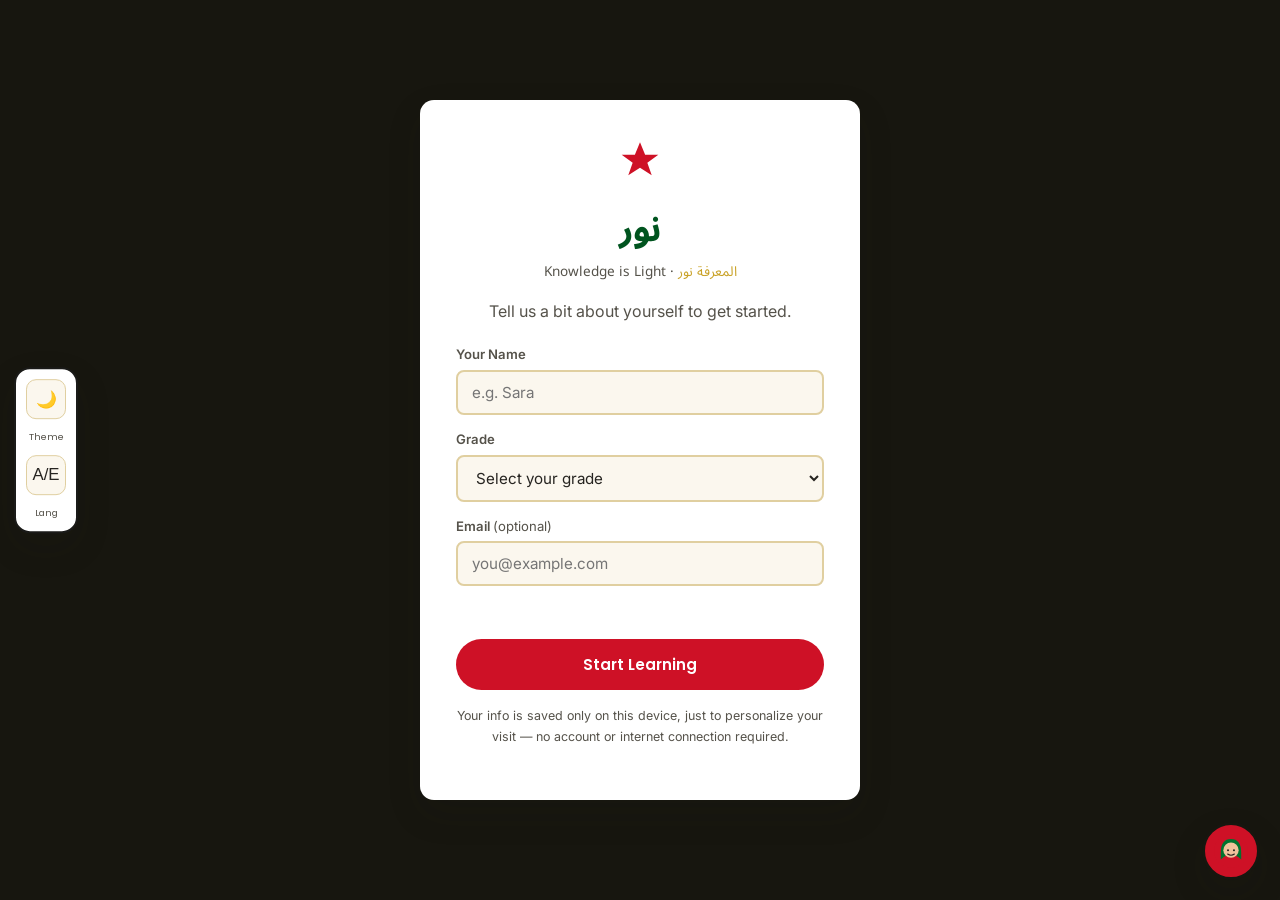
<file: index.html>
<!DOCTYPE html>
<html lang="en">
<head>
<meta charset="UTF-8">
<meta name="viewport" content="width=device-width, initial-scale=1.0">
<script>
(function(){
  try {
    if (!localStorage.getItem('la-profile')) {
      window.location.replace('signup.html');
    }
  } catch(e) {}
})();
</script>
<title>نور | Learn Arabic | تعلم العربية</title>
<link rel="stylesheet" href="styles.css">
</head>
<body>

<header class="site-header">
  <div class="nav-inner">
    <a href="index.html" class="brand">
      <svg class="star-mark" viewBox="0 0 120 120" fill="none" xmlns="http://www.w3.org/2000/svg"><path d="M60 6 L74 40 L110 40 L80 62 L92 96 L60 76 L28 96 L40 62 L10 40 L46 40 Z" fill="currentColor"/></svg>
      <span class="brand-text">
        <span class="brand-name">نور</span>
        <span class="brand-tagline"><span class="en">Knowledge is Light</span><span class="ar">المعرفة نور</span></span>
      </span>
    </a>
    <button class="nav-toggle" aria-label="Toggle menu"><span></span><span></span><span></span></button>
    <ul class="nav-links">
      <li><a href="index.html"><span class="en">Home</span><span class="ar">الرئيسية</span></a></li>
      <li><a href="letters.html"><span class="en">Letters</span><span class="ar">الحروف</span></a></li>
      <li><a href="reading.html"><span class="en">Reading</span><span class="ar">القراءة</span></a></li>
      <li><a href="quiz.html"><span class="en">Quiz</span><span class="ar">اختبار</span></a></li>
      <li><a href="lessons.html"><span class="en">Grammar</span><span class="ar">القواعد</span></a></li>
      <li><a href="grades.html"><span class="en">Lessons</span><span class="ar">الصفوف</span></a></li>
      <li><a href="worksheets.html"><span class="en">Worksheets</span><span class="ar">أوراق العمل</span></a></li>
      <li><a href="culture.html"><span class="en">Culture</span><span class="ar">الثقافة</span></a></li>
      <li><a href="games.html"><span class="en">Games</span><span class="ar">ألعاب</span></a></li>
      <li><a href="practice.html"><span class="en">Practice</span><span class="ar">تدرّب</span></a></li>
      <li><a href="profile.html"><span class="en">Profile</span><span class="ar">ملفي</span></a></li>
      <li><a href="about.html"><span class="en">About</span><span class="ar">حول</span></a></li>
    </ul>
    <div class="profile-chip" id="profileChip"></div>
  </div>
</header>

<section class="hero">
  <div class="container">
    <h1 class="ar" style="font-size: clamp(2.6rem, 7vw, 4.2rem);">نور</h1>
    <p class="ar-sub"><span class="en">Learn Arabic</span> · تعلم العربية</p>
    <p class="lede en">A simple website to help you learn Arabic letters, reading, grammar, culture, and more through fun activities.</p>
    <p class="lede ar">موقع بسيط لمساعدتك على تعلم الحروف والقراءة والنحو والثقافة باللغة العربية من خلال أنشطة ممتعة.</p>
    <div class="hero-ctas">
      <a href="letters.html" class="btn btn-primary">Start with Letters</a>
      <a href="quiz.html" class="btn btn-outline" style="color:#FBF7EE;border-color:#FBF7EE;">Take a Quiz</a>
    </div>
  </div>
</section>

<section class="section">
  <div class="container">
    <h2 class="section-title">Explore the site</h2>
    <p class="section-sub">Everything you need to start learning, organized into simple, focused sections.</p>
    <div class="card-grid">
      <a href="letters.html" class="nav-card">
        <svg class="icon" viewBox="0 0 24 24" fill="none" stroke="currentColor" stroke-width="1.6"><path d="M4 20V4h9a4 4 0 010 8H4M4 12h9a4 4 0 010 8H4"/></svg>
        <h3><span class="en">Letters</span></h3><span class="ar">الحروف</span>
        <p>Learn the 28 Arabic letters, their sounds, and example words.</p>
      </a>
      <a href="reading.html" class="nav-card">
        <svg class="icon" viewBox="0 0 24 24" fill="none" stroke="currentColor" stroke-width="1.6"><path d="M3 5h7a3 3 0 013 3v11a3 3 0 00-3-3H3zM21 5h-7a3 3 0 00-3 3v11a3 3 0 013-3h7z"/></svg>
        <h3><span class="en">Reading</span></h3><span class="ar">القراءة</span>
        <p>Practice with short passages and comprehension questions.</p>
      </a>
      <a href="quiz.html" class="nav-card">
        <svg class="icon" viewBox="0 0 24 24" fill="none" stroke="currentColor" stroke-width="1.6"><circle cx="12" cy="12" r="9"/><path d="M9.5 9a2.5 2.5 0 015 .5c0 1.5-2.5 1.8-2.5 3.5M12 17h.01"/></svg>
        <h3><span class="en">Quiz</span></h3><span class="ar">اختبار</span>
        <p>Test what you've learned with a fun multiple-choice quiz.</p>
      </a>
      <a href="lessons.html" class="nav-card">
        <svg class="icon" viewBox="0 0 24 24" fill="none" stroke="currentColor" stroke-width="1.6"><path d="M4 19.5A2.5 2.5 0 016.5 17H20V4H6.5A2.5 2.5 0 004 6.5v13z"/></svg>
        <h3><span class="en">Grammar</span></h3><span class="ar">القواعد</span>
        <p>Grammar basics, sentence structure, and writing practice.</p>
      </a>
      <a href="grades.html" class="nav-card">
        <svg class="icon" viewBox="0 0 24 24" fill="none" stroke="currentColor" stroke-width="1.6"><path d="M12 4L2 9l10 5 10-5-10-5zM2 9v6c0 2 4.5 5 10 5s10-3 10-5V9"/></svg>
        <h3><span class="en">Grades</span></h3><span class="ar">الصفوف</span>
        <p>A full curriculum path from Grade 1 to Grade 12.</p>
      </a>
      <a href="worksheets.html" class="nav-card">
        <svg class="icon" viewBox="0 0 24 24" fill="none" stroke="currentColor" stroke-width="1.6"><path d="M4 4h13l3 3v13H4z"/><path d="M8 9h9M8 13h9M8 17h5"/></svg>
        <h3><span class="en">Worksheets</span></h3><span class="ar">أوراق العمل</span>
        <p>Printable practice sheets for tracing, matching, and reading.</p>
      </a>
      <a href="culture.html" class="nav-card">
        <svg class="icon" viewBox="0 0 24 24" fill="none" stroke="currentColor" stroke-width="1.6"><path d="M3 21h18M5 21V9l7-5 7 5v12M9 21v-6h6v6"/></svg>
        <h3><span class="en">Culture</span></h3><span class="ar">الثقافة</span>
        <p>Discover UAE traditions, values, and the story behind the language.</p>
      </a>
      <a href="games.html" class="nav-card">
        <svg class="icon" viewBox="0 0 24 24" fill="none" stroke="currentColor" stroke-width="1.6"><rect x="3" y="7" width="18" height="10" rx="3"/><path d="M8 12h.01M6 12h.01M15.5 11h.01M17.5 13h.01"/></svg>
        <h3><span class="en">Games</span></h3><span class="ar">ألعاب</span>
        <p>Play matching and memory games to reinforce vocabulary.</p>
      </a>
      <a href="about.html" class="nav-card">
        <svg class="icon" viewBox="0 0 24 24" fill="none" stroke="currentColor" stroke-width="1.6"><circle cx="12" cy="12" r="9"/><path d="M12 8h.01M11 12h1v5h1"/></svg>
        <h3><span class="en">About</span></h3><span class="ar">حول</span>
        <p>Learn more about this project and why it was made.</p>
      </a>
    </div>
  </div>
</section>

<section class="section">
  <div class="container">
    <h2 class="section-title">Meet Your Study Buddies</h2>
    <p class="section-sub">Ahmed and Maryam will pop up with tips as you learn.</p>
    <div class="mascot-intro-grid">
      <div class="mascot-intro-card">
        <svg viewBox="0 0 40 40" xmlns="http://www.w3.org/2000/svg"><circle cx="20" cy="20" r="20" fill="#00732F"/><circle cx="20" cy="19" r="10" fill="#F0C29C"/><path d="M9 15 Q20 2 31 15 L31 19 Q20 10 9 19 Z" fill="#3A2418"/><circle cx="16" cy="20" r="1.3" fill="#262420"/><circle cx="24" cy="20" r="1.3" fill="#262420"/><path d="M15 25 Q20 29 25 25" stroke="#262420" stroke-width="1.4" fill="none" stroke-linecap="round"/></svg>
        <h3 class="en">Ahmed</h3>
        <p class="en">Loves grammar tricks and will help you remember tricky rules.</p>
      </div>
      <div class="mascot-intro-card">
        <svg viewBox="0 0 40 40" xmlns="http://www.w3.org/2000/svg"><circle cx="20" cy="20" r="20" fill="#CE1126"/><path d="M8 22 Q8 6 20 6 Q32 6 32 22 L32 30 Q26 24 20 24 Q14 24 8 30 Z" fill="#00732F"/><circle cx="20" cy="19" r="9" fill="#F0C29C"/><circle cx="16.5" cy="19" r="1.2" fill="#262420"/><circle cx="23.5" cy="19" r="1.2" fill="#262420"/><path d="M16 23.5 Q20 26.5 24 23.5" stroke="#262420" stroke-width="1.3" fill="none" stroke-linecap="round"/></svg>
        <h3 class="en">Maryam</h3>
        <p class="en">Your pronunciation and vocabulary coach — look for her tips!</p>
      </div>
    </div>
  </div>
</section>

<div class="star-divider">
  <svg viewBox="0 0 120 120" fill="none"><path d="M60 6 L74 40 L110 40 L80 62 L92 96 L60 76 L28 96 L40 62 L10 40 L46 40 Z" fill="currentColor"/></svg>
</div>

<section class="section" style="background:var(--sand);">
  <div class="container">
    <h2 class="section-title">Why Arabic?</h2>
    <p class="section-sub">A few reasons this language matters, beyond the classroom.</p>
    <ul class="feature-list">
      <li>
        <svg class="mark" viewBox="0 0 24 24" fill="none" stroke="currentColor" stroke-width="2"><path d="M20 6L9 17l-5-5"/></svg>
        <div><strong>It is our language and part of our identity.</strong><p style="margin:.2em 0 0;">Arabic carries the history, poetry, and voice of a whole region and its people.</p></div>
      </li>
      <li>
        <svg class="mark" viewBox="0 0 24 24" fill="none" stroke="currentColor" stroke-width="2"><path d="M20 6L9 17l-5-5"/></svg>
        <div><strong>It helps us read the Quran and understand our culture.</strong><p style="margin:.2em 0 0;">Reading Arabic opens direct access to religious texts, classical literature, and tradition.</p></div>
      </li>
      <li>
        <svg class="mark" viewBox="0 0 24 24" fill="none" stroke="currentColor" stroke-width="2"><path d="M20 6L9 17l-5-5"/></svg>
        <div><strong>It is important for study and life in the UAE.</strong><p style="margin:.2em 0 0;">Arabic is the national language, used in schools, government, and everyday life across the Emirates.</p></div>
      </li>
    </ul>
  </div>
</section>

<section class="section">
  <div class="container">
    <h2 class="section-title">Latest News</h2>
    <p class="section-sub">A few notes on Arabic learning and UAE culture.</p>
    <div class="news-grid">
      <div class="news-card">
        <span class="tag">Education</span>
        <h4>UAE schools expand Arabic reading programs</h4>
        <p>More schools across the Emirates are introducing daily Arabic reading circles to build fluency early.</p>
      </div>
      <div class="news-card">
        <span class="tag">Culture</span>
        <h4>Emirati heritage sites open for student visits</h4>
        <p>Heritage villages and museums continue to welcome student groups to explore Emirati traditions firsthand.</p>
      </div>
      <div class="news-card">
        <span class="tag">Language</span>
        <h4>Calligraphy workshops growing in popularity</h4>
        <p>Arabic calligraphy classes are seeing rising interest among students wanting a creative way to practice writing.</p>
      </div>
    </div>
  </div>
</section>

<footer class="site-footer">
  <div class="container">
    <p class="credit">Made by Aaira, Faamidha and Nazneen – Arabic Learning Platform</p>
    <p class="tagline">Proud to learn Arabic and celebrate our identity.</p>
  </div>
</footer>

<script src="main.js"></script>
</body>
</html>
</file>
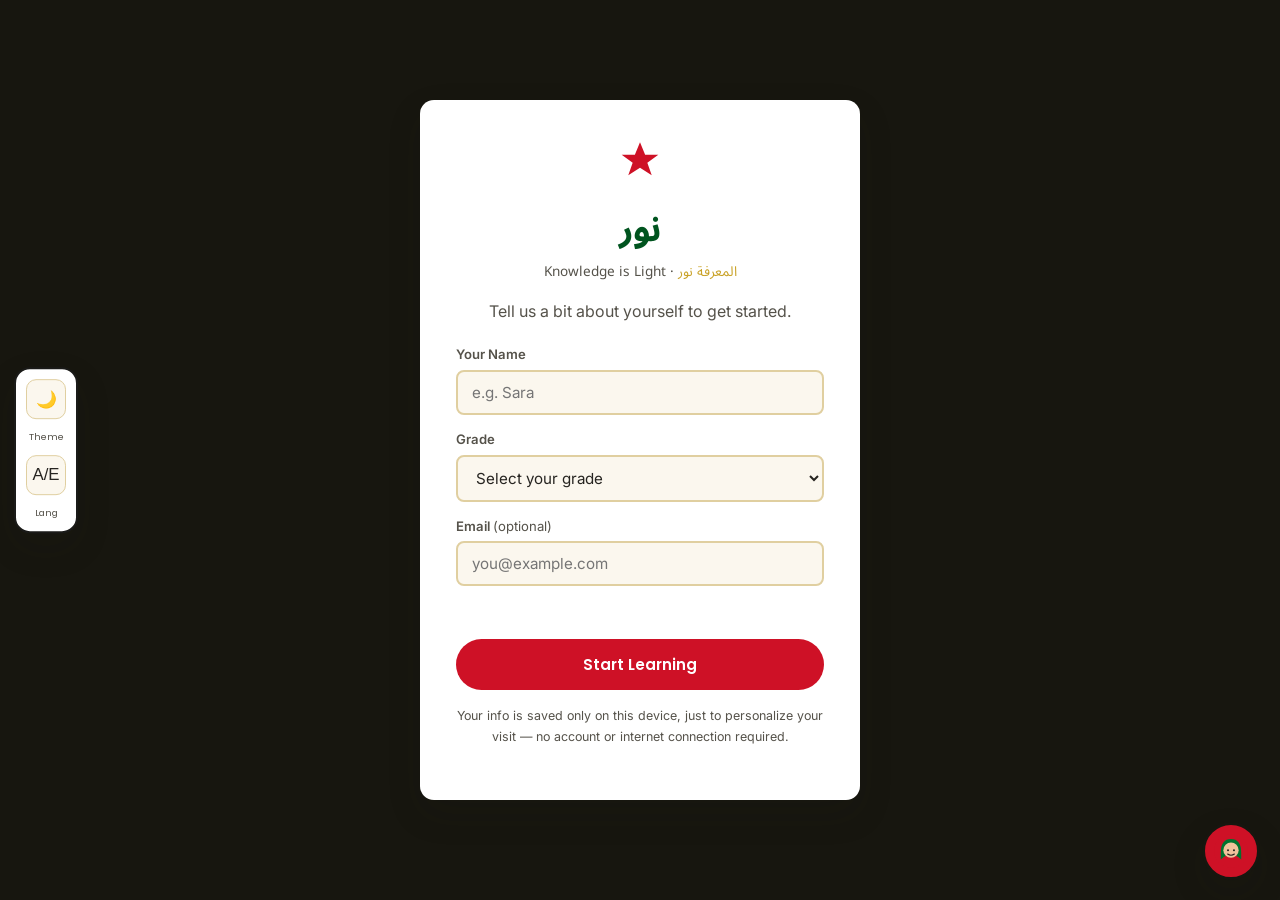
<file: about.html>
<!DOCTYPE html>
<html lang="en">
<head>
<meta charset="UTF-8">
<meta name="viewport" content="width=device-width, initial-scale=1.0">
<script>
(function(){
  try {
    if (!localStorage.getItem('la-profile')) {
      window.location.replace('signup.html');
    }
  } catch(e) {}
})();
</script>
<title>نور | About | حول</title>
<link rel="stylesheet" href="styles.css">
</head>
<body>

<header class="site-header">
  <div class="nav-inner">
    <a href="index.html" class="brand">
      <svg class="star-mark" viewBox="0 0 120 120" fill="none" xmlns="http://www.w3.org/2000/svg"><path d="M60 6 L74 40 L110 40 L80 62 L92 96 L60 76 L28 96 L40 62 L10 40 L46 40 Z" fill="currentColor"/></svg>
      <span class="brand-text">
        <span class="brand-name">نور</span>
        <span class="brand-tagline"><span class="en">Knowledge is Light</span><span class="ar">المعرفة نور</span></span>
      </span>
    </a>
    <button class="nav-toggle" aria-label="Toggle menu"><span></span><span></span><span></span></button>
    <ul class="nav-links">
      <li><a href="index.html"><span class="en">Home</span><span class="ar">الرئيسية</span></a></li>
      <li><a href="letters.html"><span class="en">Letters</span><span class="ar">الحروف</span></a></li>
      <li><a href="reading.html"><span class="en">Reading</span><span class="ar">القراءة</span></a></li>
      <li><a href="quiz.html"><span class="en">Quiz</span><span class="ar">اختبار</span></a></li>
      <li><a href="lessons.html"><span class="en">Grammar</span><span class="ar">القواعد</span></a></li>
      <li><a href="grades.html"><span class="en">Lessons</span><span class="ar">الصفوف</span></a></li>
      <li><a href="worksheets.html"><span class="en">Worksheets</span><span class="ar">أوراق العمل</span></a></li>
      <li><a href="culture.html"><span class="en">Culture</span><span class="ar">الثقافة</span></a></li>
      <li><a href="games.html"><span class="en">Games</span><span class="ar">ألعاب</span></a></li>
      <li><a href="practice.html"><span class="en">Practice</span><span class="ar">تدرّب</span></a></li>
      <li><a href="profile.html"><span class="en">Profile</span><span class="ar">ملفي</span></a></li>
      <li><a href="about.html"><span class="en">About</span><span class="ar">حول</span></a></li>
    </ul>
    <div class="profile-chip" id="profileChip"></div>
  </div>
</header>

<section class="page-hero">
  <div class="container">
    <h1><span class="en">About This Project</span> <span class="ar">عن هذا المشروع</span></h1>
    <p class="en">The story behind نور — who made it, why, and what's next.</p>
  </div>
</section>

<section class="section">
  <div class="container" style="max-width:760px;">
    <p class="about-hero-quote">تعلم لغة يعني أن تحمل جزءًا من ثقافة جديدة</p>
    <p style="text-align:center; font-style:italic; margin-bottom:40px;" class="en">"Learning a language means carrying a piece of a new culture."</p>

    <div class="lesson-block">
      <p style="font-size:1.02rem; margin-bottom:0;"><span class="ar" style="font-size:1.15em;">نور</span> <span class="en">(Noor, meaning "light") started as a school project with a simple idea: Arabic shouldn't feel intimidating to learn. It should feel like something you get to explore — one letter, one word, one small win at a time. What began as an assignment slowly grew into a full learning platform, built with a lot of care by three students who wanted to make something genuinely useful, not just something to hand in.</span></p>
    </div>

    <div class="star-divider">
      <svg viewBox="0 0 120 120" fill="none"><path d="M60 6 L74 40 L110 40 L80 62 L92 96 L60 76 L28 96 L40 62 L10 40 L46 40 Z" fill="currentColor"/></svg>
    </div>

    <div class="lesson-block">
      <h3><span class="en">Why We Built This App</span> <span class="ar" style="font-size:1.1rem;">لماذا صنعنا هذا التطبيق</span></h3>
      <p class="en">Arabic is a language full of history, meaning, and identity — but a lot of learning tools out there make it feel like a wall of grammar rules to memorize. We wanted to flip that. We built نور because we believe learning Arabic should feel encouraging, not overwhelming: something you look forward to opening, not something you dread.</p>
      <p class="en">This project reflects what the three of us care about most — education, technology, and the Arabic language itself. We wanted to bring those together into something that felt useful, engaging, and culturally meaningful, not just another static website.</p>
    </div>

    <div class="lesson-block">
      <h3><span class="en">Who It's For</span> <span class="ar" style="font-size:1.1rem;">لمن هذا الموقع</span></h3>
      <p class="en">نور is for any student who wants to learn Arabic — whether that's for school, for connecting with family and heritage, for religious study, or simply out of curiosity about the language and its culture. We designed it for complete beginners first: no prior knowledge needed, just a willingness to start with the alphabet and build from there.</p>
      <p class="en">Letters, reading, writing, pronunciation, grammar, vocabulary, and culture are all woven together, so learning never feels like just one thing — it feels like getting to know a whole language and the people who speak it.</p>
    </div>

    <div class="lesson-block">
      <h3><span class="en">How We Built It</span> <span class="ar" style="font-size:1.1rem;">كيف بنيناه</span></h3>
      <p class="en">نور was built using Claude, Anthropic's AI assistant, as our main development partner — helping us design, write, and refine every page, feature, and interaction — alongside Bolt.new, a rapid web-app development tool that helped us prototype and bring ideas to life quickly. Together, these tools let three students without a professional engineering team design and build a genuinely full-featured learning platform: interactive letters and quizzes, a pronunciation checker, letter and word tracing, games, printable worksheets, and more.</p>
      <p class="en">Every word of Arabic content, every lesson, and every design choice was reviewed and shaped by us — the tools helped us build faster, but the vision stayed our own.</p>
    </div>

    <div class="mascot-tip">
      <svg class="mascot-avatar" viewBox="0 0 40 40" xmlns="http://www.w3.org/2000/svg"><circle cx="20" cy="20" r="20" fill="#CE1126"/><path d="M8 22 Q8 6 20 6 Q32 6 32 22 L32 30 Q26 24 20 24 Q14 24 8 30 Z" fill="#00732F"/><circle cx="20" cy="19" r="9" fill="#F0C29C"/><circle cx="16.5" cy="19" r="1.2" fill="#262420"/><circle cx="23.5" cy="19" r="1.2" fill="#262420"/><path d="M16 23.5 Q20 26.5 24 23.5" stroke="#262420" stroke-width="1.3" fill="none" stroke-linecap="round"/></svg>
      <div class="mascot-bubble">
        <span class="mascot-name en">Maryam says:</span>
        <p class="en">Ahmed and I are here throughout the site to make learning feel a little more like a conversation, and a little less like a textbook!</p>
      </div>
    </div>

    <div class="lesson-block">
      <h3><span class="en">What's Next</span> <span class="ar" style="font-size:1.1rem;">ما القادم</span></h3>
      <p class="en">This is just the beginning. نور is a living project, and we have a long list of ideas we'd love to bring to life: more lessons across every grade level, new games, additional printable worksheets, richer cultural content, and tools that make it easier for teachers to support their students directly through the platform. Every version of نور will keep building on the same goal — making Arabic learning a little more joyful for the next student who visits.</p>
    </div>

    <div class="star-divider">
      <svg viewBox="0 0 120 120" fill="none"><path d="M60 6 L74 40 L110 40 L80 62 L92 96 L60 76 L28 96 L40 62 L10 40 L46 40 Z" fill="currentColor"/></svg>
    </div>

    <div class="lesson-block" style="text-align:center;">
      <p class="ar" style="font-size:1.4rem; color:var(--green-deep); margin-bottom:6px;">بكل فخر واعتزاز</p>
      <p class="en" style="font-style:italic; margin-bottom:18px;">With pride and gratitude,</p>
      <p style="font-family:var(--font-display-en); font-weight:700; font-size:1.15rem; color:var(--black); margin-bottom:4px;">Faamidha Sulaiman · Nazneen Haneef · Aaira Hiba</p>
      <p class="en" style="font-size:.85rem; color:var(--ink-soft); margin-bottom:0;">نور — Arabic Learning Platform · 2026–2027</p>
    </div>
  </div>
</section>

<footer class="site-footer">
  <div class="container">
    <p class="credit">Made by Aaira, Faamidha and Nazneen – Arabic Learning Platform</p>
    <p class="tagline">Proud to learn Arabic and celebrate our identity.</p>
  </div>
</footer>

<script src="main.js"></script>
</body>
</html>
</file>
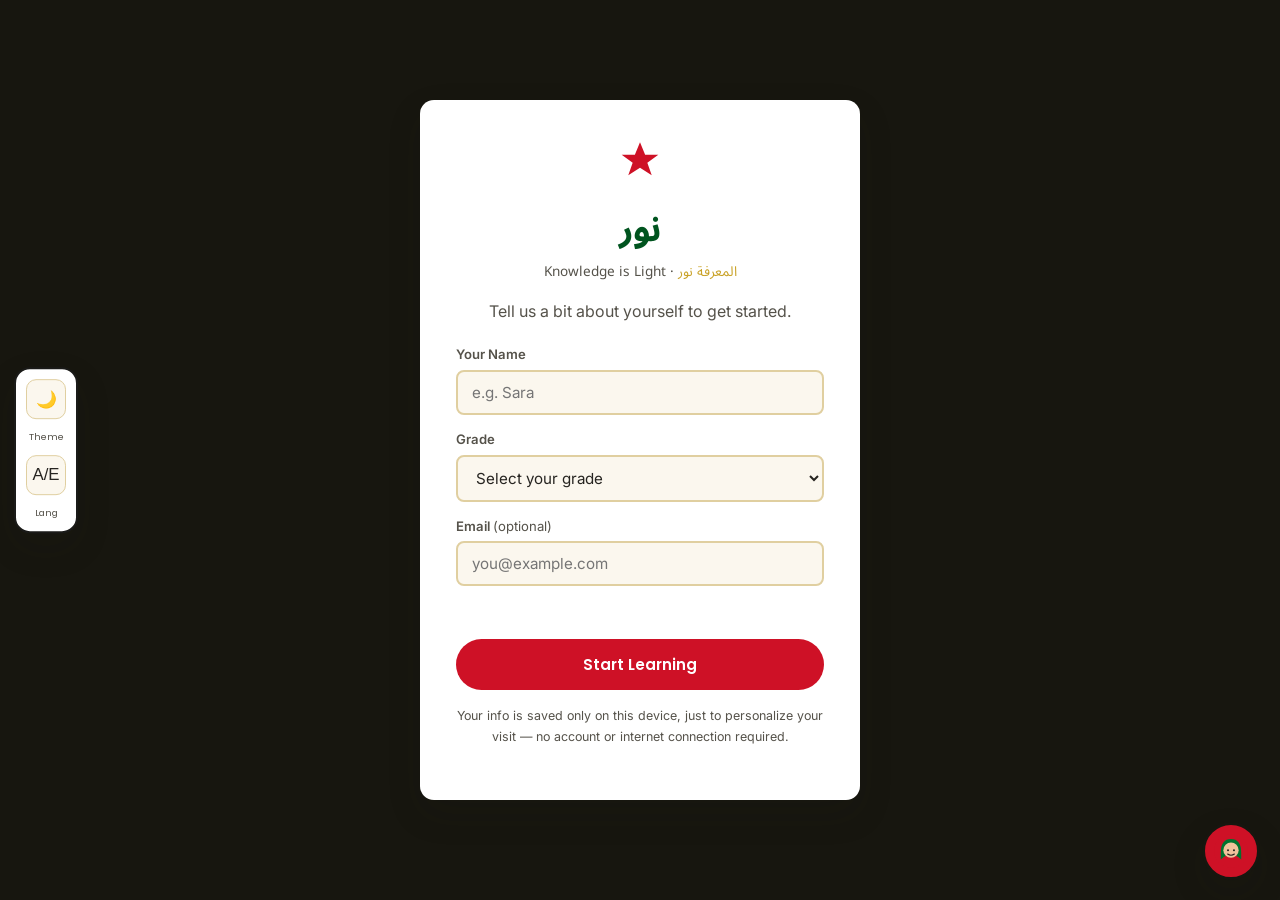
<file: culture.html>
<!DOCTYPE html>
<html lang="en">
<head>
<meta charset="UTF-8">
<meta name="viewport" content="width=device-width, initial-scale=1.0">
<script>
(function(){
  try {
    if (!localStorage.getItem('la-profile')) {
      window.location.replace('signup.html');
    }
  } catch(e) {}
})();
</script>
<title>نور | Culture | الثقافة</title>
<link rel="stylesheet" href="styles.css">
</head>
<body>

<header class="site-header">
  <div class="nav-inner">
    <a href="index.html" class="brand">
      <svg class="star-mark" viewBox="0 0 120 120" fill="none" xmlns="http://www.w3.org/2000/svg"><path d="M60 6 L74 40 L110 40 L80 62 L92 96 L60 76 L28 96 L40 62 L10 40 L46 40 Z" fill="currentColor"/></svg>
      <span class="brand-text">
        <span class="brand-name">نور</span>
        <span class="brand-tagline"><span class="en">Knowledge is Light</span><span class="ar">المعرفة نور</span></span>
      </span>
    </a>
    <button class="nav-toggle" aria-label="Toggle menu"><span></span><span></span><span></span></button>
    <ul class="nav-links">
      <li><a href="index.html"><span class="en">Home</span><span class="ar">الرئيسية</span></a></li>
      <li><a href="letters.html"><span class="en">Letters</span><span class="ar">الحروف</span></a></li>
      <li><a href="reading.html"><span class="en">Reading</span><span class="ar">القراءة</span></a></li>
      <li><a href="quiz.html"><span class="en">Quiz</span><span class="ar">اختبار</span></a></li>
      <li><a href="lessons.html"><span class="en">Grammar</span><span class="ar">القواعد</span></a></li>
      <li><a href="grades.html"><span class="en">Lessons</span><span class="ar">الصفوف</span></a></li>
      <li><a href="worksheets.html"><span class="en">Worksheets</span><span class="ar">أوراق العمل</span></a></li>
      <li><a href="culture.html"><span class="en">Culture</span><span class="ar">الثقافة</span></a></li>
      <li><a href="games.html"><span class="en">Games</span><span class="ar">ألعاب</span></a></li>
      <li><a href="practice.html"><span class="en">Practice</span><span class="ar">تدرّب</span></a></li>
      <li><a href="profile.html"><span class="en">Profile</span><span class="ar">ملفي</span></a></li>
      <li><a href="about.html"><span class="en">About</span><span class="ar">حول</span></a></li>
    </ul>
    <div class="profile-chip" id="profileChip"></div>
  </div>
</header>

<section class="page-hero">
  <div class="container">
    <h1><span class="en">Culture</span> <span class="ar">الثقافة</span></h1>
    <p>The traditions and identity behind the language.</p>
  </div>
</section>

<section class="section">
  <div class="container">
    <div class="culture-grid">

      <div class="culture-card">
        <div class="culture-media">
          <svg viewBox="0 0 400 160" xmlns="http://www.w3.org/2000/svg">
            <rect width="400" height="160" fill="#1A1A18"/>
            <circle cx="90" cy="45" r="26" fill="none" stroke="#C9A227" stroke-width="2"/>
            <g stroke="#C9A227" stroke-width="2"><path d="M90 19v-10M90 71v10M64 45H54M126 45h10M72 27l-7-7M108 27l7-7M72 63l-7 7M108 63l7 7"/></g>
            <circle cx="300" cy="35" r="18" fill="none" stroke="#CE1126" stroke-width="2"/>
            <g stroke="#CE1126" stroke-width="2"><path d="M300 17v-8M300 53v8M282 35h-8M318 35h8M287 22l-6-6M313 22l6-6M287 48l-6 6M313 48l6 6"/></g>
            <rect x="150" y="30" width="6" height="90" fill="#EFE3C8"/>
            <rect x="156" y="34" width="70" height="46" fill="#00732F"/>
            <rect x="156" y="34" width="70" height="15.3" fill="#00732F"/>
            <rect x="156" y="49.3" width="70" height="15.3" fill="#FBF7EE"/>
            <rect x="156" y="64.6" width="70" height="15.4" fill="#1A1A18"/>
            <rect x="156" y="34" width="18" height="46" fill="#CE1126"/>
            <path d="M0 160 Q 100 120 200 150 T 400 130 V160 Z" fill="#EFE3C8"/>
          </svg>
        </div>
        <div class="body">
          <h3><span class="en">National Day</span> <span class="ar" style="font-size:1rem;">اليوم الوطني</span></h3>
          <p>Every December 2nd, the UAE celebrates the anniversary of its founding. Streets fill with flags, fireworks, and traditional dress as families come together to mark the occasion.</p>
        </div>
      </div>

      <div class="culture-card">
        <div class="culture-media">
          <svg viewBox="0 0 400 160" xmlns="http://www.w3.org/2000/svg">
            <rect width="400" height="160" fill="#EFE3C8"/>
            <path d="M40 150 H360" stroke="#1A1A18" stroke-width="3"/>
            <path d="M150 150 Q150 60 190 55 Q220 52 225 40 Q235 30 250 38 Q258 44 252 55 Q244 66 220 70 Q210 100 210 150 Z" fill="#C9A227"/>
            <ellipse cx="180" cy="150" rx="35" ry="8" fill="#1A1A18" opacity="0.15"/>
            <path d="M252 45 Q275 40 285 48" stroke="#C9A227" stroke-width="5" fill="none" stroke-linecap="round"/>
            <path d="M245 30 Q248 18 240 8" stroke="#55524A" stroke-width="2" fill="none" stroke-linecap="round" opacity="0.5"/>
            <path d="M258 26 Q261 14 253 4" stroke="#55524A" stroke-width="2" fill="none" stroke-linecap="round" opacity="0.4"/>
            <rect x="300" y="120" width="34" height="30" rx="3" fill="#CE1126"/>
            <rect x="296" y="112" width="42" height="10" rx="2" fill="#00732F"/>
            <path d="M320 108 Q325 98 318 88" stroke="#55524A" stroke-width="2" fill="none" stroke-linecap="round" opacity="0.5"/>
          </svg>
        </div>
        <div class="body">
          <h3><span class="en">Hospitality</span> <span class="ar" style="font-size:1rem;">الضيافة</span></h3>
          <p>Welcoming guests with Arabic coffee (qahwa) and dates is a cherished tradition, symbolizing generosity and respect for visitors.</p>
        </div>
      </div>

      <div class="culture-card">
        <div class="culture-media">
          <svg viewBox="0 0 400 160" xmlns="http://www.w3.org/2000/svg">
            <rect width="400" height="160" fill="#1A1A18"/>
            <path d="M60 130 C 120 40, 220 40, 180 90 C 150 130, 260 60, 340 40" stroke="#C9A227" stroke-width="5" fill="none" stroke-linecap="round"/>
            <path d="M60 130 C 120 40, 220 40, 180 90 C 150 130, 260 60, 340 40" stroke="#CE1126" stroke-width="1.4" fill="none" stroke-linecap="round" opacity="0.6"/>
            <g transform="translate(330,15) rotate(35)">
              <rect x="0" y="0" width="10" height="60" rx="3" fill="#EFE3C8"/>
              <path d="M0 0 L10 0 L5 -14 Z" fill="#00732F"/>
            </g>
          </svg>
        </div>
        <div class="body">
          <h3><span class="en">Arabic Calligraphy</span> <span class="ar" style="font-size:1rem;">الخط العربي</span></h3>
          <p>Arabic script has long been treated as an art form, with different calligraphic styles used to decorate mosques, books, and public spaces.</p>
        </div>
      </div>

      <div class="culture-card">
        <div class="culture-media">
          <svg viewBox="0 0 400 160" xmlns="http://www.w3.org/2000/svg">
            <rect width="400" height="160" fill="#EFE3C8"/>
            <path d="M60 30 Q60 26 64 26 H196 V130 H64 Q60 130 60 126 Z" fill="#FBF7EE" stroke="#1A1A18" stroke-width="2"/>
            <path d="M340 30 Q340 26 336 26 H204 V130 H336 Q340 130 340 126 Z" fill="#FBF7EE" stroke="#1A1A18" stroke-width="2"/>
            <line x1="200" y1="26" x2="200" y2="130" stroke="#1A1A18" stroke-width="2"/>
            <g stroke="#00732F" stroke-width="2" opacity="0.8"><line x1="76" y1="46" x2="180" y2="46"/><line x1="76" y1="60" x2="170" y2="60"/><line x1="76" y1="74" x2="180" y2="74"/><line x1="76" y1="88" x2="160" y2="88"/></g>
            <g stroke="#00732F" stroke-width="2" opacity="0.8"><line x1="220" y1="46" x2="324" y2="46"/><line x1="230" y1="60" x2="324" y2="60"/><line x1="220" y1="74" x2="324" y2="74"/><line x1="240" y1="88" x2="324" y2="88"/></g>
            <path d="M180 20 a12 12 0 1 0 12 12 a9 9 0 1 1 -12 -12 Z" fill="#C9A227"/>
          </svg>
        </div>
        <div class="body">
          <h3><span class="en">The Quran and Arabic</span> <span class="ar" style="font-size:1rem;">القرآن واللغة</span></h3>
          <p>Classical Arabic is the language of the Quran, and learning to read it connects students directly to over a thousand years of religious and literary tradition.</p>
        </div>
      </div>

      <div class="culture-card">
        <div class="culture-media">
          <svg viewBox="0 0 400 160" xmlns="http://www.w3.org/2000/svg">
            <rect width="400" height="160" fill="#1A1A18"/>
            <path d="M130 150 V70 Q130 55 145 55 H175 Q190 55 190 70 V150" fill="#FBF7EE"/>
            <circle cx="160" cy="42" r="16" fill="#FBF7EE"/>
            <path d="M144 40 Q160 30 176 40" stroke="#C9A227" stroke-width="3" fill="none"/>
            <path d="M250 150 V60 Q250 40 275 40 Q300 40 300 60 V150" fill="#CE1126"/>
            <circle cx="275" cy="28" r="15" fill="#EFE3C8"/>
            <path d="M258 150 L292 150" stroke="#1A1A18" stroke-width="0"/>
            <path d="M256 30 Q275 15 294 30" stroke="#1A1A18" stroke-width="3" fill="none"/>
          </svg>
        </div>
        <div class="body">
          <h3><span class="en">Traditional Dress</span> <span class="ar" style="font-size:1rem;">الزي التقليدي</span></h3>
          <p>The kandura for men and the abaya for women remain everyday attire in the UAE, reflecting both practicality in the desert climate and cultural pride.</p>
        </div>
      </div>

      <div class="culture-card">
        <div class="culture-media">
          <svg viewBox="0 0 400 160" xmlns="http://www.w3.org/2000/svg">
            <rect width="400" height="160" fill="#EFE3C8"/>
            <path d="M0 130 Q100 90 200 125 T400 110 V160 H0 Z" fill="#E0CFA0"/>
            <path d="M0 150 Q120 120 240 148 T400 140 V160 H0 Z" fill="#C9A227" opacity="0.5"/>
            <g transform="translate(150,80)">
              <path d="M0 40 Q10 10 40 10 Q46 -2 58 4 Q62 8 56 14 Q66 14 70 22 L60 24 Q66 34 58 40 Q40 30 20 40 Q10 46 0 40 Z" fill="#1A1A18"/>
              <path d="M-6 42 L-16 50 M4 44 L0 54 M14 44 L14 54" stroke="#1A1A18" stroke-width="3" stroke-linecap="round"/>
            </g>
            <g transform="translate(300,35)">
              <path d="M0 10 Q14 -4 30 4 Q40 2 44 -6 Q40 6 48 10 Q40 12 34 20 Q20 12 0 10Z" fill="#1A1A18"/>
            </g>
          </svg>
        </div>
        <div class="body">
          <h3><span class="en">Desert Heritage</span> <span class="ar" style="font-size:1rem;">تراث الصحراء</span></h3>
          <p>Falconry, camel racing, and desert camping remain popular ways Emirati families stay connected to their Bedouin roots.</p>
        </div>
      </div>

    </div>
  </div>
</section>

<div class="star-divider">
  <svg viewBox="0 0 120 120" fill="none"><path d="M60 6 L74 40 L110 40 L80 62 L92 96 L60 76 L28 96 L40 62 L10 40 L46 40 Z" fill="currentColor"/></svg>
</div>

<section class="section">
  <div class="container">
    <h2 class="section-title">Watch & Learn</h2>
    <p class="section-sub">Two short videos to bring the culture to life.</p>
    <div class="video-grid">
      <div class="video-card">
        <div class="video-frame">
          <iframe src="https://www.youtube.com/embed/6TUu2U0wFls" title="What is UAE National Day" allowfullscreen loading="lazy"></iframe>
        </div>
        <div class="body">
          <h3>What Is UAE National Day?</h3>
          <p>A short explainer on the history and traditions behind December 2nd.</p>
          <a href="https://www.youtube.com/watch?v=6TUu2U0wFls" target="_blank" rel="noopener" class="video-link en">▶ Watch on YouTube ↗</a>
        </div>
      </div>
      <div class="video-card">
        <div class="video-frame">
          <iframe src="https://www.youtube.com/embed/elhsh2YwbOg" title="Arabic Calligraphy Tutorial for Beginners" allowfullscreen loading="lazy"></iframe>
        </div>
        <div class="body">
          <h3>Arabic Calligraphy for Beginners</h3>
          <p>A beginner-friendly introduction to the art of Arabic script.</p>
          <a href="https://www.youtube.com/watch?v=elhsh2YwbOg" target="_blank" rel="noopener" class="video-link en">▶ Watch on YouTube ↗</a>
        </div>
      </div>
    </div>
    <p style="text-align:center; font-size:.82rem; color:var(--ink-soft); margin-top:14px;">Videos require an internet connection to play. If the video above doesn't load, use the "Watch on YouTube" link instead.</p>
  </div>
</section>

<section class="section" style="background:var(--sand);">
  <div class="container">
    <h2 class="section-title">A Few Common Phrases</h2>
    <p class="section-sub">Everyday expressions that carry the warmth of Emirati culture.</p>
    <table class="conj-table" style="max-width:640px; margin:0 auto;">
      <thead><tr><th>Arabic</th><th>Meaning</th></tr></thead>
      <tbody>
        <tr><td class="ar">مَرْحَبًا</td><td>Hello / Welcome</td></tr>
        <tr><td class="ar">شُكْرًا</td><td>Thank you</td></tr>
        <tr><td class="ar">إِنْ شَاءَ اللَّه</td><td>God willing</td></tr>
        <tr><td class="ar">تِفَضَّلْ</td><td>Please / Go ahead (offering something)</td></tr>
        <tr><td class="ar">يَعْطِيك العَافِيَة</td><td>Thank you for your effort (a local expression)</td></tr>
      </tbody>
    </table>
  </div>
</section>

<footer class="site-footer">
  <div class="container">
    <p class="credit">Made by Aaira, Faamidha and Nazneen – Arabic Learning Platform</p>
    <p class="tagline">Proud to learn Arabic and celebrate our identity.</p>
  </div>
</footer>

<script src="main.js"></script>
</body>
</html>
</file>
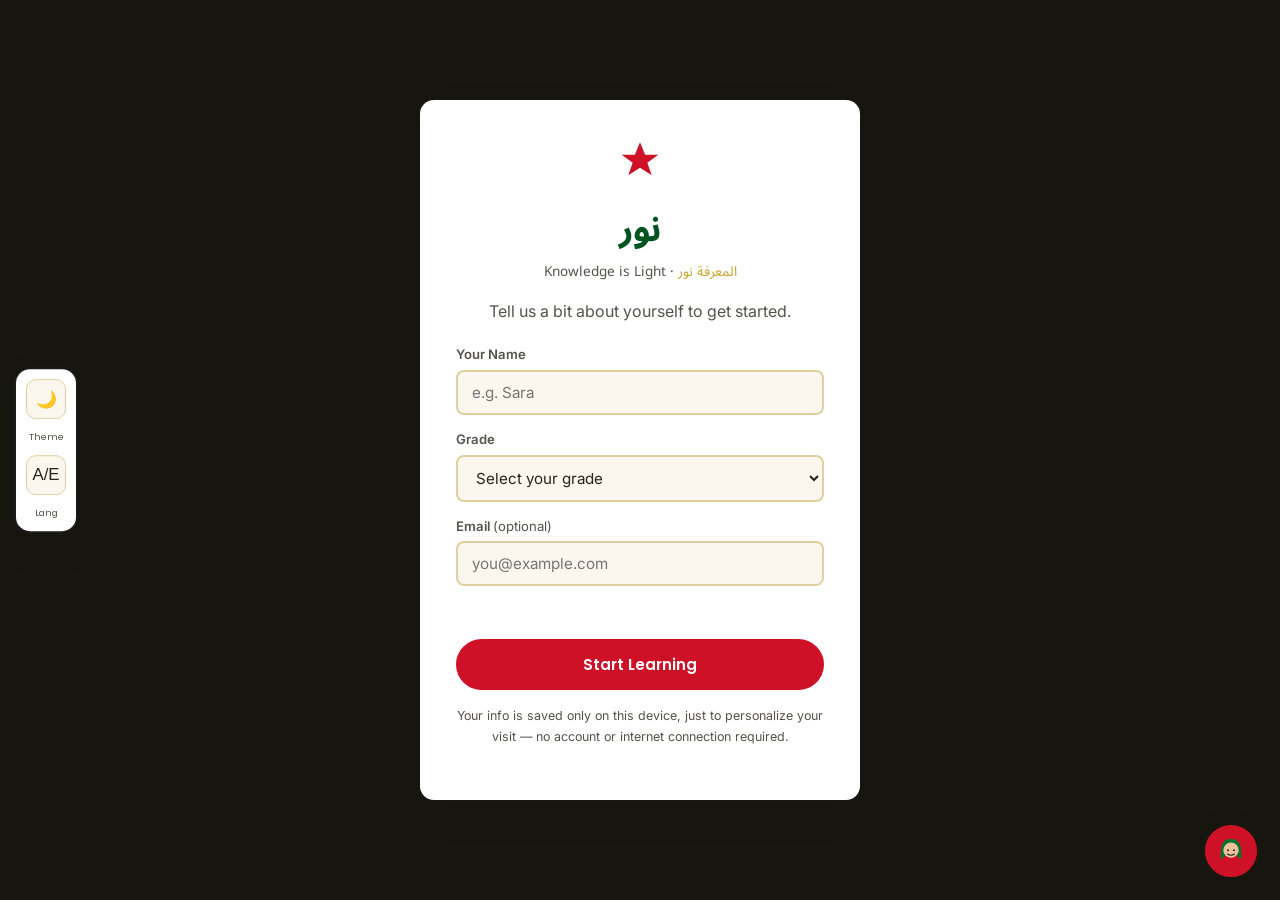
<file: games.html>
<!DOCTYPE html>
<html lang="en">
<head>
<meta charset="UTF-8">
<meta name="viewport" content="width=device-width, initial-scale=1.0">
<script>
(function(){
  try {
    if (!localStorage.getItem('la-profile')) {
      window.location.replace('signup.html');
    }
  } catch(e) {}
})();
</script>
<title>نور | Games | ألعاب</title>
<link rel="stylesheet" href="styles.css">
</head>
<body>

<header class="site-header">
  <div class="nav-inner">
    <a href="index.html" class="brand">
      <svg class="star-mark" viewBox="0 0 120 120" fill="none" xmlns="http://www.w3.org/2000/svg"><path d="M60 6 L74 40 L110 40 L80 62 L92 96 L60 76 L28 96 L40 62 L10 40 L46 40 Z" fill="currentColor"/></svg>
      <span class="brand-text">
        <span class="brand-name">نور</span>
        <span class="brand-tagline"><span class="en">Knowledge is Light</span><span class="ar">المعرفة نور</span></span>
      </span>
    </a>
    <button class="nav-toggle" aria-label="Toggle menu"><span></span><span></span><span></span></button>
    <ul class="nav-links">
      <li><a href="index.html"><span class="en">Home</span><span class="ar">الرئيسية</span></a></li>
      <li><a href="letters.html"><span class="en">Letters</span><span class="ar">الحروف</span></a></li>
      <li><a href="reading.html"><span class="en">Reading</span><span class="ar">القراءة</span></a></li>
      <li><a href="quiz.html"><span class="en">Quiz</span><span class="ar">اختبار</span></a></li>
      <li><a href="lessons.html"><span class="en">Grammar</span><span class="ar">القواعد</span></a></li>
      <li><a href="grades.html"><span class="en">Lessons</span><span class="ar">الصفوف</span></a></li>
      <li><a href="worksheets.html"><span class="en">Worksheets</span><span class="ar">أوراق العمل</span></a></li>
      <li><a href="culture.html"><span class="en">Culture</span><span class="ar">الثقافة</span></a></li>
      <li><a href="games.html"><span class="en">Games</span><span class="ar">ألعاب</span></a></li>
      <li><a href="practice.html"><span class="en">Practice</span><span class="ar">تدرّب</span></a></li>
      <li><a href="profile.html"><span class="en">Profile</span><span class="ar">ملفي</span></a></li>
      <li><a href="about.html"><span class="en">About</span><span class="ar">حول</span></a></li>
    </ul>
    <div class="profile-chip" id="profileChip"></div>
  </div>
</header>

<section class="page-hero">
  <div class="container">
    <h1><span class="en">Games</span> <span class="ar">ألعاب</span></h1>
    <p>Reinforce letters and vocabulary through play.</p>
  </div>
</section>

<section class="section">
  <div class="container">
    <div class="game-tabs">
      <button class="game-tab active" data-target="matchPanel" type="button">Word Matching</button>
      <button class="game-tab" data-target="memoryPanel" type="button">Memory Game</button>
      <button class="game-tab" data-target="audioPanel" type="button">Audio Match</button>
    </div>

    <div class="game-panel active" id="matchPanel">
      <p style="text-align:center;">Match each Arabic word with its English meaning.</p>
      <div class="match-grid" id="matchGame">
        <div class="match-col ar-col"></div>
        <div class="match-col en-col"></div>
      </div>
      <p class="game-status"></p>
    </div>

    <div class="game-panel" id="memoryPanel">
      <p style="text-align:center;">Flip two cards at a time — match each Arabic word with its English meaning.</p>
      <div class="memory-grid" id="memoryGrid"></div>
      <p class="game-status" id="memoryStatus">Pairs found: 0 / 8</p>
    </div>

    <div class="game-panel" id="audioPanel">
      <p style="text-align:center;">Press play, listen carefully, then tap the word you heard.</p>
      <div class="audio-match-card">
        <button type="button" class="audio-play-btn" id="audioPlayBtn">🔊 Play Sound</button>
        <div class="audio-match-options" id="audioOptions"></div>
        <p class="game-status" id="audioStatus">Score: 0 / 0</p>
      </div>
    </div>
  </div>
</section>

<footer class="site-footer">
  <div class="container">
    <p class="credit">Made by Aaira, Faamidha and Nazneen – Arabic Learning Platform</p>
    <p class="tagline">Proud to learn Arabic and celebrate our identity.</p>
  </div>
</footer>

<script src="main.js"></script>
</body>
</html>
</file>
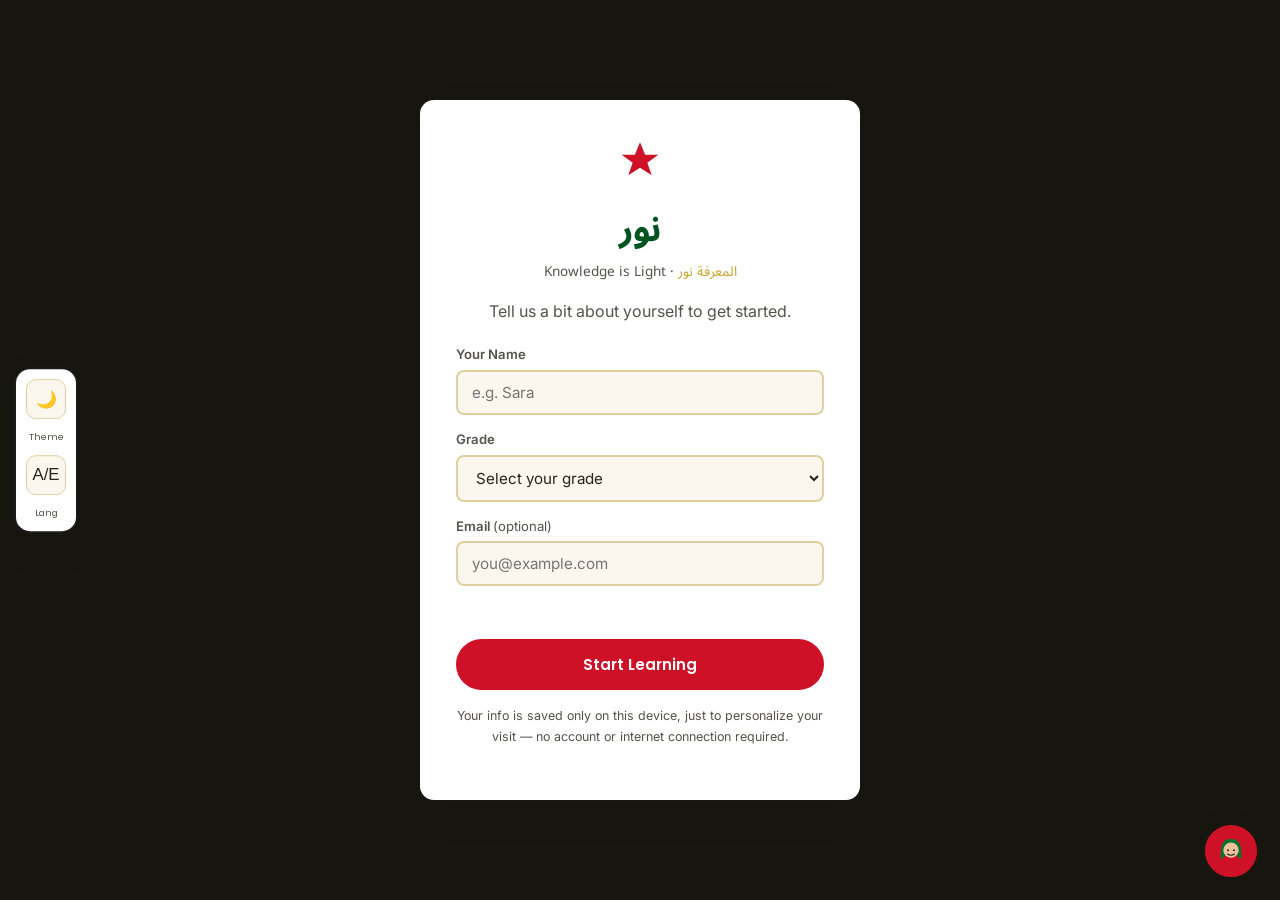
<file: grades.html>
<!DOCTYPE html>
<html lang="en">
<head>
<meta charset="UTF-8">
<meta name="viewport" content="width=device-width, initial-scale=1.0">
<script>
(function(){
  try {
    if (!localStorage.getItem('la-profile')) {
      window.location.replace('signup.html');
    }
  } catch(e) {}
})();
</script>
<title>نور | Lessons | الصفوف</title>
<link rel="stylesheet" href="styles.css">
</head>
<body>

<header class="site-header">
  <div class="nav-inner">
    <a href="index.html" class="brand">
      <svg class="star-mark" viewBox="0 0 120 120" fill="none" xmlns="http://www.w3.org/2000/svg"><path d="M60 6 L74 40 L110 40 L80 62 L92 96 L60 76 L28 96 L40 62 L10 40 L46 40 Z" fill="currentColor"/></svg>
      <span class="brand-text">
        <span class="brand-name">نور</span>
        <span class="brand-tagline"><span class="en">Knowledge is Light</span><span class="ar">المعرفة نور</span></span>
      </span>
    </a>
    <button class="nav-toggle" aria-label="Toggle menu"><span></span><span></span><span></span></button>
    <ul class="nav-links">
      <li><a href="index.html"><span class="en">Home</span><span class="ar">الرئيسية</span></a></li>
      <li><a href="letters.html"><span class="en">Letters</span><span class="ar">الحروف</span></a></li>
      <li><a href="reading.html"><span class="en">Reading</span><span class="ar">القراءة</span></a></li>
      <li><a href="quiz.html"><span class="en">Quiz</span><span class="ar">اختبار</span></a></li>
      <li><a href="lessons.html"><span class="en">Grammar</span><span class="ar">القواعد</span></a></li>
      <li><a href="grades.html"><span class="en">Lessons</span><span class="ar">الصفوف</span></a></li>
      <li><a href="worksheets.html"><span class="en">Worksheets</span><span class="ar">أوراق العمل</span></a></li>
      <li><a href="culture.html"><span class="en">Culture</span><span class="ar">الثقافة</span></a></li>
      <li><a href="games.html"><span class="en">Games</span><span class="ar">ألعاب</span></a></li>
      <li><a href="practice.html"><span class="en">Practice</span><span class="ar">تدرّب</span></a></li>
      <li><a href="profile.html"><span class="en">Profile</span><span class="ar">ملفي</span></a></li>
      <li><a href="about.html"><span class="en">About</span><span class="ar">حول</span></a></li>
    </ul>
    <div class="profile-chip" id="profileChip"></div>
  </div>
</header>

<section class="page-hero">
  <div class="container">
    <h1><span class="en">Lessons</span> <span class="ar">الصفوف</span></h1>
    <p>A curriculum path from Grade 1 to Grade 12. Click any lesson to open it and try a short practice quiz.</p>
  </div>
</section>

<section class="section">
  <div class="container" style="max-width:900px;">
    <details class="grade-details" open>
      <summary><span class="grade-num">1</span><span class="en"> Grade 1</span> <span class="grade-title-ar ar">الصف الأول</span> <svg class="chev" viewBox="0 0 24 24" fill="none" stroke="currentColor" stroke-width="2"><path d="M6 9l6 6 6-6"/></svg></summary>
      <div class="grade-body">
        <button class="grade-lesson" type="button" data-key="g1l1">
          <h4><span class="tag">Lesson 1</span><span class="en"> The Alphabet</span> <span class="ar" style="font-size:.85rem; font-weight:500; color:var(--green-deep);">الحروف الأبجدية</span></h4>
          <p>In this lesson you'll learn to recognize and name Arabic letters by sight.</p>
          <span class="lesson-cta">Open lesson &amp; practice ▸</span>
        </button>
        <div class="lesson-content" id="content-g1l1"></div>
        <button class="grade-lesson" type="button" data-key="g1l2">
          <h4><span class="tag">Lesson 2</span><span class="en"> Short Vowels</span> <span class="ar" style="font-size:.85rem; font-weight:500; color:var(--green-deep);">الحركات القصيرة</span></h4>
          <p>Short vowels (tashkeel) are small marks written above or below a letter.</p>
          <span class="lesson-cta">Open lesson &amp; practice ▸</span>
        </button>
        <div class="lesson-content" id="content-g1l2"></div>
      </div>
    </details>

    <details class="grade-details">
      <summary><span class="grade-num">2</span><span class="en"> Grade 2</span> <span class="grade-title-ar ar">الصف الثاني</span> <svg class="chev" viewBox="0 0 24 24" fill="none" stroke="currentColor" stroke-width="2"><path d="M6 9l6 6 6-6"/></svg></summary>
      <div class="grade-body">
        <button class="grade-lesson" type="button" data-key="g2l1">
          <h4><span class="tag">Lesson 1</span><span class="en"> Simple Words</span> <span class="ar" style="font-size:.85rem; font-weight:500; color:var(--green-deep);">كلمات بسيطة</span></h4>
          <p>Blend 2–3 letters together to read simple, common words.</p>
          <span class="lesson-cta">Open lesson &amp; practice ▸</span>
        </button>
        <div class="lesson-content" id="content-g2l1"></div>
        <button class="grade-lesson" type="button" data-key="g2l2">
          <h4><span class="tag">Lesson 2</span><span class="en"> First Sentences</span> <span class="ar" style="font-size:.85rem; font-weight:500; color:var(--green-deep);">أول جملة</span></h4>
          <p>Read short sentences using the pattern "هَذَا" (this) + noun.</p>
          <span class="lesson-cta">Open lesson &amp; practice ▸</span>
        </button>
        <div class="lesson-content" id="content-g2l2"></div>
      </div>
    </details>

    <details class="grade-details">
      <summary><span class="grade-num">3</span><span class="en"> Grade 3</span> <span class="grade-title-ar ar">الصف الثالث</span> <svg class="chev" viewBox="0 0 24 24" fill="none" stroke="currentColor" stroke-width="2"><path d="M6 9l6 6 6-6"/></svg></summary>
      <div class="grade-body">
        <button class="grade-lesson" type="button" data-key="g3l1">
          <h4><span class="tag">Lesson 1</span><span class="en"> Everyday Vocabulary</span> <span class="ar" style="font-size:.85rem; font-weight:500; color:var(--green-deep);">مفردات يومية</span></h4>
          <p>Build vocabulary around family, home, and school.</p>
          <span class="lesson-cta">Open lesson &amp; practice ▸</span>
        </button>
        <div class="lesson-content" id="content-g3l1"></div>
        <button class="grade-lesson" type="button" data-key="g3l2">
          <h4><span class="tag">Lesson 2</span><span class="en"> Subject + Verb Sentences</span> <span class="ar" style="font-size:.85rem; font-weight:500; color:var(--green-deep);">جملة الفعل والفاعل</span></h4>
          <p>Arabic verbal sentences usually start with the verb, then the subject.</p>
          <span class="lesson-cta">Open lesson &amp; practice ▸</span>
        </button>
        <div class="lesson-content" id="content-g3l2"></div>
      </div>
    </details>

    <details class="grade-details">
      <summary><span class="grade-num">4</span><span class="en"> Grade 4</span> <span class="grade-title-ar ar">الصف الرابع</span> <svg class="chev" viewBox="0 0 24 24" fill="none" stroke="currentColor" stroke-width="2"><path d="M6 9l6 6 6-6"/></svg></summary>
      <div class="grade-body">
        <button class="grade-lesson" type="button" data-key="g4l1">
          <h4><span class="tag">Lesson 1</span><span class="en"> Present-Tense Verbs</span> <span class="ar" style="font-size:.85rem; font-weight:500; color:var(--green-deep);">الفعل المضارع</span></h4>
          <p>Present-tense verbs change their prefix depending on the subject.</p>
          <span class="lesson-cta">Open lesson &amp; practice ▸</span>
        </button>
        <div class="lesson-content" id="content-g4l1"></div>
        <button class="grade-lesson" type="button" data-key="g4l2">
          <h4><span class="tag">Lesson 2</span><span class="en"> Short Passages</span> <span class="ar" style="font-size:.85rem; font-weight:500; color:var(--green-deep);">نصوص قصيرة</span></h4>
          <p>Practice reading a short passage, then answer comprehension questions.</p>
          <span class="lesson-cta">Open lesson &amp; practice ▸</span>
        </button>
        <div class="lesson-content" id="content-g4l2"></div>
      </div>
    </details>

    <details class="grade-details">
      <summary><span class="grade-num">5</span><span class="en"> Grade 5</span> <span class="grade-title-ar ar">الصف الخامس</span> <svg class="chev" viewBox="0 0 24 24" fill="none" stroke="currentColor" stroke-width="2"><path d="M6 9l6 6 6-6"/></svg></summary>
      <div class="grade-body">
        <button class="grade-lesson" type="button" data-key="g5l1">
          <h4><span class="tag">Lesson 1</span><span class="en"> Plural Forms</span> <span class="ar" style="font-size:.85rem; font-weight:500; color:var(--green-deep);">صيغ الجمع</span></h4>
          <p>Some plurals just add a suffix; others change shape entirely ("broken" plurals).</p>
          <span class="lesson-cta">Open lesson &amp; practice ▸</span>
        </button>
        <div class="lesson-content" id="content-g5l1"></div>
        <button class="grade-lesson" type="button" data-key="g5l2">
          <h4><span class="tag">Lesson 2</span><span class="en"> Descriptive Adjectives</span> <span class="ar" style="font-size:.85rem; font-weight:500; color:var(--green-deep);">الصفات</span></h4>
          <p>Adjectives usually follow the noun and must agree in gender and number.</p>
          <span class="lesson-cta">Open lesson &amp; practice ▸</span>
        </button>
        <div class="lesson-content" id="content-g5l2"></div>
      </div>
    </details>

    <details class="grade-details">
      <summary><span class="grade-num">6</span><span class="en"> Grade 6</span> <span class="grade-title-ar ar">الصف السادس</span> <svg class="chev" viewBox="0 0 24 24" fill="none" stroke="currentColor" stroke-width="2"><path d="M6 9l6 6 6-6"/></svg></summary>
      <div class="grade-body">
        <button class="grade-lesson" type="button" data-key="g6l1">
          <h4><span class="tag">Lesson 1</span><span class="en"> Past-Tense Verbs</span> <span class="ar" style="font-size:.85rem; font-weight:500; color:var(--green-deep);">الفعل الماضي</span></h4>
          <p>Past-tense verbs take a suffix instead of a prefix.</p>
          <span class="lesson-cta">Open lesson &amp; practice ▸</span>
        </button>
        <div class="lesson-content" id="content-g6l1"></div>
        <button class="grade-lesson" type="button" data-key="g6l2">
          <h4><span class="tag">Lesson 2</span><span class="en"> Paragraph Writing</span> <span class="ar" style="font-size:.85rem; font-weight:500; color:var(--green-deep);">كتابة فقرة</span></h4>
          <p>Combine several sentences with و (and) to build a short paragraph about your day.</p>
          <span class="lesson-cta">Open lesson &amp; practice ▸</span>
        </button>
        <div class="lesson-content" id="content-g6l2"></div>
      </div>
    </details>

    <details class="grade-details">
      <summary><span class="grade-num">7</span><span class="en"> Grade 7</span> <span class="grade-title-ar ar">الصف السابع</span> <svg class="chev" viewBox="0 0 24 24" fill="none" stroke="currentColor" stroke-width="2"><path d="M6 9l6 6 6-6"/></svg></summary>
      <div class="grade-body">
        <button class="grade-lesson" type="button" data-key="g7l1">
          <h4><span class="tag">Lesson 1</span><span class="en"> Prepositions &amp; Question Words</span> <span class="ar" style="font-size:.85rem; font-weight:500; color:var(--green-deep);">حروف الجر وأدوات الاستفهام</span></h4>
          <p>Learn common prepositions and question words used every day.</p>
          <span class="lesson-cta">Open lesson &amp; practice ▸</span>
        </button>
        <div class="lesson-content" id="content-g7l1"></div>
        <button class="grade-lesson" type="button" data-key="g7l2">
          <h4><span class="tag">Lesson 2</span><span class="en"> Short Stories</span> <span class="ar" style="font-size:.85rem; font-weight:500; color:var(--green-deep);">قصص قصيرة</span></h4>
          <p>Read a short story, then answer both literal and inferential questions.</p>
          <span class="lesson-cta">Open lesson &amp; practice ▸</span>
        </button>
        <div class="lesson-content" id="content-g7l2"></div>
      </div>
    </details>

    <details class="grade-details">
      <summary><span class="grade-num">8</span><span class="en"> Grade 8</span> <span class="grade-title-ar ar">الصف الثامن</span> <svg class="chev" viewBox="0 0 24 24" fill="none" stroke="currentColor" stroke-width="2"><path d="M6 9l6 6 6-6"/></svg></summary>
      <div class="grade-body">
        <button class="grade-lesson" type="button" data-key="g8l1">
          <h4><span class="tag">Lesson 1</span><span class="en"> Compound Sentences</span> <span class="ar" style="font-size:.85rem; font-weight:500; color:var(--green-deep);">الجمل المركبة</span></h4>
          <p>Combine ideas using و (and), لكن (but), and لأن (because).</p>
          <span class="lesson-cta">Open lesson &amp; practice ▸</span>
        </button>
        <div class="lesson-content" id="content-g8l1"></div>
        <button class="grade-lesson" type="button" data-key="g8l2">
          <h4><span class="tag">Lesson 2</span><span class="en"> Letter Writing</span> <span class="ar" style="font-size:.85rem; font-weight:500; color:var(--green-deep);">كتابة رسالة</span></h4>
          <p>A personal letter needs a greeting, a body, and a closing.</p>
          <span class="lesson-cta">Open lesson &amp; practice ▸</span>
        </button>
        <div class="lesson-content" id="content-g8l2"></div>
      </div>
    </details>

    <details class="grade-details">
      <summary><span class="grade-num">9</span><span class="en"> Grade 9</span> <span class="grade-title-ar ar">الصف التاسع</span> <svg class="chev" viewBox="0 0 24 24" fill="none" stroke="currentColor" stroke-width="2"><path d="M6 9l6 6 6-6"/></svg></summary>
      <div class="grade-body">
        <button class="grade-lesson" type="button" data-key="g9l1">
          <h4><span class="tag">Lesson 1</span><span class="en"> Case Endings (إعراب)</span> <span class="ar" style="font-size:.85rem; font-weight:500; color:var(--green-deep);">أساسيات الإعراب</span></h4>
          <p>The ending of a word can change based on its grammatical role.</p>
          <span class="lesson-cta">Open lesson &amp; practice ▸</span>
        </button>
        <div class="lesson-content" id="content-g9l1"></div>
        <button class="grade-lesson" type="button" data-key="g9l2">
          <h4><span class="tag">Lesson 2</span><span class="en"> Intermediate Literature</span> <span class="ar" style="font-size:.85rem; font-weight:500; color:var(--green-deep);">أدب متوسط</span></h4>
          <p>Read short excerpts from modern Arabic literature and discuss theme and tone.</p>
          <span class="lesson-cta">Open lesson &amp; practice ▸</span>
        </button>
        <div class="lesson-content" id="content-g9l2"></div>
      </div>
    </details>

    <details class="grade-details">
      <summary><span class="grade-num">10</span><span class="en"> Grade 10</span> <span class="grade-title-ar ar">الصف العاشر</span> <svg class="chev" viewBox="0 0 24 24" fill="none" stroke="currentColor" stroke-width="2"><path d="M6 9l6 6 6-6"/></svg></summary>
      <div class="grade-body">
        <button class="grade-lesson" type="button" data-key="g10l1">
          <h4><span class="tag">Lesson 1</span><span class="en"> Introduction to Poetry</span> <span class="ar" style="font-size:.85rem; font-weight:500; color:var(--green-deep);">مقدمة في الشعر</span></h4>
          <p>Classical Arabic poetry (الشعر) uses rhythm (وزن) and rhyme (قافية).</p>
          <span class="lesson-cta">Open lesson &amp; practice ▸</span>
        </button>
        <div class="lesson-content" id="content-g10l1"></div>
        <button class="grade-lesson" type="button" data-key="g10l2">
          <h4><span class="tag">Lesson 2</span><span class="en"> Verb Forms (أوزان الفعل)</span> <span class="ar" style="font-size:.85rem; font-weight:500; color:var(--green-deep);">أوزان الفعل</span></h4>
          <p>Arabic verbs follow patterns (أوزان) built from a three-letter root.</p>
          <span class="lesson-cta">Open lesson &amp; practice ▸</span>
        </button>
        <div class="lesson-content" id="content-g10l2"></div>
      </div>
    </details>

    <details class="grade-details">
      <summary><span class="grade-num">11</span><span class="en"> Grade 11</span> <span class="grade-title-ar ar">الصف الحادي عشر</span> <svg class="chev" viewBox="0 0 24 24" fill="none" stroke="currentColor" stroke-width="2"><path d="M6 9l6 6 6-6"/></svg></summary>
      <div class="grade-body">
        <button class="grade-lesson" type="button" data-key="g11l1">
          <h4><span class="tag">Lesson 1</span><span class="en"> Formal &amp; News Arabic</span> <span class="ar" style="font-size:.85rem; font-weight:500; color:var(--green-deep);">اللغة الإعلامية</span></h4>
          <p>Journalistic Arabic uses a more formal register than everyday speech.</p>
          <span class="lesson-cta">Open lesson &amp; practice ▸</span>
        </button>
        <div class="lesson-content" id="content-g11l1"></div>
        <button class="grade-lesson" type="button" data-key="g11l2">
          <h4><span class="tag">Lesson 2</span><span class="en"> Essay Writing</span> <span class="ar" style="font-size:.85rem; font-weight:500; color:var(--green-deep);">كتابة المقال</span></h4>
          <p>A structured essay has an introduction, body paragraphs, and a conclusion.</p>
          <span class="lesson-cta">Open lesson &amp; practice ▸</span>
        </button>
        <div class="lesson-content" id="content-g11l2"></div>
      </div>
    </details>

    <details class="grade-details">
      <summary><span class="grade-num">12</span><span class="en"> Grade 12</span> <span class="grade-title-ar ar">الصف الثاني عشر</span> <svg class="chev" viewBox="0 0 24 24" fill="none" stroke="currentColor" stroke-width="2"><path d="M6 9l6 6 6-6"/></svg></summary>
      <div class="grade-body">
        <button class="grade-lesson" type="button" data-key="g12l1">
          <h4><span class="tag">Lesson 1</span><span class="en"> Classical Texts &amp; Rhetoric</span> <span class="ar" style="font-size:.85rem; font-weight:500; color:var(--green-deep);">النصوص الكلاسيكية والبلاغة</span></h4>
          <p>Rhetoric (البلاغة) studies how language creates beauty and persuasion — through simile, metaphor, and more.</p>
          <span class="lesson-cta">Open lesson &amp; practice ▸</span>
        </button>
        <div class="lesson-content" id="content-g12l1"></div>
        <button class="grade-lesson" type="button" data-key="g12l2">
          <h4><span class="tag">Lesson 2</span><span class="en"> Capstone Project</span> <span class="ar" style="font-size:.85rem; font-weight:500; color:var(--green-deep);">مشروع التخرج</span></h4>
          <p>Research a topic of your choice in Arabic, then prepare a short paper or presentation.</p>
          <span class="lesson-cta">Open lesson &amp; practice ▸</span>
        </button>
        <div class="lesson-content" id="content-g12l2"></div>
      </div>
    </details>

  </div>
</section>

<footer class="site-footer">
  <div class="container">
    <p class="credit">Made by Aaira, Faamidha and Nazneen – Arabic Learning Platform</p>
    <p class="tagline">Proud to learn Arabic and celebrate our identity.</p>
  </div>
</footer>

<script src="main.js"></script>
</body>
</html>
</file>
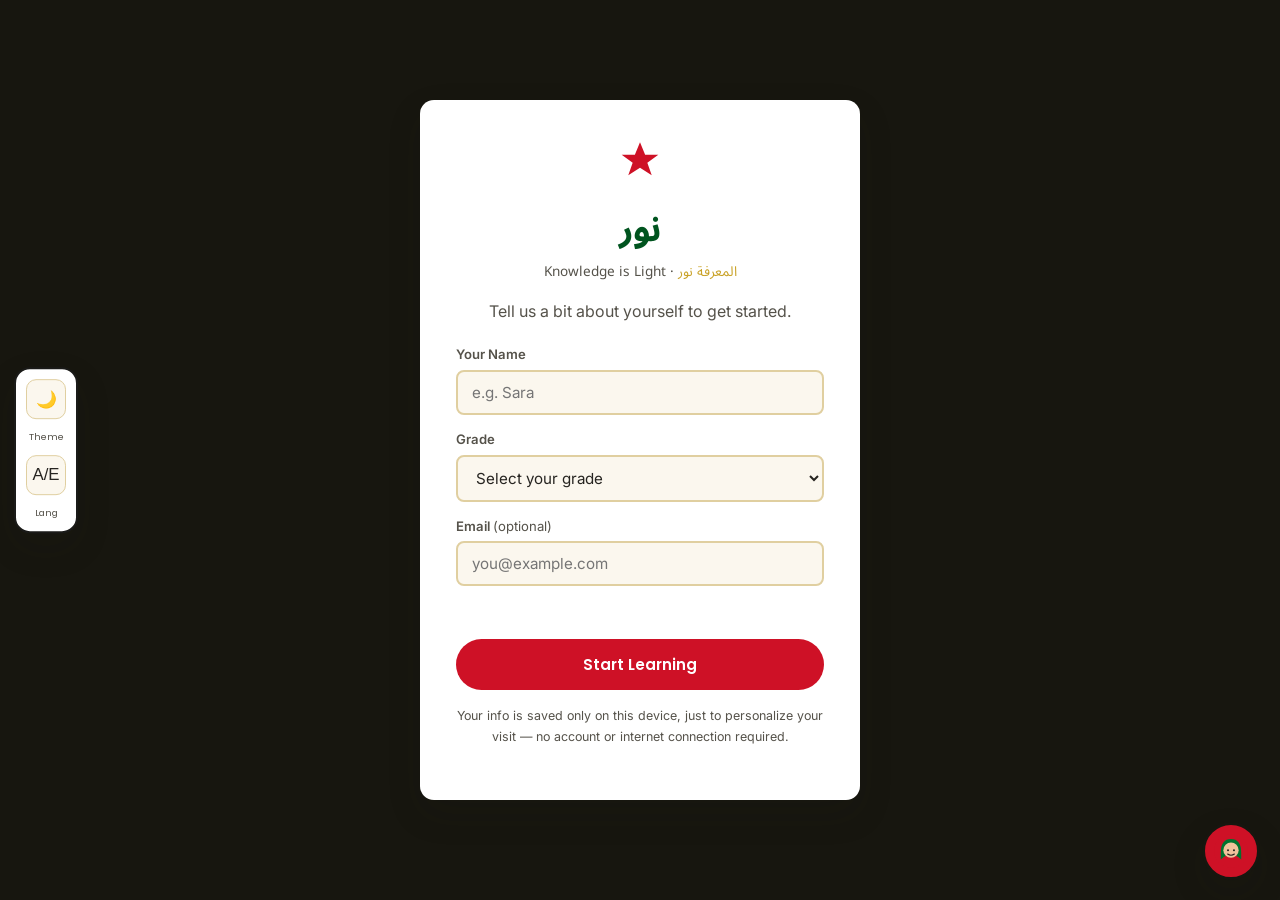
<file: lessons.html>
<!DOCTYPE html>
<html lang="en">
<head>
<meta charset="UTF-8">
<meta name="viewport" content="width=device-width, initial-scale=1.0">
<script>
(function(){
  try {
    if (!localStorage.getItem('la-profile')) {
      window.location.replace('signup.html');
    }
  } catch(e) {}
})();
</script>
<title>نور | Grammar | القواعد</title>
<link rel="stylesheet" href="styles.css">
</head>
<body>

<header class="site-header">
  <div class="nav-inner">
    <a href="index.html" class="brand">
      <svg class="star-mark" viewBox="0 0 120 120" fill="none" xmlns="http://www.w3.org/2000/svg"><path d="M60 6 L74 40 L110 40 L80 62 L92 96 L60 76 L28 96 L40 62 L10 40 L46 40 Z" fill="currentColor"/></svg>
      <span class="brand-text">
        <span class="brand-name">نور</span>
        <span class="brand-tagline"><span class="en">Knowledge is Light</span><span class="ar">المعرفة نور</span></span>
      </span>
    </a>
    <button class="nav-toggle" aria-label="Toggle menu"><span></span><span></span><span></span></button>
    <ul class="nav-links">
      <li><a href="index.html"><span class="en">Home</span><span class="ar">الرئيسية</span></a></li>
      <li><a href="letters.html"><span class="en">Letters</span><span class="ar">الحروف</span></a></li>
      <li><a href="reading.html"><span class="en">Reading</span><span class="ar">القراءة</span></a></li>
      <li><a href="quiz.html"><span class="en">Quiz</span><span class="ar">اختبار</span></a></li>
      <li><a href="lessons.html"><span class="en">Grammar</span><span class="ar">القواعد</span></a></li>
      <li><a href="grades.html"><span class="en">Lessons</span><span class="ar">الصفوف</span></a></li>
      <li><a href="worksheets.html"><span class="en">Worksheets</span><span class="ar">أوراق العمل</span></a></li>
      <li><a href="culture.html"><span class="en">Culture</span><span class="ar">الثقافة</span></a></li>
      <li><a href="games.html"><span class="en">Games</span><span class="ar">ألعاب</span></a></li>
      <li><a href="practice.html"><span class="en">Practice</span><span class="ar">تدرّب</span></a></li>
      <li><a href="profile.html"><span class="en">Profile</span><span class="ar">ملفي</span></a></li>
      <li><a href="about.html"><span class="en">About</span><span class="ar">حول</span></a></li>
    </ul>
    <div class="profile-chip" id="profileChip"></div>
  </div>
</header>

<section class="page-hero">
  <div class="container">
    <h1><span class="en">Grammar</span> <span class="ar">القواعد</span></h1>
    <p>Grammar basics, sentence structure, and writing practice.</p>
  </div>
</section>

<section class="section">
  <div class="container">

    <div class="lesson-block">
      <h3><span class="num">1</span><span class="en"> Personal Pronouns</span> <span class="ar" style="font-size:1.1rem;">الضمائر</span></h3>
      <p>Arabic pronouns change depending on who is speaking and whether the subject is one person, two, or many. Unlike English, Arabic also has a special "dual" form for exactly two people or things, and separate masculine/feminine forms for "you" and "they" — something English doesn't have at all.</p>
      <table class="conj-table">
        <thead><tr><th>English</th><th>Arabic</th><th>Pronunciation</th></tr></thead>
        <tbody>
          <tr><td>I</td><td class="ar">أَنَا</td><td>ana</td></tr>
          <tr><td>You (m.)</td><td class="ar">أَنْتَ</td><td>anta</td></tr>
          <tr><td>You (f.)</td><td class="ar">أَنْتِ</td><td>anti</td></tr>
          <tr><td>He</td><td class="ar">هُوَ</td><td>huwa</td></tr>
          <tr><td>She</td><td class="ar">هِيَ</td><td>hiya</td></tr>
          <tr><td>We</td><td class="ar">نَحْنُ</td><td>naḥnu</td></tr>
          <tr><td>They</td><td class="ar">هُمْ</td><td>hum</td></tr>
        </tbody>
      </table>
    </div>

    <div class="mascot-tip">
      <svg class="mascot-avatar" viewBox="0 0 40 40" xmlns="http://www.w3.org/2000/svg"><circle cx="20" cy="20" r="20" fill="#00732F"/><circle cx="20" cy="19" r="10" fill="#F0C29C"/><path d="M9 15 Q20 2 31 15 L31 19 Q20 10 9 19 Z" fill="#3A2418"/><circle cx="16" cy="20" r="1.3" fill="#262420"/><circle cx="24" cy="20" r="1.3" fill="#262420"/><path d="M15 25 Q20 29 25 25" stroke="#262420" stroke-width="1.4" fill="none" stroke-linecap="round"/></svg>
      <div class="mascot-bubble">
        <span class="mascot-name en">Ahmed says:</span>
        <p class="en">A quick trick — "أَنْتَ" (you, masculine) and "أَنْتِ" (you, feminine) sound almost the same, just listen for that final "a" vs "i" sound!</p>
      </div>
    </div>

    <div class="lesson-block">
      <h3><span class="num">2</span><span class="en"> Basic Sentence Structure</span> <span class="ar" style="font-size:1.1rem;">تركيب الجملة</span></h3>
      <p>Arabic has two main sentence types. A <strong>verbal sentence</strong> starts with a verb; a <strong>nominal sentence</strong> starts with a noun or pronoun and often needs no verb "to be" in the present tense.</p>
      <p><strong>Nominal example:</strong> <span class="ar" style="font-size:1.2rem;">البَيْتُ كَبِيرٌ</span> — literally "the-house big" — meaning <em>"The house is big."</em></p>
      <p><strong>Verbal example:</strong> <span class="ar" style="font-size:1.2rem;">يَذْهَبُ الوَلَدُ إِلَى المَدْرَسَةِ</span> — literally "goes the-boy to the-school" — meaning <em>"The boy goes to school."</em> Notice the verb comes first.</p>
      <p class="en">Word order is flexible in Arabic compared to English — moving the subject before the verb (يَذْهَبُ → الوَلَدُ يَذْهَبُ) is still correct, but shifts the emphasis onto <em>who</em> is doing the action rather than the action itself.</p>
    </div>

    <div class="lesson-block">
      <h3><span class="num">3</span><span class="en"> Present-Tense Verb Basics</span> <span class="ar" style="font-size:1.1rem;">الفعل المضارع</span></h3>
      <p><span class="en">Present-tense verbs change their prefix and sometimes suffix depending on the subject. Here is the verb "to write" —</span> <span class="ar" style="font-size:1.2rem;">يَكْتُبُ</span> (yaktubu):</p>
      <table class="conj-table">
        <thead><tr><th>Subject</th><th>Arabic</th><th>Meaning</th></tr></thead>
        <tbody>
          <tr><td>أَنَا (I)</td><td class="ar">أَكْتُبُ</td><td>I write</td></tr>
          <tr><td>أَنْتَ (you, m.)</td><td class="ar">تَكْتُبُ</td><td>you write</td></tr>
          <tr><td>هُوَ (he)</td><td class="ar">يَكْتُبُ</td><td>he writes</td></tr>
          <tr><td>هِيَ (she)</td><td class="ar">تَكْتُبُ</td><td>she writes</td></tr>
          <tr><td>نَحْنُ (we)</td><td class="ar">نَكْتُبُ</td><td>we write</td></tr>
        </tbody>
      </table>
      <p style="margin-top:10px;"><span class="en">Notice the pattern: most forms share the root letters</span> <span class="ar">ك ت ب</span> (k-t-b, "write"), with a different prefix for each subject. This three-letter root system is the backbone of almost all Arabic vocabulary — once you recognize a root, you can often guess the meaning of related words.</p>
    </div>

    <div class="lesson-block">
      <h3><span class="num">4</span><span class="en"> Definite Article "Al-"</span> <span class="ar" style="font-size:1.1rem;">أل التعريف</span></h3>
      <p><span class="en">Adding</span> <span class="ar" style="font-size:1.2rem;">الـ</span> ("al-") to the start of a noun makes it definite, similar to "the" in English.</p>
      <p><span class="ar" style="font-size:1.2rem;">كِتَاب</span><span class="en"> (kitab, "a book") →</span> <span class="ar" style="font-size:1.2rem;">الكِتَاب</span> (al-kitab, "the book")</p>
      <p class="en">There's no separate word for "a/an" in Arabic — a noun without الـ is automatically understood as indefinite. So كِتَاب simply means "a book" on its own, no extra word needed.</p>
    </div>

    <div class="lesson-block">
      <h3><span class="num">5</span><span class="en"> The Feminine Marker</span> <span class="ar" style="font-size:1.1rem;">تاء التأنيث</span></h3>
      <p class="en">Many feminine nouns and adjectives end in a special letter shape called tāʾ marbūṭa (ة), pronounced like a soft "a" at the end of a word (or "at" when followed by another word in certain grammatical constructions).</p>
      <p><span class="ar" style="font-size:1.2rem;">مُعَلِّم</span> (muʿallim, "male teacher") → <span class="ar" style="font-size:1.2rem;">مُعَلِّمَة</span> (muʿallima, "female teacher")</p>
      <p><span class="ar" style="font-size:1.2rem;">طَالِب</span> (ṭālib, "male student") → <span class="ar" style="font-size:1.2rem;">طَالِبَة</span> (ṭāliba, "female student")</p>
    </div>

    <div class="mascot-tip">
      <svg class="mascot-avatar" viewBox="0 0 40 40" xmlns="http://www.w3.org/2000/svg"><circle cx="20" cy="20" r="20" fill="#CE1126"/><path d="M8 22 Q8 6 20 6 Q32 6 32 22 L32 30 Q26 24 20 24 Q14 24 8 30 Z" fill="#00732F"/><circle cx="20" cy="19" r="9" fill="#F0C29C"/><circle cx="16.5" cy="19" r="1.2" fill="#262420"/><circle cx="23.5" cy="19" r="1.2" fill="#262420"/><path d="M16 23.5 Q20 26.5 24 23.5" stroke="#262420" stroke-width="1.3" fill="none" stroke-linecap="round"/></svg>
      <div class="mascot-bubble">
        <span class="mascot-name en">Maryam says:</span>
        <p class="en">Spotting a ة at the end of a word is one of the fastest ways to guess it's feminine — try it next time you're reading!</p>
      </div>
    </div>

    <div class="lesson-block">
      <h3><span class="num">6</span><span class="en"> Possession: The Iḍāfa Construction</span> <span class="ar" style="font-size:1.1rem;">الإضافة</span></h3>
      <p class="en">Arabic shows possession by simply placing two nouns next to each other — no separate word for "of" is needed. The first noun drops its الـ, and the second noun carries the "the".</p>
      <p><span class="ar" style="font-size:1.2rem;">بَيْتُ الطَّالِبِ</span> — literally "house (of) the-student" — meaning <em>"the student's house."</em></p>
      <p><span class="ar" style="font-size:1.2rem;">كِتَابُ المُعَلِّمَةِ</span> — literally "book (of) the-teacher(f.)" — meaning <em>"the teacher's book."</em></p>
    </div>

  </div>
</section>

<footer class="site-footer">
  <div class="container">
    <p class="credit">Made by Aaira, Faamidha and Nazneen – Arabic Learning Platform</p>
    <p class="tagline">Proud to learn Arabic and celebrate our identity.</p>
  </div>
</footer>

<script src="main.js"></script>
</body>
</html>
</file>
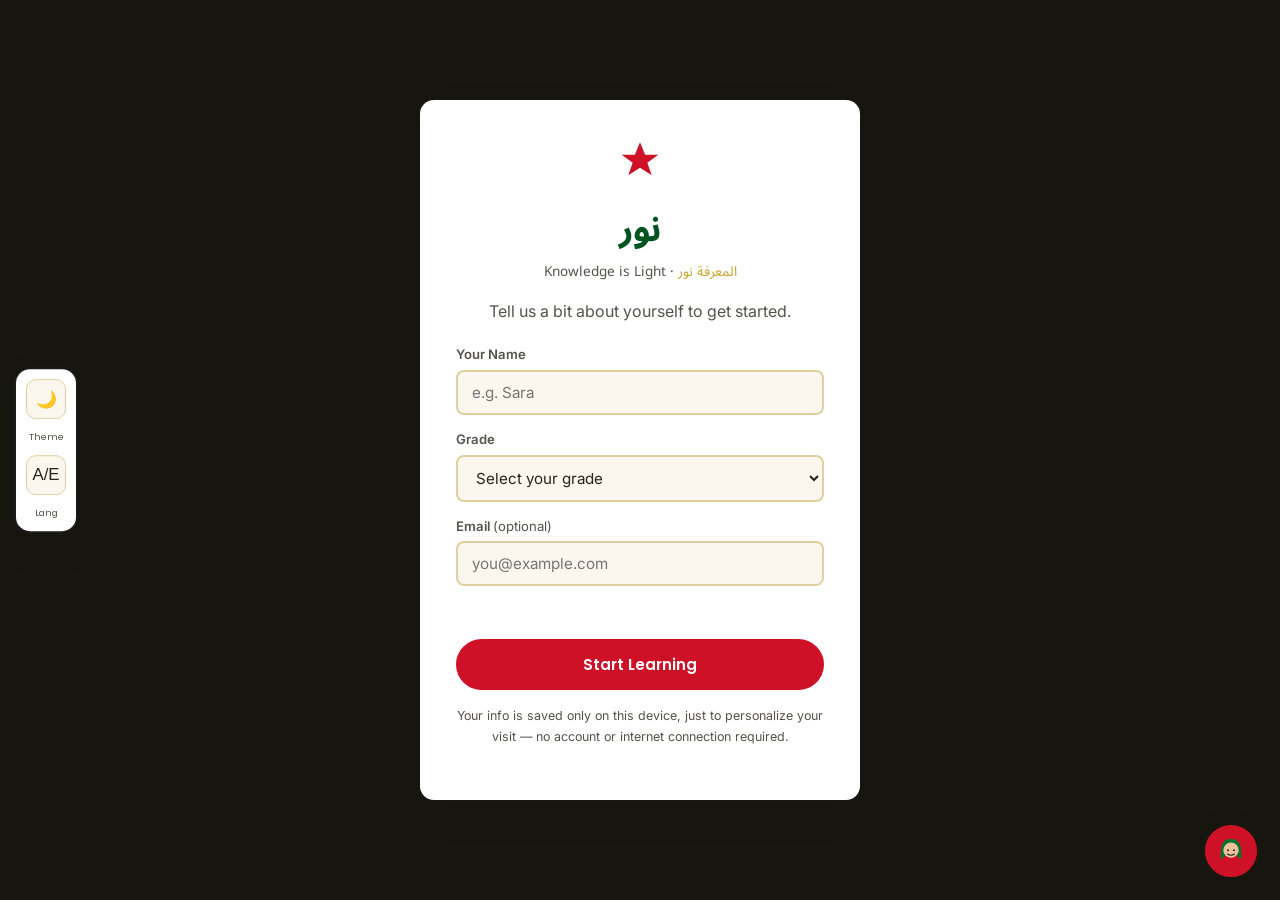
<file: letters.html>
<!DOCTYPE html>
<html lang="en">
<head>
<meta charset="UTF-8">
<meta name="viewport" content="width=device-width, initial-scale=1.0">
<script>
(function(){
  try {
    if (!localStorage.getItem('la-profile')) {
      window.location.replace('signup.html');
    }
  } catch(e) {}
})();
</script>
<title>نور | Arabic Letters | حروف اللغة العربية</title>
<link rel="stylesheet" href="styles.css">
</head>
<body>

<header class="site-header">
  <div class="nav-inner">
    <a href="index.html" class="brand">
      <svg class="star-mark" viewBox="0 0 120 120" fill="none" xmlns="http://www.w3.org/2000/svg"><path d="M60 6 L74 40 L110 40 L80 62 L92 96 L60 76 L28 96 L40 62 L10 40 L46 40 Z" fill="currentColor"/></svg>
      <span class="brand-text">
        <span class="brand-name">نور</span>
        <span class="brand-tagline"><span class="en">Knowledge is Light</span><span class="ar">المعرفة نور</span></span>
      </span>
    </a>
    <button class="nav-toggle" aria-label="Toggle menu"><span></span><span></span><span></span></button>
    <ul class="nav-links">
      <li><a href="index.html"><span class="en">Home</span><span class="ar">الرئيسية</span></a></li>
      <li><a href="letters.html"><span class="en">Letters</span><span class="ar">الحروف</span></a></li>
      <li><a href="reading.html"><span class="en">Reading</span><span class="ar">القراءة</span></a></li>
      <li><a href="quiz.html"><span class="en">Quiz</span><span class="ar">اختبار</span></a></li>
      <li><a href="lessons.html"><span class="en">Grammar</span><span class="ar">القواعد</span></a></li>
      <li><a href="grades.html"><span class="en">Lessons</span><span class="ar">الصفوف</span></a></li>
      <li><a href="worksheets.html"><span class="en">Worksheets</span><span class="ar">أوراق العمل</span></a></li>
      <li><a href="culture.html"><span class="en">Culture</span><span class="ar">الثقافة</span></a></li>
      <li><a href="games.html"><span class="en">Games</span><span class="ar">ألعاب</span></a></li>
      <li><a href="practice.html"><span class="en">Practice</span><span class="ar">تدرّب</span></a></li>
      <li><a href="profile.html"><span class="en">Profile</span><span class="ar">ملفي</span></a></li>
      <li><a href="about.html"><span class="en">About</span><span class="ar">حول</span></a></li>
    </ul>
    <div class="profile-chip" id="profileChip"></div>
  </div>
</header>

<section class="page-hero">
  <div class="container">
    <h1><span class="en">Arabic Letters</span> <span class="ar">حروف اللغة العربية</span></h1>
    <p>Click on a letter to see details, sound, and examples.</p>
    <p class="ar">اضغط على الحرف لرؤية التفاصيل والصوت والأمثلة.</p>
  </div>
</section>

<section class="section">
  <div class="container">
    <div class="letters-grid" id="lettersGrid"></div>
    <div class="letter-detail" id="letterDetail"></div>
  </div>
</section>

<div class="star-divider">
  <svg viewBox="0 0 120 120" fill="none"><path d="M60 6 L74 40 L110 40 L80 62 L92 96 L60 76 L28 96 L40 62 L10 40 L46 40 Z" fill="currentColor"/></svg>
</div>

<section class="section" style="background:var(--sand);">
  <div class="container">
    <h2 class="section-title">Short vs Long Vowels</h2>
    <p class="section-sub">Diacritics (tashkeel) show the short vowel sounds that sit above or below a letter.</p>
    <div class="card-grid">
      <div class="nav-card">
        <h3><span class="en">Fatḥa</span> <span class="ar" style="font-size:1.4rem;">ـَ</span></h3>
        <p>A short "a" sound, written as a small diagonal stroke above the letter.</p>
        <p class="ar" style="font-size:1.3rem;">بَ = ba</p>
      </div>
      <div class="nav-card">
        <h3><span class="en">Kasra</span> <span class="ar" style="font-size:1.4rem;">ـِ</span></h3>
        <p>A short "i" sound, written as a small diagonal stroke below the letter.</p>
        <p class="ar" style="font-size:1.3rem;">بِ = bi</p>
      </div>
      <div class="nav-card">
        <h3><span class="en">Ḍamma</span> <span class="ar" style="font-size:1.4rem;">ـُ</span></h3>
        <p>A short "u" sound, written as a tiny loop above the letter.</p>
        <p class="ar" style="font-size:1.3rem;">بُ = bu</p>
      </div>
      <div class="nav-card">
        <h3><span class="en">Sukun</span> <span class="ar" style="font-size:1.4rem;">ـْ</span></h3>
        <p>Marks "no vowel" — the letter is pronounced with no short vowel after it.</p>
        <p class="ar" style="font-size:1.3rem;">بْ = b</p>
      </div>
      <div class="nav-card">
        <h3><span class="en">Shadda</span> <span class="ar" style="font-size:1.4rem;">ـّ</span></h3>
        <p>Doubles the letter's sound, as if writing it twice.</p>
        <p class="ar" style="font-size:1.3rem;">بَّ = bba</p>
      </div>
    </div>
    <p style="text-align:center; margin-top:20px;"><span class="en">Long vowels stretch the sound using the letters</span> <span class="ar" style="font-size:1.2rem;">ا، و، ي</span><span class="en"> — for example</span> <span class="ar" style="font-size:1.2rem;">با</span><span class="en"> (baa) is longer than</span> <span class="ar" style="font-size:1.2rem;">بَ</span> (ba).</p>
  </div>
</section>

<section class="section">
  <div class="container">
    <h2 class="section-title">How Letters Join</h2>
    <p class="section-sub">Most Arabic letters change shape slightly depending on where they sit in a word.</p>
    <div style="overflow-x:auto;">
      <table class="conj-table">
        <thead>
          <tr><th>Letter</th><th>Initial (start)</th><th>Medial (middle)</th><th>Final (end)</th></tr>
        </thead>
        <tbody>
          <tr><td class="ar">ب</td><td class="ar">بـ</td><td class="ar">ـبـ</td><td class="ar">ـب</td></tr>
          <tr><td class="ar">م</td><td class="ar">مـ</td><td class="ar">ـمـ</td><td class="ar">ـم</td></tr>
          <tr><td class="ar">س</td><td class="ar">سـ</td><td class="ar">ـسـ</td><td class="ar">ـس</td></tr>
          <tr><td class="ar">ن</td><td class="ar">نـ</td><td class="ar">ـنـ</td><td class="ar">ـن</td></tr>
        </tbody>
      </table>
    </div>
    <p style="margin-top:14px;"><span class="en">A few letters — like</span> <span class="ar" style="font-size:1.15rem;">ا، د، ذ، ر، ز، و</span> — never connect to the letter that follows them, even in the middle of a word.</p>
  </div>
</section>

<footer class="site-footer">
  <div class="container">
    <p class="credit">Made by Aaira, Faamidha and Nazneen – Arabic Learning Platform</p>
    <p class="tagline">Proud to learn Arabic and celebrate our identity.</p>
  </div>
</footer>

<script src="main.js"></script>
</body>
</html>
</file>
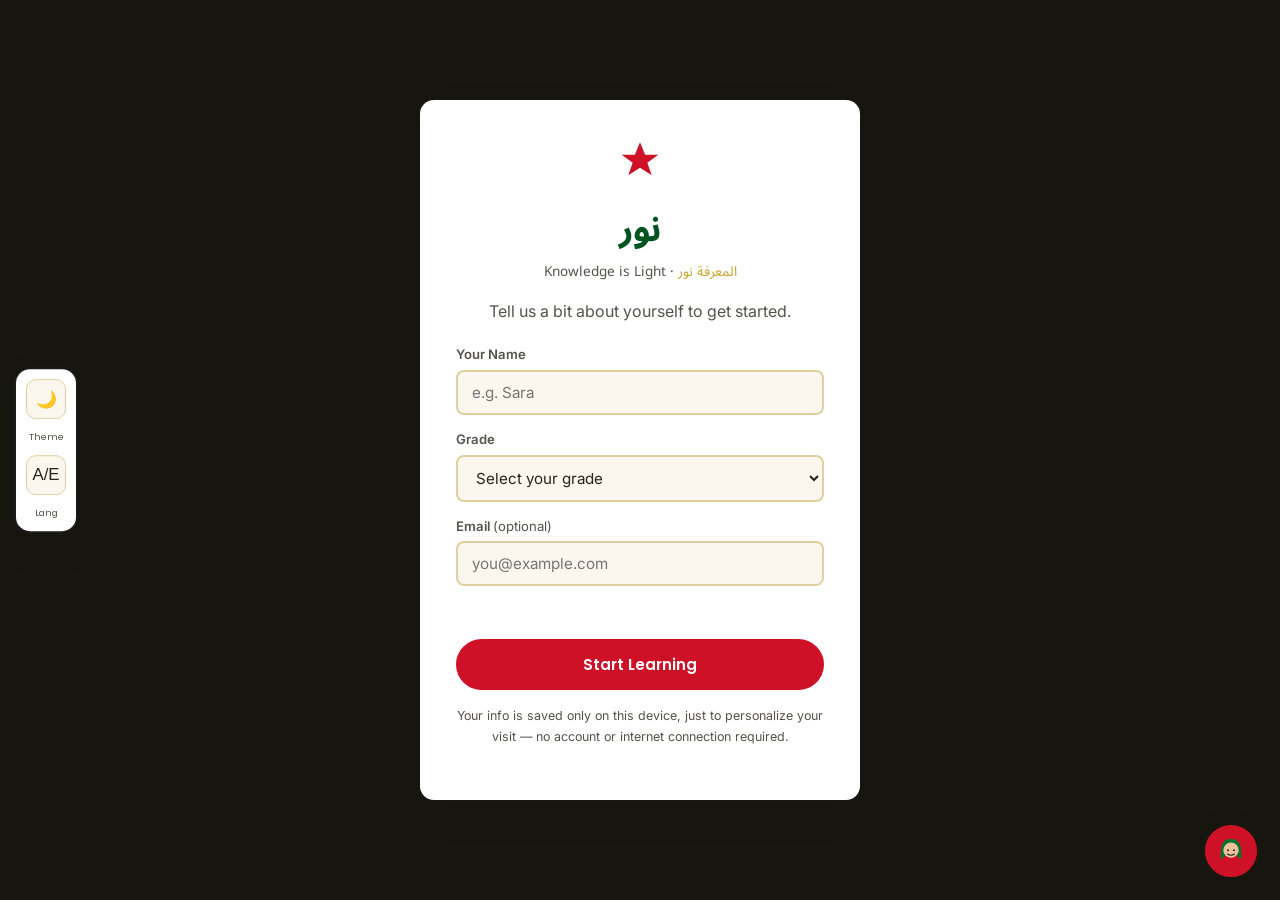
<file: practice.html>
<!DOCTYPE html>
<html lang="en">
<head>
<meta charset="UTF-8">
<meta name="viewport" content="width=device-width, initial-scale=1.0">
<script>
(function(){
  try {
    if (!localStorage.getItem('la-profile')) {
      window.location.replace('signup.html');
    }
  } catch(e) {}
})();
</script>
<title>نور | Practice | تدرّب</title>
<link rel="stylesheet" href="styles.css">
</head>
<body>

<header class="site-header">
  <div class="nav-inner">
    <a href="index.html" class="brand">
      <svg class="star-mark" viewBox="0 0 120 120" fill="none" xmlns="http://www.w3.org/2000/svg"><path d="M60 6 L74 40 L110 40 L80 62 L92 96 L60 76 L28 96 L40 62 L10 40 L46 40 Z" fill="currentColor"/></svg>
      <span class="brand-text">
        <span class="brand-name">نور</span>
        <span class="brand-tagline"><span class="en">Knowledge is Light</span><span class="ar">المعرفة نور</span></span>
      </span>
    </a>
    <button class="nav-toggle" aria-label="Toggle menu"><span></span><span></span><span></span></button>
    <ul class="nav-links">
      <li><a href="index.html"><span class="en">Home</span><span class="ar">الرئيسية</span></a></li>
      <li><a href="letters.html"><span class="en">Letters</span><span class="ar">الحروف</span></a></li>
      <li><a href="reading.html"><span class="en">Reading</span><span class="ar">القراءة</span></a></li>
      <li><a href="quiz.html"><span class="en">Quiz</span><span class="ar">اختبار</span></a></li>
      <li><a href="lessons.html"><span class="en">Grammar</span><span class="ar">القواعد</span></a></li>
      <li><a href="grades.html"><span class="en">Lessons</span><span class="ar">الصفوف</span></a></li>
      <li><a href="worksheets.html"><span class="en">Worksheets</span><span class="ar">أوراق العمل</span></a></li>
      <li><a href="culture.html"><span class="en">Culture</span><span class="ar">الثقافة</span></a></li>
      <li><a href="games.html"><span class="en">Games</span><span class="ar">ألعاب</span></a></li>
      <li><a href="practice.html" class="active"><span class="en">Practice</span><span class="ar">تدرّب</span></a></li>
      <li><a href="profile.html"><span class="en">Profile</span><span class="ar">ملفي</span></a></li>
      <li><a href="about.html"><span class="en">About</span><span class="ar">حول</span></a></li>
    </ul>
    <div class="profile-chip" id="profileChip"></div>
  </div>
</header>

<section class="page-hero">
  <div class="container">
    <h1><span class="en">Practice</span> <span class="ar">تدرّب</span></h1>
    <p class="en">Say each word out loud and see how accurate your pronunciation is.</p>
  </div>
</section>

<section class="section">
  <div class="container">
    <div class="game-tabs">
      <button class="game-tab active" data-target="pronPanel" type="button">Pronunciation</button>
      <button class="game-tab" data-target="tracePanel" type="button">Tracing</button>
      <button class="game-tab" data-target="assignPanel" type="button">Weekly Assignment</button>
    </div>

    <div class="game-panel active" id="pronPanel">
      <div class="practice-support-note" id="practiceSupportNote"></div>
      <div class="practice-grid" id="practiceList"></div>
    </div>

    <div class="game-panel" id="tracePanel">
      <p style="text-align:center;" class="en">Pick a letter or word, then draw over the guide with your mouse or finger.</p>
      <div class="trace-mode-tabs">
        <button type="button" class="trace-mode-tab active" data-mode="letters" id="traceModeLetters">Letters <span class="ar">حروف</span></button>
        <button type="button" class="trace-mode-tab" data-mode="words" id="traceModeWords">Words <span class="ar">كلمات</span></button>
      </div>
      <div class="trace-picker" id="tracePicker"></div>
      <div id="traceMeaning" class="trace-meaning"></div>
      <div class="trace-canvas-wrap">
        <canvas id="traceGuideCanvas" width="300" height="300"></canvas>
        <canvas id="traceDrawCanvas" width="300" height="300"></canvas>
      </div>
      <div class="trace-controls">
        <button type="button" class="btn btn-outline en" id="traceClearBtn">Clear</button>
        <button type="button" class="btn btn-primary en" id="traceCheckBtn">Check My Tracing</button>
      </div>
      <div id="traceResult" class="trace-result"></div>
    </div>

    <div class="game-panel" id="assignPanel">
      <div class="assignment-card">
        <div class="assignment-head">
          <span class="assignment-week en" id="assignWeekLabel"></span>
          <span class="assignment-status en" id="assignStatus"></span>
        </div>
        <h3 class="en" id="assignTitle"></h3>
        <p class="en" id="assignInstructions"></p>
        <div class="assignment-prompt" id="assignPrompt"></div>
        <textarea id="assignAnswer" class="assignment-textarea" placeholder="Write your answer here..."></textarea>
        <div class="trace-controls">
          <button type="button" class="btn btn-outline en" id="assignRevealBtn">Show Model Answer</button>
          <button type="button" class="btn btn-primary en" id="assignCompleteBtn">Mark as Complete</button>
        </div>
        <div id="assignModelAnswer" class="assignment-model"></div>
      </div>
    </div>
  </div>
</section>

<footer class="site-footer">
  <div class="container">
    <p class="credit">Made by Aaira, Faamidha and Nazneen – Arabic Learning Platform</p>
    <p class="tagline">Proud to learn Arabic and celebrate our identity.</p>
  </div>
</footer>

<script src="main.js"></script>
</body>
</html>
</file>
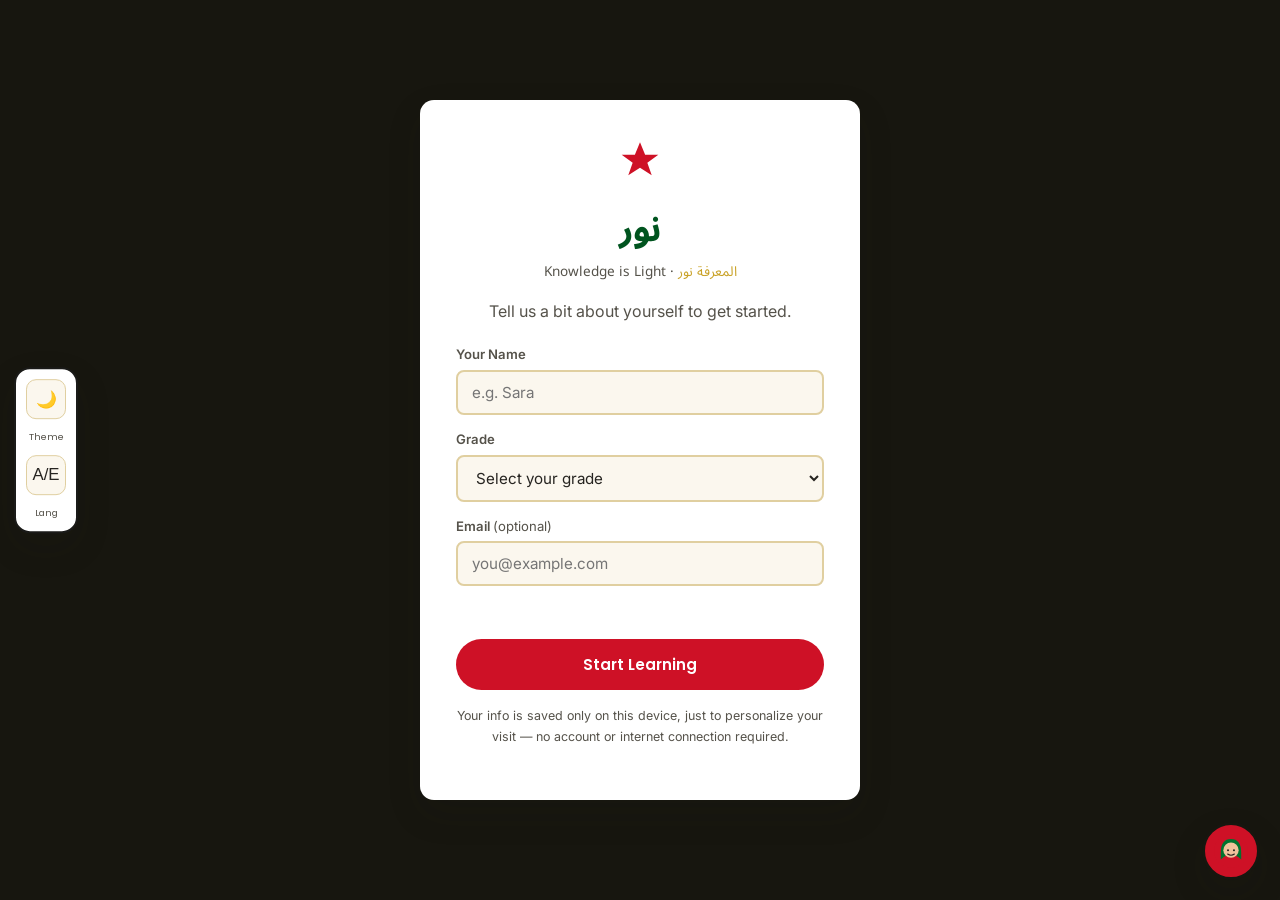
<file: profile.html>
<!DOCTYPE html>
<html lang="en">
<head>
<meta charset="UTF-8">
<meta name="viewport" content="width=device-width, initial-scale=1.0">
<script>
(function(){
  try {
    if (!localStorage.getItem('la-profile')) {
      window.location.replace('signup.html');
    }
  } catch(e) {}
})();
</script>
<title>نور | Profile | الملف الشخصي</title>
<link rel="stylesheet" href="styles.css">
</head>
<body>

<header class="site-header">
  <div class="nav-inner">
    <a href="index.html" class="brand">
      <svg class="star-mark" viewBox="0 0 120 120" fill="none" xmlns="http://www.w3.org/2000/svg"><path d="M60 6 L74 40 L110 40 L80 62 L92 96 L60 76 L28 96 L40 62 L10 40 L46 40 Z" fill="currentColor"/></svg>
      <span class="brand-text">
        <span class="brand-name">نور</span>
        <span class="brand-tagline"><span class="en">Knowledge is Light</span><span class="ar">المعرفة نور</span></span>
      </span>
    </a>
    <button class="nav-toggle" aria-label="Toggle menu"><span></span><span></span><span></span></button>
    <ul class="nav-links">
      <li><a href="index.html"><span class="en">Home</span><span class="ar">الرئيسية</span></a></li>
      <li><a href="letters.html"><span class="en">Letters</span><span class="ar">الحروف</span></a></li>
      <li><a href="reading.html"><span class="en">Reading</span><span class="ar">القراءة</span></a></li>
      <li><a href="quiz.html"><span class="en">Quiz</span><span class="ar">اختبار</span></a></li>
      <li><a href="lessons.html"><span class="en">Grammar</span><span class="ar">القواعد</span></a></li>
      <li><a href="grades.html"><span class="en">Lessons</span><span class="ar">الصفوف</span></a></li>
      <li><a href="worksheets.html"><span class="en">Worksheets</span><span class="ar">أوراق العمل</span></a></li>
      <li><a href="culture.html"><span class="en">Culture</span><span class="ar">الثقافة</span></a></li>
      <li><a href="games.html"><span class="en">Games</span><span class="ar">ألعاب</span></a></li>
      <li><a href="practice.html"><span class="en">Practice</span><span class="ar">تدرّب</span></a></li>
      <li><a href="profile.html" class="active"><span class="en">Profile</span><span class="ar">ملفي</span></a></li>
      <li><a href="about.html"><span class="en">About</span><span class="ar">حول</span></a></li>
    </ul>
    <div class="profile-chip" id="profileChip"></div>
  </div>
</header>

<section class="page-hero">
  <div class="container">
    <h1><span class="en">My Profile</span> <span class="ar">ملفي الشخصي</span></h1>
    <p class="en">Your progress, streak, and badges — all saved right on this device.</p>
  </div>
</section>

<section class="section">
  <div class="container" style="max-width:820px;">

    <div class="profile-summary" id="profileSummary"></div>

    <h2 class="section-title" style="text-align:start; margin-bottom:6px;"><span class="en">Achievements</span> <span class="ar" style="font-size:1.2rem;">الإنجازات</span></h2>
    <p style="margin-bottom:20px;" class="en">Earn badges by practicing across the site — keep exploring to unlock them all!</p>
    <div class="badge-grid" id="badgeGrid"></div>

    <button type="button" class="btn btn-outline en reset-profile-btn" id="resetProfileBtn">Reset My Progress</button>
  </div>
</section>

<footer class="site-footer">
  <div class="container">
    <p class="credit">Made by Aaira, Faamidha and Nazneen – Arabic Learning Platform</p>
    <p class="tagline">Proud to learn Arabic and celebrate our identity.</p>
  </div>
</footer>

<script src="main.js"></script>
</body>
</html>
</file>
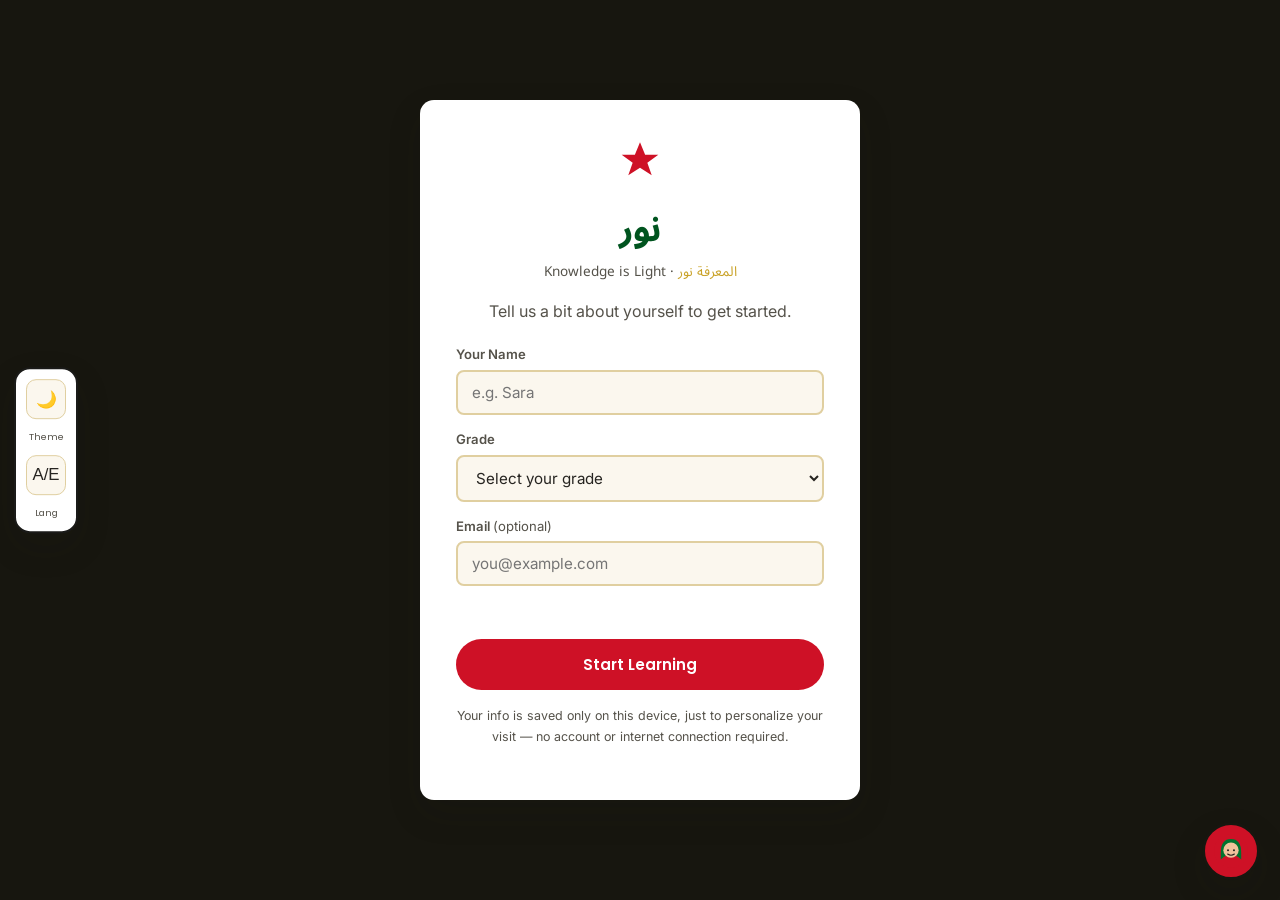
<file: quiz.html>
<!DOCTYPE html>
<html lang="en">
<head>
<meta charset="UTF-8">
<meta name="viewport" content="width=device-width, initial-scale=1.0">
<script>
(function(){
  try {
    if (!localStorage.getItem('la-profile')) {
      window.location.replace('signup.html');
    }
  } catch(e) {}
})();
</script>
<title>نور | Quiz | اختبار</title>
<link rel="stylesheet" href="styles.css">
</head>
<body>

<header class="site-header">
  <div class="nav-inner">
    <a href="index.html" class="brand">
      <svg class="star-mark" viewBox="0 0 120 120" fill="none" xmlns="http://www.w3.org/2000/svg"><path d="M60 6 L74 40 L110 40 L80 62 L92 96 L60 76 L28 96 L40 62 L10 40 L46 40 Z" fill="currentColor"/></svg>
      <span class="brand-text">
        <span class="brand-name">نور</span>
        <span class="brand-tagline"><span class="en">Knowledge is Light</span><span class="ar">المعرفة نور</span></span>
      </span>
    </a>
    <button class="nav-toggle" aria-label="Toggle menu"><span></span><span></span><span></span></button>
    <ul class="nav-links">
      <li><a href="index.html"><span class="en">Home</span><span class="ar">الرئيسية</span></a></li>
      <li><a href="letters.html"><span class="en">Letters</span><span class="ar">الحروف</span></a></li>
      <li><a href="reading.html"><span class="en">Reading</span><span class="ar">القراءة</span></a></li>
      <li><a href="quiz.html"><span class="en">Quiz</span><span class="ar">اختبار</span></a></li>
      <li><a href="lessons.html"><span class="en">Grammar</span><span class="ar">القواعد</span></a></li>
      <li><a href="grades.html"><span class="en">Lessons</span><span class="ar">الصفوف</span></a></li>
      <li><a href="worksheets.html"><span class="en">Worksheets</span><span class="ar">أوراق العمل</span></a></li>
      <li><a href="culture.html"><span class="en">Culture</span><span class="ar">الثقافة</span></a></li>
      <li><a href="games.html"><span class="en">Games</span><span class="ar">ألعاب</span></a></li>
      <li><a href="practice.html"><span class="en">Practice</span><span class="ar">تدرّب</span></a></li>
      <li><a href="profile.html"><span class="en">Profile</span><span class="ar">ملفي</span></a></li>
      <li><a href="about.html"><span class="en">About</span><span class="ar">حول</span></a></li>
    </ul>
    <div class="profile-chip" id="profileChip"></div>
  </div>
</header>

<section class="page-hero">
  <div class="container">
    <h1><span class="en">Quiz</span> <span class="ar">اختبار</span></h1>
    <p>Test what you've learned about letters and vocabulary.</p>
    <p style="font-size:.78rem; color:var(--gold); font-weight:700; margin-top:8px;" class="en">🔄 New questions every day — <span id="quizDateNote"></span></p>
  </div>
</section>

<section class="section">
  <div class="container">
    <div class="quiz-box" id="quizBox"></div>
  </div>
</section>

<footer class="site-footer">
  <div class="container">
    <p class="credit">Made by Aaira, Faamidha and Nazneen – Arabic Learning Platform</p>
    <p class="tagline">Proud to learn Arabic and celebrate our identity.</p>
  </div>
</footer>

<script src="main.js"></script>
</body>
</html>
</file>
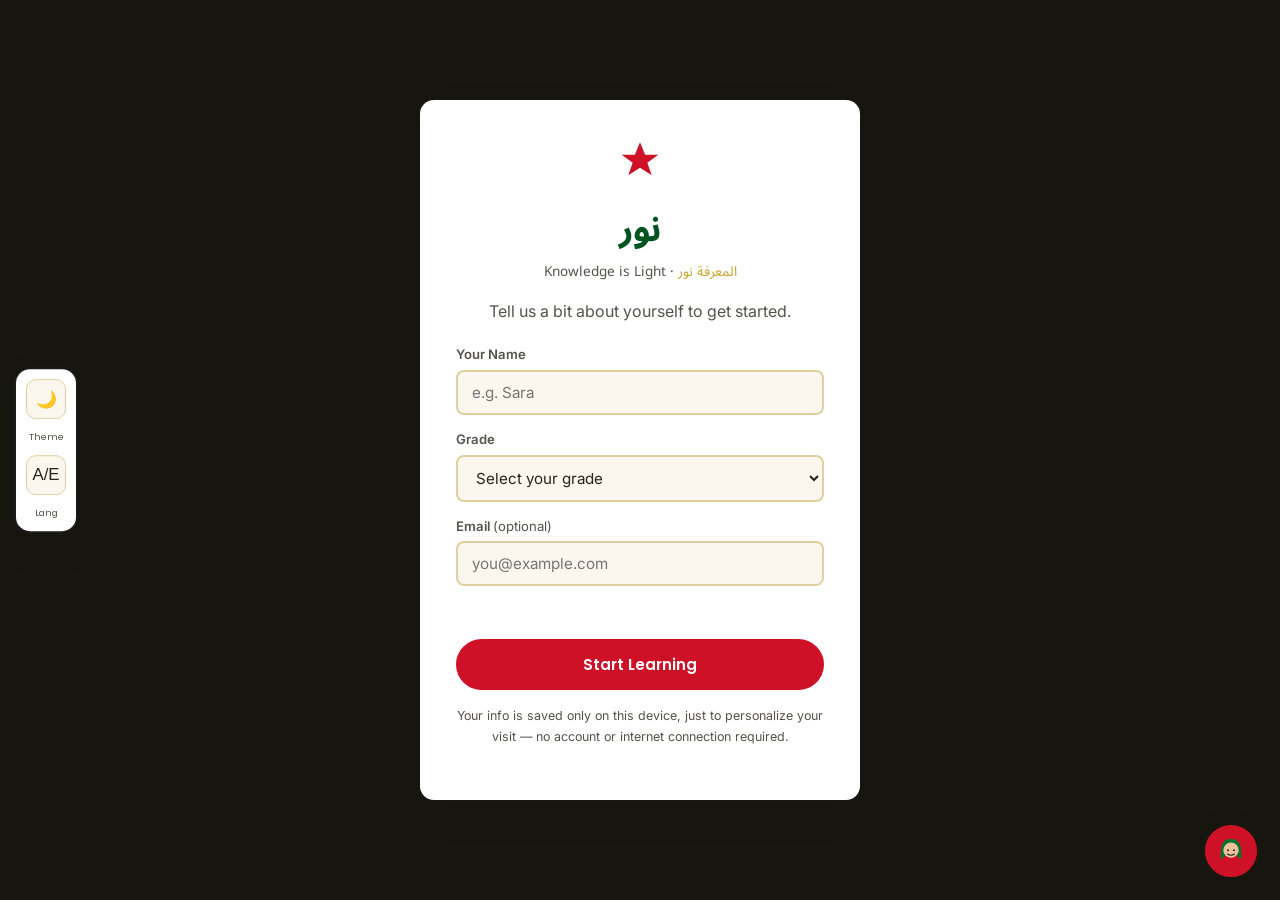
<file: reading.html>
<!DOCTYPE html>
<html lang="en">
<head>
<meta charset="UTF-8">
<meta name="viewport" content="width=device-width, initial-scale=1.0">
<script>
(function(){
  try {
    if (!localStorage.getItem('la-profile')) {
      window.location.replace('signup.html');
    }
  } catch(e) {}
})();
</script>
<title>نور | Reading Practice | تمرين القراءة</title>
<link rel="stylesheet" href="styles.css">
</head>
<body>

<header class="site-header">
  <div class="nav-inner">
    <a href="index.html" class="brand">
      <svg class="star-mark" viewBox="0 0 120 120" fill="none" xmlns="http://www.w3.org/2000/svg"><path d="M60 6 L74 40 L110 40 L80 62 L92 96 L60 76 L28 96 L40 62 L10 40 L46 40 Z" fill="currentColor"/></svg>
      <span class="brand-text">
        <span class="brand-name">نور</span>
        <span class="brand-tagline"><span class="en">Knowledge is Light</span><span class="ar">المعرفة نور</span></span>
      </span>
    </a>
    <button class="nav-toggle" aria-label="Toggle menu"><span></span><span></span><span></span></button>
    <ul class="nav-links">
      <li><a href="index.html"><span class="en">Home</span><span class="ar">الرئيسية</span></a></li>
      <li><a href="letters.html"><span class="en">Letters</span><span class="ar">الحروف</span></a></li>
      <li><a href="reading.html"><span class="en">Reading</span><span class="ar">القراءة</span></a></li>
      <li><a href="quiz.html"><span class="en">Quiz</span><span class="ar">اختبار</span></a></li>
      <li><a href="lessons.html"><span class="en">Grammar</span><span class="ar">القواعد</span></a></li>
      <li><a href="grades.html"><span class="en">Lessons</span><span class="ar">الصفوف</span></a></li>
      <li><a href="worksheets.html"><span class="en">Worksheets</span><span class="ar">أوراق العمل</span></a></li>
      <li><a href="culture.html"><span class="en">Culture</span><span class="ar">الثقافة</span></a></li>
      <li><a href="games.html"><span class="en">Games</span><span class="ar">ألعاب</span></a></li>
      <li><a href="practice.html"><span class="en">Practice</span><span class="ar">تدرّب</span></a></li>
      <li><a href="profile.html"><span class="en">Profile</span><span class="ar">ملفي</span></a></li>
      <li><a href="about.html"><span class="en">About</span><span class="ar">حول</span></a></li>
    </ul>
    <div class="profile-chip" id="profileChip"></div>
  </div>
</header>

<section class="page-hero">
  <div class="container">
    <h1><span class="en">Reading Practice</span> <span class="ar">تمرين القراءة</span></h1>
    <p>Short passages with translations, audio, and quizzes in Arabic.</p>
  </div>
</section>

<section class="section">
  <div class="container">

    <div class="passage">
      <span class="passage-level en">Beginner</span>
      <p class="passage-ar" data-listen="0">أَنَا طَالِبٌ فِي المَدْرَسَةِ. أَدْرُسُ اللُّغَةَ العَرَبِيَّةَ. أُحِبُّ القِرَاءَةَ وَالكِتَابَةَ. أَذْهَبُ إِلَى المَدْرَسَةِ كُلَّ يَوْمٍ.</p>
      <button class="sound-btn listen-btn" type="button" data-listen-target="0">🔊 Listen</button>
      <p class="passage-en en">I am a student at school. I study the Arabic language. I love reading and writing. I go to school every day.</p>
      <div class="reading-mcq" data-passage="0"></div>
    </div>

    <div class="passage">
      <span class="passage-level en">Beginner</span>
      <p class="passage-ar" data-listen="1">هَذَا بَيْتِي. البَيْتُ كَبِيرٌ وَجَمِيلٌ. فِي البَيْتِ غُرْفَةُ نَوْمٍ وَمَطْبَخٌ وَحَدِيقَةٌ. أَنَا أُحِبُّ بَيْتِي كَثِيرًا.</p>
      <button class="sound-btn listen-btn" type="button" data-listen-target="1">🔊 Listen</button>
      <p class="passage-en en">This is my house. The house is big and beautiful. In the house there is a bedroom, a kitchen, and a garden. I love my house very much.</p>
      <div class="reading-mcq" data-passage="1"></div>
    </div>

    <div class="passage">
      <span class="passage-level en">Intermediate</span>
      <p class="passage-ar" data-listen="2">فِي الصَّبَاحِ، تَشْرُقُ الشَّمْسُ فَوْقَ الصَّحْرَاءِ. يَذْهَبُ الصَّيَّادُ إِلَى البَحْرِ لِيَصْطَادَ السَّمَكَ. وَفِي المَسَاءِ، تَجْتَمِعُ العَائِلَةُ لِتَنَاوُلِ العَشَاءِ مَعًا.</p>
      <button class="sound-btn listen-btn" type="button" data-listen-target="2">🔊 Listen</button>
      <p class="passage-en en">In the morning, the sun rises over the desert. The fisherman goes to the sea to catch fish. And in the evening, the family gathers to have dinner together.</p>
      <div class="reading-mcq" data-passage="2"></div>
    </div>

    <div class="passage">
      <span class="passage-level en">Intermediate</span>
      <p class="passage-ar" data-listen="3">تَحْتَفِلُ دَوْلَةُ الإِمَارَاتِ بِاليَوْمِ الوَطَنِيِّ كُلَّ عَامٍ. يَرْتَدِي النَّاسُ الأَزْيَاءَ التَّقْلِيدِيَّةَ وَيُزَيِّنُونَ الشَّوَارِعَ بِالأَعْلَامِ. يَشْعُرُ الجَمِيعُ بِالفَخْرِ وَالسَّعَادَةِ فِي هَذَا اليَوْمِ.</p>
      <button class="sound-btn listen-btn" type="button" data-listen-target="3">🔊 Listen</button>
      <p class="passage-en en">The UAE celebrates National Day every year. People wear traditional clothing and decorate the streets with flags. Everyone feels proud and happy on this day.</p>
      <div class="reading-mcq" data-passage="3"></div>
    </div>

    <div class="passage">
      <span class="passage-level en">Intermediate</span>
      <p class="passage-ar" data-listen="4">الجَمَلُ حَيَوَانٌ صَبُورٌ يَعِيشُ فِي الصَّحْرَاءِ. يَسْتَطِيعُ الجَمَلُ السَّيْرَ مَسَافَاتٍ طَوِيلَةً بِدُونِ مَاءٍ. لِهَذَا السَّبَبِ، يُسَمَّى الجَمَلُ "سَفِينَةَ الصَّحْرَاءِ".</p>
      <button class="sound-btn listen-btn" type="button" data-listen-target="4">🔊 Listen</button>
      <p class="passage-en en">The camel is a patient animal that lives in the desert. The camel can walk long distances without water. For this reason, the camel is called the "ship of the desert".</p>
      <div class="reading-mcq" data-passage="4"></div>
    </div>

  </div>
</section>

<footer class="site-footer">
  <div class="container">
    <p class="credit">Made by Aaira, Faamidha and Nazneen – Arabic Learning Platform</p>
    <p class="tagline">Proud to learn Arabic and celebrate our identity.</p>
  </div>
</footer>

<script src="main.js"></script>
</body>
</html>
</file>
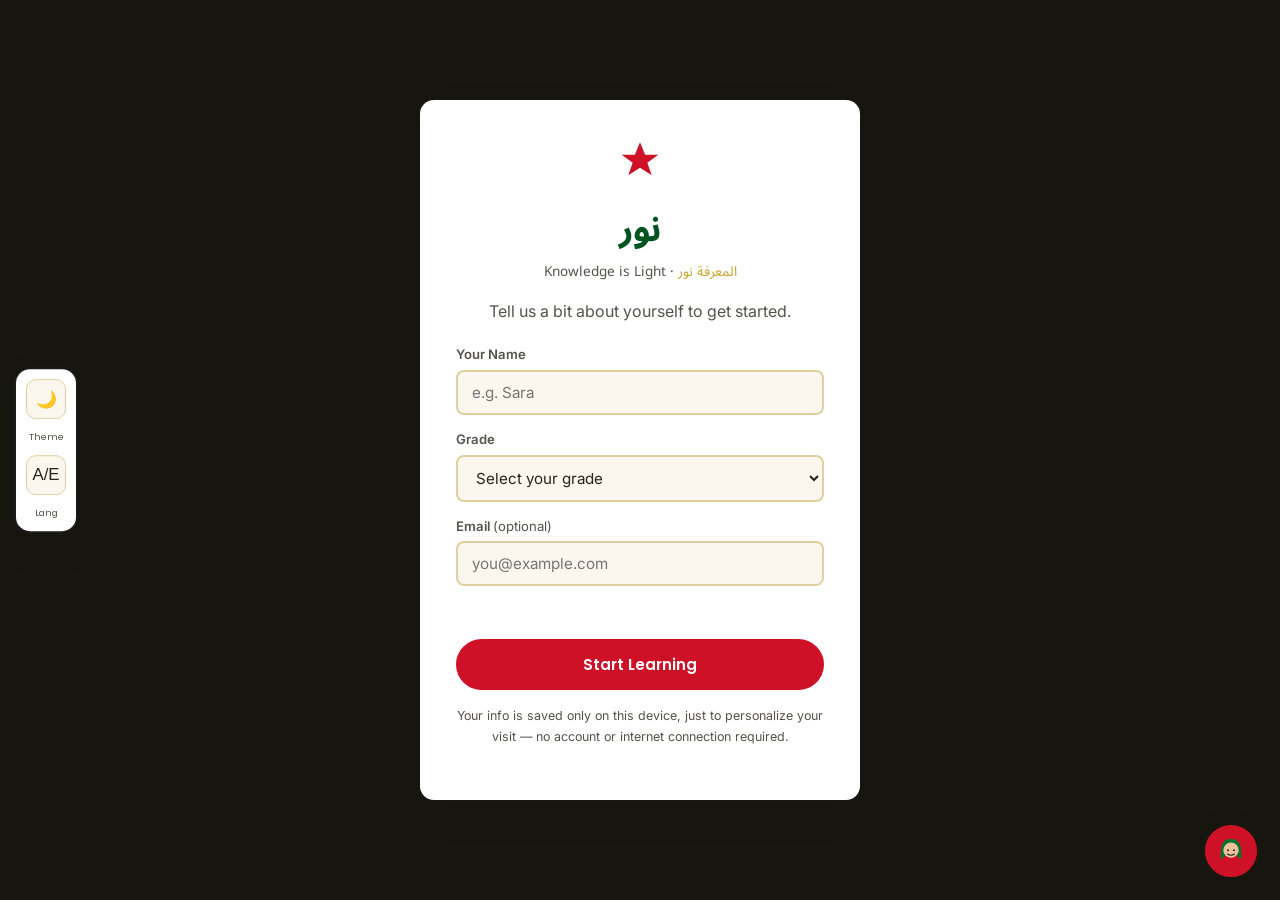
<file: signup.html>
<!DOCTYPE html>
<html lang="en">
<head>
<meta charset="UTF-8">
<meta name="viewport" content="width=device-width, initial-scale=1.0">
<title>نور | Sign Up | تسجيل الدخول</title>
<link rel="stylesheet" href="styles.css">
</head>
<body>

<div class="signup-wrap">
  <div class="signup-card">
    <svg class="star-mark" viewBox="0 0 120 120" fill="none" xmlns="http://www.w3.org/2000/svg"><path d="M60 6 L74 40 L110 40 L80 62 L92 96 L60 76 L28 96 L40 62 L10 40 L46 40 Z" fill="currentColor"/></svg>
    <h1 class="ar" style="font-size:2.2rem; margin-bottom:2px;">نور</h1>
    <span class="ar" style="font-size:.85rem; color:var(--gold); display:block; margin-bottom:14px;">المعرفة نور <span style="color:var(--ink-soft);">· Knowledge is Light</span></span>
    <p style="margin-bottom:0;">Tell us a bit about yourself to get started.</p>

    <form class="signup-form" id="signupFormStudent">
      <div>
        <label for="suName">Your Name</label>
        <input type="text" id="suName" placeholder="e.g. Sara" required>
      </div>
      <div>
        <label for="suGrade">Grade</label>
        <select id="suGrade" required>
          <option value="">Select your grade</option>
          <option value="1">Grade 1</option>
          <option value="2">Grade 2</option>
          <option value="3">Grade 3</option>
          <option value="4">Grade 4</option>
          <option value="5">Grade 5</option>
          <option value="6">Grade 6</option>
          <option value="7">Grade 7</option>
          <option value="8">Grade 8</option>
          <option value="9">Grade 9</option>
          <option value="10">Grade 10</option>
          <option value="11">Grade 11</option>
          <option value="12">Grade 12</option>
        </select>
      </div>
      <div>
        <label for="suEmail">Email <span style="font-weight:400;">(optional)</span></label>
        <input type="email" id="suEmail" placeholder="you@example.com">
      </div>
      <p class="signup-error" id="suError"></p>
      <button type="submit" class="btn btn-primary" style="justify-content:center;">Start Learning</button>
    </form>

    <p class="signup-note">Your info is saved only on this device, just to personalize your visit — no account or internet connection required.</p>
  </div>
</div>

<script src="main.js"></script>
</body>
</html>
</file>
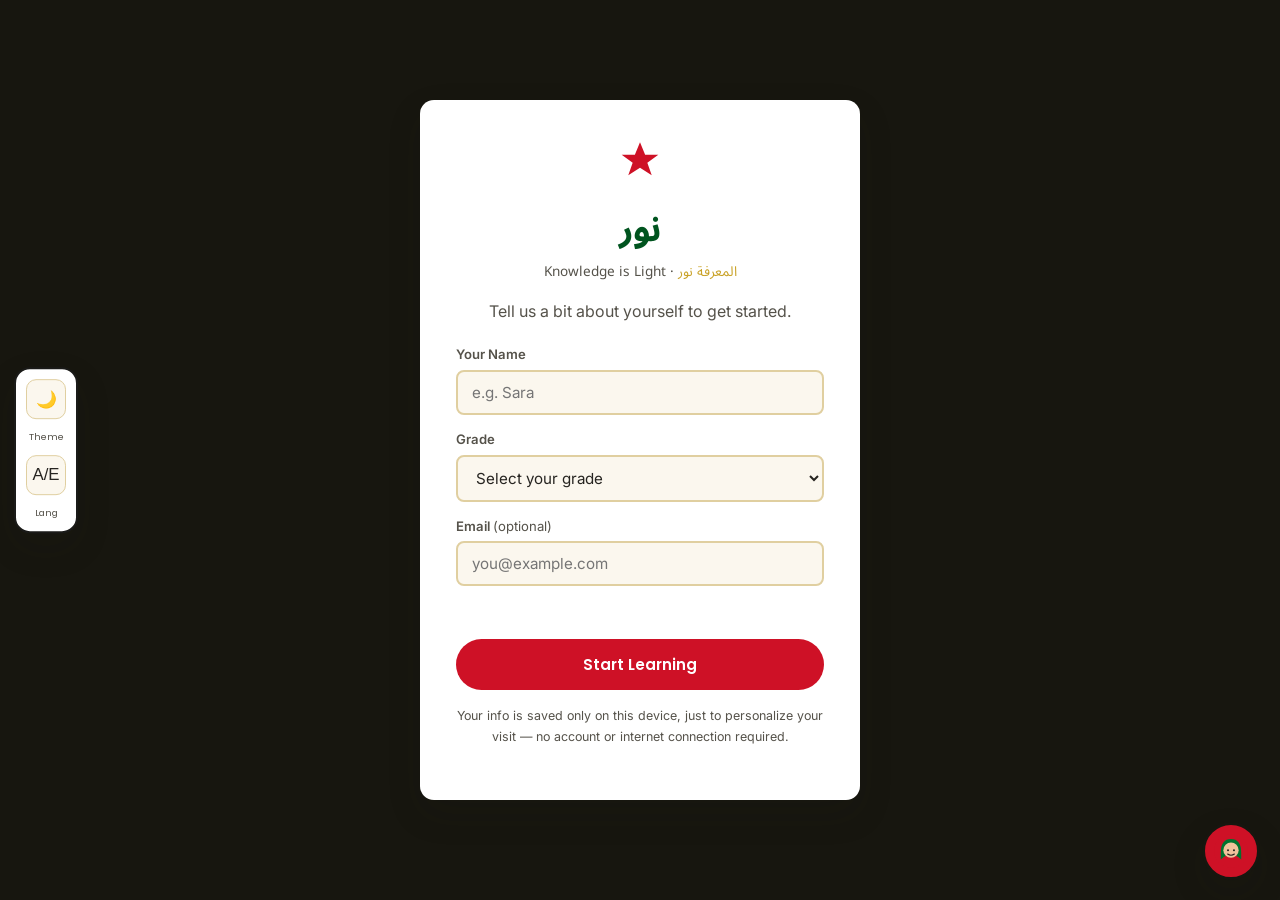
<file: worksheets.html>
<!DOCTYPE html>
<html lang="en">
<head>
<meta charset="UTF-8">
<meta name="viewport" content="width=device-width, initial-scale=1.0">
<script>
(function(){
  try {
    if (!localStorage.getItem('la-profile')) {
      window.location.replace('signup.html');
    }
  } catch(e) {}
})();
</script>
<title>نور | Worksheets | أوراق العمل</title>
<link rel="stylesheet" href="styles.css">
</head>
<body>

<header class="site-header">
  <div class="nav-inner">
    <a href="index.html" class="brand">
      <svg class="star-mark" viewBox="0 0 120 120" fill="none" xmlns="http://www.w3.org/2000/svg"><path d="M60 6 L74 40 L110 40 L80 62 L92 96 L60 76 L28 96 L40 62 L10 40 L46 40 Z" fill="currentColor"/></svg>
      <span class="brand-text">
        <span class="brand-name">نور</span>
        <span class="brand-tagline"><span class="en">Knowledge is Light</span><span class="always-ar">المعرفة نور</span></span>
      </span>
    </a>
    <button class="nav-toggle" aria-label="Toggle menu"><span></span><span></span><span></span></button>
    <ul class="nav-links">
      <li><a href="index.html"><span class="en">Home</span><span class="always-ar">الرئيسية</span></a></li>
      <li><a href="letters.html"><span class="en">Letters</span><span class="always-ar">الحروف</span></a></li>
      <li><a href="reading.html"><span class="en">Reading</span><span class="always-ar">القراءة</span></a></li>
      <li><a href="quiz.html"><span class="en">Quiz</span><span class="always-ar">اختبار</span></a></li>
      <li><a href="lessons.html"><span class="en">Grammar</span><span class="always-ar">القواعد</span></a></li>
      <li><a href="grades.html"><span class="en">Lessons</span><span class="always-ar">الصفوف</span></a></li>
      <li><a href="worksheets.html"><span class="en">Worksheets</span><span class="always-ar">أوراق العمل</span></a></li>
      <li><a href="culture.html"><span class="en">Culture</span><span class="always-ar">الثقافة</span></a></li>
      <li><a href="games.html"><span class="en">Games</span><span class="always-ar">ألعاب</span></a></li>
      <li><a href="practice.html"><span class="en">Practice</span><span class="always-ar">تدرّب</span></a></li>
      <li><a href="profile.html"><span class="en">Profile</span><span class="always-ar">ملفي</span></a></li>
      <li><a href="about.html"><span class="en">About</span><span class="always-ar">حول</span></a></li>
    </ul>
    <div class="profile-chip" id="profileChip"></div>
  </div>
</header>

<section class="page-hero">
  <div class="container">
    <h1><span class="en">Worksheets</span> <span class="always-ar">أوراق العمل</span></h1>
    <p>Printable practice sheets — use the print button on each one, or print the whole page.</p>
  </div>
</section>

<section class="section">
  <div class="container" style="max-width:820px;">

    <div class="worksheet">
      <div class="worksheet-head">
        <div>
          <h3><span class="en">Worksheet 1 — Trace the Letters</span> <span class="ar" style="font-size:1rem;">تتبّع الحروف</span></h3>
          <p style="margin:0;">Trace each letter, then write it three more times on your own.</p>
        </div>
        <button class="print-btn" type="button" onclick="window.print()">🖨 Print</button>
      </div>
      <div class="ws-letterhead">
        <span class="ws-letterhead-brand">نور</span>
        <span class="ws-field">Name: <span class="ws-fill"></span></span>
        <span class="ws-field">Class: <span class="ws-fill"></span></span>
        <span class="ws-field">Date: <span class="ws-fill"></span></span>
      </div>
      <div class="ws-trace-grid">
        <div class="ws-trace-box">ا</div>
        <div class="ws-trace-box">ب</div>
        <div class="ws-trace-box">ت</div>
        <div class="ws-trace-box">ث</div>
        <div class="ws-trace-box">ج</div>
        <div class="ws-trace-box">ح</div>
        <div class="ws-trace-box">خ</div>
        <div class="ws-trace-box">د</div>
        <div class="ws-trace-box">ذ</div>
        <div class="ws-trace-box">ر</div>
        <div class="ws-trace-box">ز</div>
        <div class="ws-trace-box">س</div>
      </div>
      <div class="ws-line"></div>
      <div class="ws-line" style="margin-top:8px;"></div>
      <button type="button" class="ws-answer-toggle">🔑 <span class="en">Show Answer Key</span></button>
      <div class="ws-answer-key">
        <span class="key-label en">Answer Key</span>
        <p class="en">This is a handwriting practice sheet — there's no single "correct" answer. Check that each traced letter matches the shape shown, and that the three extra copies are recognizable and written right-to-left:</p>
        <p class="always-ar" style="font-size:1.5rem; letter-spacing:6px;">ا ب ت ث ج ح خ د ذ ر ز س</p>
      </div>
    </div>

    <div class="worksheet">
      <div class="worksheet-head">
        <div>
          <h3><span class="en">Worksheet 2 — Match the Word to Its Meaning</span> <span class="ar" style="font-size:1rem;">وصّل الكلمة بمعناها</span></h3>
          <p style="margin:0;">Draw a line connecting each Arabic word to its English meaning.</p>
        </div>
        <button class="print-btn" type="button" onclick="window.print()">🖨 Print</button>
      </div>
      <div class="ws-letterhead">
        <span class="ws-letterhead-brand">نور</span>
        <span class="ws-field">Name: <span class="ws-fill"></span></span>
        <span class="ws-field">Class: <span class="ws-fill"></span></span>
        <span class="ws-field">Date: <span class="ws-fill"></span></span>
      </div>
      <table class="ws-table">
        <thead><tr><th>Arabic</th><th style="width:60px;"></th><th>English</th></tr></thead>
        <tbody>
          <tr><td class="always-ar">مَدْرَسَة</td><td>•&nbsp;&nbsp;&nbsp;•</td><td>Lion</td></tr>
          <tr><td class="always-ar">طَالِب</td><td>•&nbsp;&nbsp;&nbsp;•</td><td>Pen</td></tr>
          <tr><td class="always-ar">قَلَم</td><td>•&nbsp;&nbsp;&nbsp;•</td><td>School</td></tr>
          <tr><td class="always-ar">أَسَد</td><td>•&nbsp;&nbsp;&nbsp;•</td><td>Camel</td></tr>
          <tr><td class="always-ar">جَمَل</td><td>•&nbsp;&nbsp;&nbsp;•</td><td>Student</td></tr>
        </tbody>
      </table>
      <button type="button" class="ws-answer-toggle">🔑 <span class="en">Show Answer Key</span></button>
      <div class="ws-answer-key">
        <span class="key-label en">Answer Key</span>
        <p><span class="always-ar">مَدْرَسَة</span> <span class="en">→ School</span></p>
        <p><span class="always-ar">طَالِب</span> <span class="en">→ Student</span></p>
        <p><span class="always-ar">قَلَم</span> <span class="en">→ Pen</span></p>
        <p><span class="always-ar">أَسَد</span> <span class="en">→ Lion</span></p>
        <p><span class="always-ar">جَمَل</span> <span class="en">→ Camel</span></p>
      </div>
    </div>

    <div class="worksheet">
      <div class="worksheet-head">
        <div>
          <h3><span class="en">Worksheet 3 — Fill in the Missing Letter</span> <span class="ar" style="font-size:1rem;">أكمل الحرف الناقص</span></h3>
          <p style="margin:0;">Write the missing letter in each blank to complete the word.</p>
        </div>
        <button class="print-btn" type="button" onclick="window.print()">🖨 Print</button>
      </div>
      <div class="ws-letterhead">
        <span class="ws-letterhead-brand">نور</span>
        <span class="ws-field">Name: <span class="ws-fill"></span></span>
        <span class="ws-field">Class: <span class="ws-fill"></span></span>
        <span class="ws-field">Date: <span class="ws-fill"></span></span>
      </div>
      <table class="ws-table">
        <tbody>
          <tr><td class="always-ar" style="font-size:1.4rem;">بَيْ___</td><td>(house)</td></tr>
          <tr><td class="always-ar" style="font-size:1.4rem;">قَمَ___</td><td>(moon)</td></tr>
          <tr><td class="always-ar" style="font-size:1.4rem;">كِتَا___</td><td>(book)</td></tr>
          <tr><td class="always-ar" style="font-size:1.4rem;">جَمَ___</td><td>(camel)</td></tr>
          <tr><td class="always-ar" style="font-size:1.4rem;">شَمْ___</td><td>(sun)</td></tr>
        </tbody>
      </table>
      <button type="button" class="ws-answer-toggle">🔑 <span class="en">Show Answer Key</span></button>
      <div class="ws-answer-key">
        <span class="key-label en">Answer Key</span>
        <p><span class="always-ar" style="font-size:1.3rem;">بَيْت</span> <span class="en">— missing letter: ت (house)</span></p>
        <p><span class="always-ar" style="font-size:1.3rem;">قَمَر</span> <span class="en">— missing letter: ر (moon)</span></p>
        <p><span class="always-ar" style="font-size:1.3rem;">كِتَاب</span> <span class="en">— missing letter: ب (book)</span></p>
        <p><span class="always-ar" style="font-size:1.3rem;">جَمَل</span> <span class="en">— missing letter: ل (camel)</span></p>
        <p><span class="always-ar" style="font-size:1.3rem;">شَمْس</span> <span class="en">— missing letter: س (sun)</span></p>
      </div>
    </div>

    <div class="worksheet">
      <div class="worksheet-head">
        <div>
          <h3><span class="en">Worksheet 4 — Translate to Arabic</span> <span class="ar" style="font-size:1rem;">ترجم إلى العربية</span></h3>
          <p style="margin:0;">Write the Arabic word for each English word below.</p>
        </div>
        <button class="print-btn" type="button" onclick="window.print()">🖨 Print</button>
      </div>
      <div class="ws-letterhead">
        <span class="ws-letterhead-brand">نور</span>
        <span class="ws-field">Name: <span class="ws-fill"></span></span>
        <span class="ws-field">Class: <span class="ws-fill"></span></span>
        <span class="ws-field">Date: <span class="ws-fill"></span></span>
      </div>
      <table class="ws-table">
        <thead><tr><th>English</th><th>Write in Arabic</th></tr></thead>
        <tbody>
          <tr><td>Teacher</td><td class="ws-line"></td></tr>
          <tr><td>Friend</td><td class="ws-line"></td></tr>
          <tr><td>Water</td><td class="ws-line"></td></tr>
          <tr><td>Beautiful</td><td class="ws-line"></td></tr>
          <tr><td>Big</td><td class="ws-line"></td></tr>
        </tbody>
      </table>
      <button type="button" class="ws-answer-toggle">🔑 <span class="en">Show Answer Key</span></button>
      <div class="ws-answer-key">
        <span class="key-label en">Answer Key</span>
        <p><span class="en">Teacher</span> <span class="always-ar" style="font-size:1.3rem;">→ مُعَلِّم</span></p>
        <p><span class="en">Friend</span> <span class="always-ar" style="font-size:1.3rem;">→ صَدِيق</span></p>
        <p><span class="en">Water</span> <span class="always-ar" style="font-size:1.3rem;">→ مَاء</span></p>
        <p><span class="en">Beautiful</span> <span class="always-ar" style="font-size:1.3rem;">→ جَمِيل</span></p>
        <p><span class="en">Big</span> <span class="always-ar" style="font-size:1.3rem;">→ كَبِير</span></p>
      </div>
    </div>

    <div class="worksheet">
      <div class="worksheet-head">
        <div>
          <h3><span class="en">Worksheet 5 — Reading Comprehension</span> <span class="ar" style="font-size:1rem;">فهم المقروء</span></h3>
          <p style="margin:0;">Read the passage, then answer the questions in Arabic.</p>
        </div>
        <button class="print-btn" type="button" onclick="window.print()">🖨 Print</button>
      </div>
      <div class="ws-letterhead">
        <span class="ws-letterhead-brand">نور</span>
        <span class="ws-field">Name: <span class="ws-fill"></span></span>
        <span class="ws-field">Class: <span class="ws-fill"></span></span>
        <span class="ws-field">Date: <span class="ws-fill"></span></span>
      </div>
      <p class="always-ar" style="font-size:1.25rem; line-height:2; margin:14px 0;">هَذَا بَيْتِي. البَيْتُ كَبِيرٌ وَجَمِيلٌ. فِي البَيْتِ غُرْفَةُ نَوْمٍ وَمَطْبَخٌ وَحَدِيقَةٌ. أَنَا أُحِبُّ بَيْتِي كَثِيرًا.</p>
      <div style="margin-top:14px;">
        <p class="always-ar" style="margin-bottom:4px;">١. كيف يوصف البيت؟</p>
        <div class="ws-line"></div>
        <p class="always-ar" style="margin:14px 0 4px;">٢. ماذا يوجد في البيت؟</p>
        <div class="ws-line"></div>
        <p class="always-ar" style="margin:14px 0 4px;">٣. كم يحب المتحدث بيته؟</p>
        <div class="ws-line"></div>
      </div>
      <button type="button" class="ws-answer-toggle">🔑 <span class="en">Show Answer Key</span></button>
      <div class="ws-answer-key">
        <span class="key-label en">Answer Key</span>
        <p><span class="always-ar" style="font-size:1.05rem;">١. كبير وجميل</span> <span class="en">— (big and beautiful)</span></p>
        <p><span class="always-ar" style="font-size:1.05rem;">٢. غرفة نوم ومطبخ وحديقة</span> <span class="en">— (a bedroom, a kitchen, and a garden)</span></p>
        <p><span class="always-ar" style="font-size:1.05rem;">٣. كثيرًا</span> <span class="en">— (very much)</span></p>
      </div>
    </div>

  </div>
</section>

<footer class="site-footer">
  <div class="container">
    <p class="credit">Made by Aaira, Faamidha and Nazneen – Arabic Learning Platform</p>
    <p class="tagline">Proud to learn Arabic and celebrate our identity.</p>
  </div>
</footer>

<script src="main.js"></script>
</body>
</html>
</file>
<file: styles.css>
/* =========================================================
   Learn Arabic — Design System
   Palette drawn from the UAE flag, warmed with sand + gold
   Signature motif: the 8-point khatam star (Islamic geometry)
   ========================================================= */

@import url('https://fonts.googleapis.com/css2?family=Noto+Sans+Arabic:wght@400;500;600;700&family=Poppins:wght@400;500;600;700;800&family=Inter:wght@400;500;600&display=swap');

html[data-theme="dark"]{
  --cream: #1A1A18;
  --sand: #26241E;
  --sand-deep: #3A3730;
  --ink: #F2EEE3;
  --ink-soft: #C9C3B4;
  --black: #F2EEE3;
  --white: #232019;
}
html[data-theme="dark"] .nav-card,
html[data-theme="dark"] .news-card,
html[data-theme="dark"] .passage,
html[data-theme="dark"] .quiz-box,
html[data-theme="dark"] .lesson-block,
html[data-theme="dark"] .culture-card,
html[data-theme="dark"] .worksheet,
html[data-theme="dark"] .grade-details,
html[data-theme="dark"] .video-card{ background: var(--white); }
html[data-theme="dark"] .site-header{ background: rgba(26,26,24,0.92); }

body.hide-en [lang="en"], body.hide-en .en-only{ display:none !important; }
body.hide-en .ar{ font-size: 1.05em; }
body.hide-ar .ar{ display:none !important; }

/* Worksheet exercise content uses this instead of .ar — it must stay visible
   even when the site-wide language toggle is set to English-only, since the
   Arabic text here IS the exercise, not just a translation aid. */
.always-ar{ font-family: var(--font-body-ar); direction: rtl; }

#sideDock{
  position:fixed; top:50%; left:14px; transform:translateY(-50%);
  z-index:60; display:flex; flex-direction:column; gap:10px;
  background: var(--white); border:2px solid var(--black); border-radius:16px;
  padding:10px; box-shadow: var(--shadow-hover);
}
#sideDock button{
  width:40px; height:40px; border-radius:10px; border:1px solid var(--sand-deep);
  background: var(--cream); cursor:pointer; display:flex; align-items:center; justify-content:center;
  font-size:1.05rem; color:var(--ink); transition: all .15s ease;
}
#sideDock button:hover{ border-color: var(--gold); }
#sideDock button.active{ background: var(--red); color:#fff; border-color: var(--red-deep); }
#sideDock .dock-label{ font-size:.6rem; text-align:center; color:var(--ink-soft); font-family:var(--font-display-en); }
@media (max-width: 640px){
  #sideDock{ left:8px; padding:7px; gap:7px; }
  #sideDock button{ width:34px; height:34px; font-size:.9rem; }
}

:root{
  --red:        #CE1126;
  --red-deep:   #9C0E1E;
  --green:      #00732F;
  --green-deep: #00541F;
  --black:      #1A1A18;
  --cream:      #FBF7EE;
  --sand:       #EFE3C8;
  --sand-deep:  #E0CFA0;
  --gold:       #C9A227;
  --ink:        #262420;
  --ink-soft:   #55524A;
  --white:      #FFFFFF;
  --deep:       #17160F;
  --deep-text:  #FBF7EE;
  --deep-soft:  #E4DCC5;

  --radius: 14px;
  --radius-sm: 8px;
  --shadow: 0 8px 24px rgba(26,26,24,0.08);
  --shadow-hover: 0 14px 34px rgba(26,26,24,0.14);

  --font-display-ar: 'Noto Sans Arabic', sans-serif;
  --font-body-ar: 'Noto Sans Arabic', sans-serif;
  --font-reading-ar: 'Noto Sans Arabic', sans-serif;
  --font-display-en: 'Poppins', sans-serif;
  --font-body-en: 'Inter', sans-serif;
}

*{ box-sizing: border-box; }
html{ scroll-behavior: smooth; }

body{
  margin:0;
  background: var(--cream);
  color: var(--ink);
  font-family: var(--font-body-en);
  line-height: 1.65;
  -webkit-font-smoothing: antialiased;
}

[lang="ar"], .ar{
  font-family: var(--font-body-ar);
  direction: rtl;
}

h1, h2, h3, .display{
  font-family: var(--font-display-en);
  font-weight: 700;
  color: var(--black);
  margin: 0 0 .4em;
  letter-spacing: -0.01em;
}

h1 .ar, h2 .ar, h3 .ar, .display.ar{
  font-family: var(--font-display-ar);
  font-weight: 600;
  letter-spacing: 0;
}

p{ margin: 0 0 1em; color: var(--ink-soft); }
a{ color: var(--red-deep); text-decoration: none; }
img{ max-width:100%; display:block; }

.container{
  max-width: 1120px;
  margin: 0 auto;
  padding: 0 24px;
}

/* ---------- Khatam star motif (signature element) ---------- */
.star-divider{
  display:flex;
  align-items:center;
  justify-content:center;
  gap:14px;
  margin: 40px 0;
  color: var(--gold);
}
.star-divider::before, .star-divider::after{
  content:"";
  height:1px;
  flex:1;
  max-width:140px;
  background: linear-gradient(90deg, transparent, var(--sand-deep), transparent);
}
.star-divider svg{ width:22px; height:22px; }

.khatam-bg{
  position:absolute;
  inset:0;
  pointer-events:none;
  opacity:0.06;
  background-image: url("data:image/svg+xml,%3Csvg xmlns='http://www.w3.org/2000/svg' width='120' height='120' viewBox='0 0 120 120'%3E%3Cg fill='none' stroke='%231A1A18' stroke-width='1.4'%3E%3Cpath d='M60 6 L74 40 L110 40 L80 62 L92 96 L60 76 L28 96 L40 62 L10 40 L46 40 Z'/%3E%3C/g%3E%3C/svg%3E");
  background-size: 120px 120px;
}

/* ---------- Top navigation ---------- */
.site-header{
  position: sticky;
  top:0;
  z-index: 50;
  background: rgba(251,247,238,0.92);
  backdrop-filter: blur(8px);
  border-bottom: 3px solid var(--black);
}
.nav-inner{
  display:flex;
  align-items:center;
  justify-content:space-between;
  gap: 10px;
  padding: 10px 20px;
  max-width: 1200px;
  margin: 0 auto;
}
.brand{
  display:flex;
  align-items:center;
  gap:6px;
  font-family: var(--font-display-en);
  font-weight:800;
  font-size: .92rem;
  color: var(--black);
  flex-shrink:0;
  white-space: nowrap;
}
.brand .star-mark{ width:19px; height:19px; color: var(--red); }
.brand-text{ display:flex; flex-direction:column; line-height:1.1; }
.brand-name{ font-family: var(--font-display-ar); font-size:1.15rem; font-weight:700; color: var(--black); }
.brand-tagline{ font-size:.56rem; color: var(--ink-soft); display:flex; gap:4px; }
.brand-tagline .ar{ font-family: var(--font-body-ar); }

.nav-links{
  display:flex;
  align-items:center;
  gap: 1px;
  list-style:none;
  margin:0; padding:0;
  flex-wrap: nowrap;
  overflow-x: auto;
  scrollbar-width: none;
}
.nav-links::-webkit-scrollbar{ display:none; }
.nav-links a{
  display:flex;
  flex-direction:column;
  align-items:center;
  gap: 0;
  line-height:1.15;
  padding: 4px 6px;
  border-radius: var(--radius-sm);
  color: var(--ink);
  font-size:.68rem;
  font-weight:600;
  font-family: var(--font-display-en);
  white-space: nowrap;
  transition: background .18s ease, color .18s ease;
}
.nav-links a .ar{
  font-family: var(--font-body-ar);
  font-size:.62rem;
  font-weight:500;
  color: var(--ink-soft);
  opacity:.75;
}
.nav-links a:hover, .nav-links a.active{
  background: var(--deep);
  color: var(--deep-text);
}
.nav-links a:hover .ar, .nav-links a.active .ar{ color: var(--deep-soft); opacity:1; }

.nav-toggle{
  display:none;
  background:none;
  border:2px solid var(--black);
  border-radius: var(--radius-sm);
  width:36px; height:32px;
  cursor:pointer;
  flex-shrink:0;
}
.nav-toggle span{
  display:block;
  width:16px; height:2px;
  margin: 3px auto;
  background: var(--black);
}

@media (max-width: 900px){
  .nav-toggle{ display:block; }
  .profile-chip{ display:none; }
  .nav-links{
    display:none;
    flex-direction:column;
    align-items:stretch;
    width:100%;
    background: var(--cream);
    border-top: 1px solid var(--sand-deep);
    padding: 8px 0;
    overflow-x: visible;
  }
  .nav-links.open{ display:flex; }
  .nav-links a{ flex-direction:row; justify-content:space-between; width:100%; padding:10px 16px; border-radius:0; font-size:.86rem; }
  .nav-links a .ar{ font-size:.75rem; }
}

/* ---------- Buttons ---------- */
.btn{
  display:inline-flex;
  align-items:center;
  gap:8px;
  padding: 12px 24px;
  border-radius: 999px;
  font-family: var(--font-display-en);
  font-weight:600;
  font-size:.95rem;
  cursor:pointer;
  border: 2px solid transparent;
  transition: transform .15s ease, box-shadow .15s ease, background .15s ease;
}
.btn-primary{ background: var(--red); color:var(--white); }
.btn-primary:hover{ background: var(--red-deep); transform: translateY(-2px); box-shadow: var(--shadow-hover); }
.btn-secondary{ background: var(--green); color:var(--white); }
.btn-secondary:hover{ background: var(--green-deep); transform: translateY(-2px); box-shadow: var(--shadow-hover); }
.btn-outline{ background: transparent; border-color: var(--black); color: var(--black); }
.btn-outline:hover{ background: var(--black); color: var(--white); }

/* ---------- Hero ---------- */
.hero{
  position:relative;
  overflow:hidden;
  padding: 76px 0 64px;
  background:
    radial-gradient(circle at 15% 20%, rgba(206,17,38,0.35), transparent 40%),
    radial-gradient(circle at 85% 15%, rgba(0,115,47,0.35), transparent 45%),
    radial-gradient(circle at 50% 100%, rgba(201,162,39,0.25), transparent 55%),
    var(--deep);
  color: var(--deep-text);
  border-bottom: 6px solid var(--red);
}
.hero::after{
  content:"";
  position:absolute;
  left:0; right:0; bottom:-6px;
  height:6px;
  background: linear-gradient(90deg, var(--red) 0 33%, var(--white) 33% 66%, var(--green) 66% 100%);
}
.hero .container{ position:relative; z-index:2; text-align:center; }
.hero h1{ color: var(--deep-text); font-size: clamp(2.1rem, 5vw, 3.4rem); margin-bottom:.15em; }
.hero .ar-sub{
  font-family: var(--font-display-ar);
  color: var(--gold);
  font-size: clamp(1.6rem, 4vw, 2.4rem);
  margin-bottom: .5em;
}
.hero p.lede{ max-width: 640px; margin: 0 auto 1.6em; color: var(--deep-soft); font-size:1.05rem; }
.hero p.lede.ar{ font-family: var(--font-body-ar); direction:rtl; }
.hero-ctas{ display:flex; gap:14px; justify-content:center; flex-wrap:wrap; }

/* ---------- Page header (non-home) ---------- */
.page-hero{
  background: var(--deep);
  color: var(--deep-text);
  padding: 52px 0 40px;
  border-bottom: 6px solid var(--green);
  text-align:center;
  position:relative;
}
.page-hero h1{ color: var(--deep-text); font-size: clamp(1.8rem, 4vw, 2.6rem); }
.page-hero .ar{ color: var(--gold); }
.page-hero p{ color: var(--deep-soft); max-width:600px; margin: .4em auto 0; }

/* ---------- Cards / grid ---------- */
.section{ padding: 56px 0; position:relative; }
.section-title{ text-align:center; margin-bottom: 8px; }
.section-sub{ text-align:center; max-width:560px; margin:0 auto 36px; }

.card-grid{
  display:grid;
  grid-template-columns: repeat(auto-fit, minmax(210px,1fr));
  gap: 20px;
}
.nav-card{
  position:relative;
  background: var(--white);
  border: 1px solid var(--sand-deep);
  border-radius: var(--radius);
  padding: 30px 22px 26px;
  text-align:center;
  box-shadow: var(--shadow);
  transition: transform .18s ease, box-shadow .18s ease, border-color .18s ease;
  display:flex; flex-direction:column; gap:6px; align-items:center;
  overflow:hidden;
}
.nav-card::before{
  content:""; position:absolute; top:0; left:0; right:0; height:5px;
  background: linear-gradient(90deg, var(--red), var(--gold), var(--green));
}
.nav-card:hover{ transform: translateY(-6px) scale(1.02); box-shadow: var(--shadow-hover); border-color: var(--gold); }
.nav-card .icon{
  width:44px; height:44px; color: var(--red); margin-bottom:4px;
  background: var(--sand); border-radius:50%; padding:10px; box-sizing:content-box;
  transition: transform .18s ease;
}
.nav-card:hover .icon{ transform: rotate(-8deg) scale(1.1); }
.nav-card h3{ font-size:1.05rem; margin-bottom:0; }
.nav-card .ar{ color: var(--green-deep); font-family: var(--font-body-ar); font-size:1rem; }
.nav-card p{ font-size:.86rem; margin:.3em 0 0; }

/* ---------- Why Arabic / feature list ---------- */
.feature-list{ list-style:none; margin:0; padding:0; display:grid; gap:16px; }
.feature-list li{
  display:flex; gap:14px; align-items:flex-start;
  background: var(--white);
  border-radius: var(--radius);
  padding: 16px 18px;
  border: 1px solid var(--sand-deep);
}
.feature-list .mark{ color: var(--gold); flex-shrink:0; width:20px; height:20px; margin-top:3px; }

/* ---------- News ---------- */
.news-grid{ display:grid; gap:16px; grid-template-columns: repeat(auto-fit,minmax(240px,1fr)); }
.news-card{
  background: var(--sand);
  border-radius: var(--radius);
  padding: 18px 20px;
  border-left: 5px solid var(--green);
}
.news-card .tag{ font-size:.72rem; text-transform:uppercase; letter-spacing:.08em; color: var(--red-deep); font-weight:700; }
.news-card h4{ margin:.35em 0; font-family: var(--font-display-en); font-size:1rem; }

/* ---------- Letters grid ---------- */
.letters-grid{
  display:grid;
  grid-template-columns: repeat(auto-fill, minmax(76px,1fr));
  gap: 12px;
  margin: 28px 0;
}
.letter-tile{
  aspect-ratio:1;
  background: var(--white);
  border: 2px solid var(--sand-deep);
  border-radius: var(--radius-sm);
  display:flex; align-items:center; justify-content:center;
  font-family: var(--font-display-ar);
  font-size: 1.9rem;
  color: var(--black);
  cursor:pointer;
  transition: all .15s ease;
}
.letter-tile:hover{ border-color: var(--gold); transform: translateY(-3px); }
.letter-tile.active{ background: var(--green); color: var(--white); border-color: var(--green-deep); }

.letter-detail{
  background: var(--white);
  border: 1px solid var(--sand-deep);
  border-radius: var(--radius);
  padding: 30px;
  box-shadow: var(--shadow);
  display:none;
}
.letter-detail.show{ display:grid; grid-template-columns: auto 1fr; gap: 26px; align-items:center; }
.letter-detail .big-letter{
  font-family: var(--font-display-ar);
  font-size: 5.5rem;
  color: var(--red);
  background: var(--sand);
  border-radius: var(--radius);
  width: 140px; height:140px;
  display:flex; align-items:center; justify-content:center;
}
.letter-detail dl{ margin:0; display:grid; grid-template-columns: max-content 1fr; gap: 6px 14px; }
.letter-detail dt{ font-weight:600; color:var(--ink-soft); font-size:.85rem; }
.letter-detail dd{ margin:0; }
.letter-detail dd.ar{ font-family: var(--font-display-ar); font-size:1.3rem; color: var(--green-deep); }
.sound-btn{
  margin-top:10px;
  border:2px solid var(--gold);
  background: transparent;
  color: var(--ink);
  padding: 6px 16px;
  border-radius:999px;
  font-weight:600;
  cursor:pointer;
  font-size:.85rem;
}
.sound-btn:hover{ background: var(--gold); color: var(--white); }

@media (max-width: 640px){
  .letter-detail.show{ grid-template-columns: 1fr; text-align:center; }
  .letter-detail .big-letter{ margin: 0 auto; }
  .letter-detail dl{ grid-template-columns: 1fr; text-align:center; }
}

/* ---------- Passages (reading) ---------- */
.passage{
  background: var(--white);
  border-radius: var(--radius);
  border: 1px solid var(--sand-deep);
  padding: 26px 28px;
  margin-bottom: 26px;
  box-shadow: var(--shadow);
}
.passage-level{
  display:inline-block;
  font-size:.72rem;
  font-weight:700;
  text-transform:uppercase;
  letter-spacing:.06em;
  color: var(--white);
  background: var(--green);
  padding: 3px 12px;
  border-radius:999px;
  margin-bottom: 12px;
}
.passage-ar{
  font-family: var(--font-reading-ar);
  direction: rtl;
  font-size: 1.3rem;
  line-height:2.1;
  color: var(--black);
  margin-bottom: 14px;
}
.passage-en{ font-style: italic; color: var(--ink-soft); }
.comprehension{
  margin-top: 18px;
  padding-top: 16px;
  border-top: 1px dashed var(--sand-deep);
}
.comprehension ol{ padding-inline-start: 20px; }
.comprehension li{ margin-bottom: 6px; }
.reveal-btn{
  font-size:.82rem; font-weight:600; color:var(--red-deep);
  background:none; border:none; cursor:pointer; padding:0; margin-top:8px;
}
.answers{ display:none; margin-top:8px; background:var(--sand); border-radius:var(--radius-sm); padding:12px 16px; font-size:.9rem; }
.answers.show{ display:block; }

/* ---------- Quiz ---------- */
.quiz-box{
  background: var(--white);
  border-radius: var(--radius);
  border: 1px solid var(--sand-deep);
  box-shadow: var(--shadow);
  padding: 30px;
  max-width: 640px;
  margin: 0 auto;
}
.quiz-progress{
  display:flex; justify-content:space-between; align-items:center;
  font-size:.85rem; color:var(--ink-soft); margin-bottom: 18px; font-weight:600;
}
.quiz-question{ font-family: var(--font-display-en); font-size:1.15rem; margin-bottom: 6px; }
.quiz-question .ar{ font-family: var(--font-display-ar); font-size:1.5rem; color:var(--green-deep); display:block; margin-top:4px; }
.quiz-options{ display:grid; gap:10px; margin-top: 18px; }
.quiz-option{
  text-align: start;
  padding: 12px 16px;
  border-radius: var(--radius-sm);
  border: 2px solid var(--sand-deep);
  background: var(--cream);
  cursor:pointer;
  font-size: .98rem;
  font-family: var(--font-body-ar);
  transition: all .15s ease;
}
.quiz-option:hover{ border-color: var(--gold); }
.quiz-option.correct{ background: var(--green); color:var(--white); border-color: var(--green-deep); animation: popCorrect .35s ease; }
.quiz-option.wrong{ background: var(--red); color:var(--white); border-color: var(--red-deep); animation: shakeWrong .4s ease; }
.quiz-option[disabled]{ cursor:default; }

@keyframes popCorrect{
  0%{ transform: scale(1); }
  40%{ transform: scale(1.05); }
  100%{ transform: scale(1); }
}
@keyframes shakeWrong{
  0%, 100%{ transform: translateX(0); }
  20%{ transform: translateX(-6px); }
  40%{ transform: translateX(6px); }
  60%{ transform: translateX(-4px); }
  80%{ transform: translateX(4px); }
}

.letter-tile.speaking{ animation: tilePulse .5s ease; border-color: var(--gold); }
@keyframes tilePulse{
  0%{ box-shadow: 0 0 0 0 rgba(201,162,39,0.5); }
  100%{ box-shadow: 0 0 0 10px rgba(201,162,39,0); }
}
.quiz-feedback{ min-height: 24px; margin-top:14px; font-weight:600; }
.quiz-result{ text-align:center; }
.quiz-result .score{ font-size: 3rem; font-family: var(--font-display-en); color: var(--red); font-weight:800; }

/* ---------- Lessons / grammar ---------- */
.lesson-block{
  background: var(--white);
  border-radius: var(--radius);
  border:1px solid var(--sand-deep);
  padding: 26px 28px;
  margin-bottom: 22px;
  box-shadow: var(--shadow);
}
.lesson-block h3{ display:flex; align-items:center; gap:10px; }
.lesson-block h3 .num{
  display:inline-flex; align-items:center; justify-content:center;
  width:30px; height:30px; border-radius:50%;
  background: var(--gold); color:var(--white); font-size:.9rem; font-family: var(--font-display-en);
  flex-shrink:0;
}
table.conj-table{ width:100%; border-collapse: collapse; margin-top:14px; font-size:.92rem; }
table.conj-table th, table.conj-table td{ border:1px solid var(--sand-deep); padding:8px 10px; text-align:center; }
table.conj-table th{ background: var(--sand); font-family: var(--font-display-en); }
table.conj-table td.ar{ font-family: var(--font-body-ar); font-size:1.1rem; }

/* ---------- Mascots ---------- */
.mascot-tip{
  display:flex; align-items:flex-start; gap:12px;
  background: var(--sand); border-radius: var(--radius);
  padding: 14px 16px; margin: 16px 0; border: 1px solid var(--sand-deep);
}
.mascot-tip .mascot-avatar{ width:42px; height:42px; flex-shrink:0; border-radius:50%; box-shadow: var(--shadow); }
.mascot-tip .mascot-bubble{ flex:1; }
.mascot-tip .mascot-name{ font-family: var(--font-display-en); font-weight:700; font-size:.82rem; color: var(--red-deep); display:block; margin-bottom:2px; }
.mascot-tip p{ margin:0; font-size:.88rem; }

.mascot-intro-grid{ display:grid; gap:20px; grid-template-columns: repeat(auto-fit, minmax(220px,1fr)); max-width:560px; margin:0 auto; }
.mascot-intro-card{
  background: var(--white); border:1px solid var(--sand-deep); border-radius: var(--radius);
  box-shadow: var(--shadow); padding: 24px 20px; text-align:center;
  transition: transform .18s ease;
}
.mascot-intro-card:hover{ transform: translateY(-4px); }
.mascot-intro-card svg{ width:70px; height:70px; margin-bottom:10px; }
.mascot-intro-card h3{ margin-bottom:4px; }
.mascot-intro-card p{ font-size:.86rem; margin:0; }

.writing-practice{
  background: var(--sand);
  border-radius: var(--radius);
  padding: 22px 24px;
  margin-top: 10px;
}
.trace-row{ display:flex; gap:10px; flex-wrap:wrap; margin-top:12px; }
.trace-letter{
  font-family: var(--font-display-ar);
  font-size: 2.4rem;
  color: rgba(26,26,24,0.25);
  border: 2px dashed var(--sand-deep);
  border-radius: var(--radius-sm);
  width: 64px; height:64px;
  display:flex; align-items:center; justify-content:center;
  background: var(--white);
}

/* ---------- Culture ---------- */
.culture-grid{ display:grid; gap:22px; grid-template-columns: repeat(auto-fit, minmax(260px,1fr)); }
.culture-card{
  background: var(--white);
  border-radius: var(--radius);
  overflow:hidden;
  border:1px solid var(--sand-deep);
  box-shadow: var(--shadow);
}
.culture-card .band{ height:8px; background: linear-gradient(90deg,var(--red),var(--gold),var(--green)); }
.culture-media{
  height: 160px;
  background: var(--sand);
  display:flex; align-items:center; justify-content:center;
  overflow:hidden;
  border-bottom: 1px solid var(--sand-deep);
}
.culture-media svg{ width:100%; height:100%; }
.culture-card .body{ padding: 20px 22px; }
.culture-card h3{ font-size:1.05rem; }

.video-grid{ display:grid; gap:24px; grid-template-columns: repeat(auto-fit, minmax(300px,1fr)); }
.video-card{
  background: var(--white);
  border-radius: var(--radius);
  border: 1px solid var(--sand-deep);
  box-shadow: var(--shadow);
  overflow:hidden;
}
.video-frame{ position:relative; width:100%; aspect-ratio:16/9; background:var(--deep); }
.video-frame iframe{ position:absolute; inset:0; width:100%; height:100%; border:0; }
.video-card .body{ padding: 16px 20px; }
.video-card h3{ font-size:1rem; margin-bottom:.2em; }
.video-card p{ font-size:.88rem; margin:0 0 10px; }
.video-link{
  display:inline-block; font-size:.8rem; font-weight:700; color: var(--red-deep);
  border: 1px solid var(--red-deep); border-radius:999px; padding: 4px 12px;
}
.video-link:hover{ background: var(--red-deep); color:#fff; }

/* ---------- Games ---------- */
.game-tabs{ display:flex; gap:10px; justify-content:center; margin-bottom: 28px; flex-wrap:wrap; }
.game-tab{
  padding: 10px 20px; border-radius:999px; border:2px solid var(--black);
  background:transparent; font-weight:600; cursor:pointer; font-family: var(--font-display-en);
}
.game-tab.active{ background: var(--black); color: var(--white); }
.game-panel{ display:none; }
.game-panel.active{ display:block; }

.match-grid{ display:grid; grid-template-columns: repeat(2,1fr); gap: 24px; max-width: 520px; margin: 0 auto; }
.match-col{ display:grid; gap:10px; }
.match-item{
  padding: 12px 14px; border-radius: var(--radius-sm); border:2px solid var(--sand-deep);
  background: var(--white); cursor:pointer; text-align:center; font-weight:600;
}
.match-item.always-ar{ font-family: var(--font-display-ar); font-size:1.3rem; }
.match-item.selected{ border-color: var(--gold); background: var(--sand); }
.match-item.matched{ border-color: var(--green); background: var(--green); color:var(--white); cursor:default; }
.match-item.wrong-flash{ border-color: var(--red); background: var(--red); color:var(--white); }

.memory-grid{ display:grid; grid-template-columns: repeat(4,1fr); gap:10px; max-width:420px; margin:0 auto; }
.memory-card{
  aspect-ratio:1; border-radius: var(--radius-sm); background: var(--green);
  display:flex; align-items:center; justify-content:center; cursor:pointer;
  font-family: var(--font-display-ar); font-size:1.5rem; color:transparent;
  transition: all .2s ease; border: 2px solid var(--green-deep);
  text-align:center; padding:4px; line-height:1.1;
}
.memory-card.flipped, .memory-card.matched{ background: var(--white); color: var(--black); border-color: var(--sand-deep); }
.memory-card.matched{ opacity:.5; cursor:default; }
.memory-card.en{ font-family: var(--font-display-en); font-size:.78rem; font-weight:700; text-transform:capitalize; }
.memory-card.flipped.en, .memory-card.matched.en{ color: var(--green-deep); }
.memory-card.flipped.always-ar, .memory-card.matched.always-ar{ color: var(--red-deep); }
.game-status{ text-align:center; margin-top:18px; font-weight:600; color: var(--ink-soft); }

/* ---------- Audio match game ---------- */
.audio-match-card{ max-width:440px; margin:0 auto; text-align:center; }
.audio-play-btn{
  background: var(--red); color:#fff; border:none; border-radius:999px;
  padding: 16px 36px; font-size:1.1rem; font-weight:700; cursor:pointer;
  box-shadow: var(--shadow); transition: transform .15s ease;
}
.audio-play-btn:hover{ transform: scale(1.05); }
.audio-match-options{ display:grid; grid-template-columns: repeat(2,1fr); gap:12px; margin: 24px 0; }
.audio-match-options button{
  padding: 16px; border-radius: var(--radius-sm); border:2px solid var(--sand-deep);
  background: var(--white); font-family: var(--font-body-ar); font-size:1.3rem; cursor:pointer;
  transition: all .15s ease;
}
.audio-match-options button:hover{ border-color: var(--gold); }
.audio-match-options button.correct{ background: var(--green); color:#fff; border-color: var(--green-deep); }
.audio-match-options button.wrong{ background: var(--red); color:#fff; border-color: var(--red-deep); }

/* ---------- Grades ---------- */
.grade-details{
  background: var(--white);
  border: 1px solid var(--sand-deep);
  border-radius: var(--radius);
  box-shadow: var(--shadow);
  margin-bottom: 16px;
  overflow:hidden;
}
.grade-details summary{
  list-style:none;
  cursor:pointer;
  padding: 18px 22px;
  display:flex;
  align-items:center;
  gap:16px;
  font-family: var(--font-display-en);
  font-weight:700;
  font-size:1.05rem;
  background: var(--sand);
}
.grade-details summary::-webkit-details-marker{ display:none; }
.grade-details summary .grade-num{
  width:40px; height:40px; border-radius:50%;
  background: var(--red); color:var(--white);
  display:flex; align-items:center; justify-content:center;
  font-size:1.1rem; flex-shrink:0;
}
.grade-details summary .grade-title-ar{ font-family: var(--font-body-ar); color: var(--green-deep); font-weight:600; font-size:1rem; margin-inline-start:auto; }
.grade-details summary .chev{ width:18px; height:18px; transition: transform .2s ease; flex-shrink:0; }
.grade-details[open] summary .chev{ transform: rotate(180deg); }
.grade-body{ padding: 20px 22px 24px; display:grid; gap:16px; grid-template-columns: repeat(auto-fit, minmax(240px,1fr)); align-items:start; }
.grade-lesson{
  border: 1px solid var(--sand-deep);
  border-radius: var(--radius-sm);
  padding: 16px 18px;
  background: var(--cream);
  text-align: start;
  cursor: pointer;
  width: 100%;
  font-family: inherit;
  transition: border-color .15s ease, box-shadow .15s ease, transform .15s ease;
}
.grade-lesson:hover{ border-color: var(--gold); transform: translateY(-2px); box-shadow: var(--shadow); }
.grade-lesson.active{ border-color: var(--green); background: var(--white); }
.grade-lesson h4{ margin:0 0 6px; font-family: var(--font-display-en); font-size:.98rem; display:flex; align-items:center; gap:8px; flex-wrap:wrap; }
.grade-lesson h4 .tag{ background:var(--green); color:var(--white); font-size:.68rem; padding:2px 8px; border-radius:999px; font-weight:700; }
.grade-lesson p{ font-size:.88rem; margin:0; }
.grade-lesson .lesson-cta{ display:block; margin-top:8px; font-size:.78rem; font-weight:700; color: var(--red-deep); }
.grade-lesson.active .lesson-cta::before{ content: "Close lesson  "; }

.lesson-content{
  grid-column: 1 / -1;
  display:none;
  background: var(--white);
  border: 2px solid var(--green);
  border-radius: var(--radius);
  padding: 22px 24px;
  margin-top: -4px;
}
.lesson-content.open{ display:block; animation: lessonOpen .25s ease; }
@keyframes lessonOpen{ from{ opacity:0; transform: translateY(-6px);} to{ opacity:1; transform:translateY(0);} }
.lesson-explain p{ margin: 0 0 10px; }
.lesson-practice{ margin-top: 18px; padding-top: 16px; border-top: 1px dashed var(--sand-deep); }
.lesson-practice h5{ font-family: var(--font-display-en); font-size:.9rem; text-transform:uppercase; letter-spacing:.04em; color: var(--ink-soft); margin: 0 0 14px; }
.lesson-question{ margin-bottom: 20px; }
.lesson-question:last-child{ margin-bottom:0; }
.lesson-question .lq-text{ font-size:1.1rem; margin-bottom:10px; }
.grade-level-badge{
  display:inline-block; font-size:.72rem; font-weight:700; text-transform:uppercase;
  letter-spacing:.05em; color:var(--ink-soft);
}

/* ---------- Worksheets ---------- */
.worksheet{
  background: var(--white);
  border: 1px solid var(--sand-deep);
  border-radius: var(--radius);
  box-shadow: var(--shadow);
  padding: 28px 30px;
  margin-bottom: 28px;
}
.worksheet-head{ display:flex; justify-content:space-between; align-items:flex-start; gap:12px; flex-wrap:wrap; margin-bottom:16px; }
.worksheet h3{ margin-bottom:4px; }
.print-btn{
  border: 2px solid var(--black);
  background: transparent;
  padding: 8px 18px;
  border-radius: 999px;
  font-weight:600;
  font-family: var(--font-display-en);
  cursor:pointer;
  font-size:.85rem;
}
.print-btn:hover{ background: var(--black); color: var(--white); }
.ws-trace-grid{ display:grid; grid-template-columns: repeat(auto-fill, minmax(70px,1fr)); gap:10px; margin: 14px 0; }
.ws-trace-box{
  aspect-ratio:1; border:2px dashed var(--sand-deep); border-radius: var(--radius-sm);
  display:flex; align-items:center; justify-content:center;
  font-family: var(--font-body-ar); font-size:1.8rem; color: rgba(26,26,24,0.3);
  background: var(--cream);
}
.ws-table{ width:100%; border-collapse:collapse; margin-top:10px; }
.ws-table th, .ws-table td{ border:1px solid var(--sand-deep); padding:14px 12px; text-align:center; }
.ws-table th{ background: var(--sand); font-family: var(--font-display-en); font-size:.85rem; }
.ws-table td.ar{ font-family: var(--font-body-ar); font-size:1.2rem; }
.ws-blank{ display:inline-block; min-width:120px; border-bottom: 2px solid var(--ink-soft); }
.ws-line{ border-bottom: 1px solid var(--sand-deep); height: 34px; }

.ws-answer-toggle{
  margin-top: 20px; display:flex; align-items:center; gap:8px;
  background: none; border: 2px solid var(--green); color: var(--green-deep);
  border-radius: 999px; padding: 7px 18px; font-weight:700; font-size:.82rem; cursor:pointer;
}
.ws-answer-toggle:hover{ background: var(--green); color:#fff; }
.ws-answer-key{
  display:none; margin-top: 14px; background: var(--sand); border: 1px dashed var(--sand-deep);
  border-radius: var(--radius-sm); padding: 16px 18px;
}
.ws-answer-key.show{ display:block; }
.ws-answer-key .key-label{
  display:inline-block; font-size:.7rem; font-weight:700; text-transform:uppercase; letter-spacing:.05em;
  color: var(--green-deep); background: var(--white); border-radius:999px; padding:2px 10px; margin-bottom:10px;
}
.ws-answer-key p{ margin: 0 0 6px; font-size:.92rem; }
.ws-answer-key p:last-child{ margin-bottom:0; }
.ws-answer-key .ar{ font-size:1.1rem; }
@media print{
  .ws-answer-toggle{ display:none; }
  .ws-answer-key.show{ border-style: solid; border-color: var(--black); margin-top:18px; }
}
.ws-letterhead{
  display:flex; flex-wrap:wrap; gap: 14px 22px; align-items:center;
  padding: 10px 0 16px; margin-bottom: 16px; border-bottom: 2px solid var(--black);
  font-size:.82rem; font-weight:600; color: var(--ink-soft);
}
.ws-letterhead-brand{ font-family: var(--font-display-ar); font-size:1.3rem; color: var(--red); font-weight:700; margin-inline-end:auto; }
.ws-fill{ display:inline-block; min-width:110px; border-bottom: 1.5px solid var(--ink-soft); height:14px; }

/* ---------- Badge toast ---------- */
.badge-toast{
  position: fixed; top: 20px; left: 50%; transform: translateX(-50%) translateY(-20px);
  z-index: 200; display:flex; align-items:center; gap:12px;
  background: var(--white); border: 2px solid var(--gold); border-radius: var(--radius);
  padding: 14px 22px; box-shadow: var(--shadow-hover);
  opacity:0; transition: opacity .3s ease, transform .3s ease;
  max-width: 90vw;
}
.badge-toast.show{ opacity:1; transform: translateX(-50%) translateY(0); }
.badge-toast-icon{ font-size: 2rem; }
.badge-toast strong{ display:block; color: var(--gold); font-size:.72rem; text-transform:uppercase; letter-spacing:.05em; }
.badge-toast p{ margin:2px 0 0; font-weight:700; font-size:.95rem; color: var(--ink); }

@media print{
  .site-header, .site-footer, .page-hero, .print-btn, .star-divider{ display:none !important; }
  body{ background: white; }
  .worksheet{ box-shadow:none; border: 1px solid #ccc; break-inside: avoid; page-break-inside: avoid; }
  .section{ padding: 10px 0; }
}

/* ---------- Chat Buddy ---------- */
#chatBuddyBtn{
  position: fixed; right: 20px; bottom: 20px; z-index: 70;
  width: 58px; height:58px; border-radius:50%;
  background: var(--red); color:#fff; border: 3px solid var(--deep);
  cursor:pointer; font-size:1.5rem;
  display:flex; align-items:center; justify-content:center;
  box-shadow: var(--shadow-hover);
  transition: transform .15s ease;
}
#chatBuddyBtn:hover{ transform: scale(1.08); }
#chatBuddyPanel{
  position: fixed; right: 20px; bottom: 90px; z-index: 70;
  width: 320px; max-width: calc(100vw - 40px);
  height: 440px; max-height: calc(100vh - 140px);
  background: var(--white);
  border: 2px solid var(--black);
  border-radius: var(--radius);
  box-shadow: var(--shadow-hover);
  display:none;
  flex-direction: column;
  overflow:hidden;
}
#chatBuddyPanel.open{ display:flex; animation: lessonOpen .2s ease; }
.cb-header{
  background: var(--deep); color: var(--deep-text);
  padding: 12px 16px;
  display:flex; align-items:center; justify-content:space-between;
  font-family: var(--font-display-en); font-weight:700; font-size:.92rem;
}
.cb-header .cb-close{ background:none; border:none; color: var(--deep-text); font-size:1.1rem; cursor:pointer; padding:2px 6px; }
.cb-messages{ flex:1; overflow-y:auto; padding: 14px; display:flex; flex-direction:column; gap:10px; background: var(--cream); }
.cb-msg{ max-width: 85%; padding: 9px 13px; border-radius: 14px; font-size:.88rem; line-height:1.5; }
.cb-msg.bot{ align-self:flex-start; background: var(--white); border:1px solid var(--sand-deep); border-bottom-left-radius:4px; }
.cb-msg.user{ align-self:flex-end; background: var(--green); color:#fff; border-bottom-right-radius:4px; }
.cb-msg .ar{ display:block; margin-top:4px; font-size:1.05rem; color: var(--green-deep); }
.cb-msg.user .ar{ color: var(--deep-text); }
.cb-quick{ display:flex; flex-wrap:wrap; gap:6px; padding: 0 14px 10px; background:var(--cream); }
.cb-quick button{
  font-size:.72rem; padding:5px 10px; border-radius:999px; border:1px solid var(--sand-deep);
  background: var(--white); cursor:pointer; color: var(--ink-soft); font-weight:600;
}
.cb-quick button:hover{ border-color: var(--gold); color: var(--ink); }
.cb-input-row{ display:flex; gap:8px; padding: 10px 12px; border-top:1px solid var(--sand-deep); background: var(--white); }
.cb-input-row input{
  flex:1; border:1px solid var(--sand-deep); border-radius: 999px; padding: 8px 14px;
  font-size:.86rem; background: var(--cream); color: var(--ink); font-family: inherit;
}
.cb-input-row input:focus{ outline:2px solid var(--gold); }
.cb-input-row button{
  width:36px; height:36px; border-radius:50%; border:none; background: var(--red); color:#fff;
  cursor:pointer; font-size:.95rem; flex-shrink:0;
}
@media (max-width: 480px){
  #chatBuddyPanel{ right:10px; left:10px; width:auto; bottom:80px; }
  #chatBuddyBtn{ right:14px; bottom:14px; }
}

/* ---------- Profile chip ---------- */
.profile-chip{
  display:flex; align-items:center; gap:6px;
  font-size:.72rem; font-family: var(--font-display-en); font-weight:600;
  color: var(--ink); margin-inline-start: 6px; flex-shrink:0; white-space:nowrap;
}
.profile-chip .avatar{
  width:22px; height:22px; border-radius:50%;
  background: var(--green); color:#fff; display:flex; align-items:center; justify-content:center;
  font-size:.7rem; font-weight:700; flex-shrink:0;
}
.profile-chip .signout-btn{
  background:none; border:1px solid var(--sand-deep); border-radius:999px;
  padding: 2px 8px; font-size:.64rem; cursor:pointer; color: var(--ink-soft); font-weight:600;
}
.profile-chip .signout-btn:hover{ border-color: var(--red); color: var(--red); }
.chip-link{ display:flex; align-items:center; gap:6px; color: var(--ink); }
.chip-link:hover{ color: var(--red-deep); }

/* ---------- Profile page ---------- */
.profile-summary{
  display:flex; align-items:center; gap:18px; flex-wrap:wrap;
  background: var(--white); border:1px solid var(--sand-deep); border-radius: var(--radius);
  box-shadow: var(--shadow); padding: 26px 28px; margin-bottom: 28px;
}
.profile-summary .big-avatar{
  width:64px; height:64px; border-radius:50%; background: var(--green); color:#fff;
  display:flex; align-items:center; justify-content:center; font-size:1.8rem; font-weight:700; flex-shrink:0;
}
.profile-summary h2{ margin-bottom:2px; }
.profile-stats{ display:flex; gap:22px; margin-inline-start:auto; flex-wrap:wrap; }
.profile-stat{ text-align:center; }
.profile-stat .num{ font-size:1.6rem; font-weight:800; color: var(--red); font-family: var(--font-display-en); display:block; }
.profile-stat .label{ font-size:.72rem; color: var(--ink-soft); text-transform:uppercase; letter-spacing:.04em; }

.badge-grid{ display:grid; gap:16px; grid-template-columns: repeat(auto-fit, minmax(180px,1fr)); }
.badge-card{
  background: var(--white); border:1px solid var(--sand-deep); border-radius: var(--radius);
  padding: 18px 16px; text-align:center; box-shadow: var(--shadow); opacity:.4; filter: grayscale(1);
  transition: all .2s ease;
}
.badge-card.earned{ opacity:1; filter:none; border-color: var(--gold); box-shadow: var(--shadow-hover); }
.badge-card .icon{ font-size:2.2rem; display:block; margin-bottom:8px; }
.badge-card h4{ font-size:.9rem; margin: 0 0 4px; }
.badge-card p{ font-size:.76rem; margin:0; }
.reset-profile-btn{ margin-top: 28px; }

/* ---------- Signup page ---------- */
.signup-wrap{
  min-height: 100vh;
  display:flex; align-items:center; justify-content:center;
  background: var(--deep);
  padding: 24px;
}
.signup-card{
  background: var(--white);
  border-radius: var(--radius);
  box-shadow: var(--shadow-hover);
  padding: 40px 36px;
  max-width: 440px;
  width:100%;
  text-align:center;
}
.signup-card .star-mark{ width:44px; height:44px; color: var(--red); margin: 0 auto 10px; }
.signup-card h1{ font-size:1.6rem; margin-bottom:.1em; }
.signup-card .ar{ color: var(--green-deep); font-size:1.2rem; display:block; margin-bottom:20px; }
.signup-form{ text-align:start; display:grid; gap:14px; margin-top: 20px; }
.signup-form label{ font-size:.82rem; font-weight:600; color: var(--ink-soft); display:block; margin-bottom:4px; }
.signup-form input, .signup-form select{
  width:100%; padding: 11px 14px; border-radius: var(--radius-sm);
  border: 2px solid var(--sand-deep); background: var(--cream); color: var(--ink);
  font-family: inherit; font-size:.95rem;
}
.signup-form input:focus, .signup-form select:focus{ outline:none; border-color: var(--gold); }
.signup-error{ color: var(--red-deep); font-size:.82rem; min-height:18px; margin-top:-6px; }
.signup-note{ font-size:.78rem; color: var(--ink-soft); margin-top:16px; }

/* ---------- Practice page ---------- */
.practice-support-note{
  background: var(--sand); border: 1px solid var(--sand-deep); border-radius: var(--radius);
  padding: 14px 18px; font-size:.88rem; margin-bottom: 24px;
}
.practice-grid{ display:grid; gap:18px; grid-template-columns: repeat(auto-fit, minmax(240px,1fr)); }
.practice-card{
  background: var(--white); border:1px solid var(--sand-deep); border-radius: var(--radius);
  box-shadow: var(--shadow); padding: 22px 22px 20px; text-align:center;
}
.pw-arabic{ font-family: var(--font-body-ar); font-size: 2.2rem; color: var(--black); margin-bottom:2px; }
.pw-english{ font-size:.85rem; color: var(--ink-soft); margin-bottom:14px; }
.pw-actions{ display:flex; gap:8px; justify-content:center; flex-wrap:wrap; margin-bottom:12px; }
.record-btn{
  border: 2px solid var(--red); background: transparent; color: var(--ink);
  padding: 6px 16px; border-radius:999px; font-weight:600; cursor:pointer; font-size:.85rem;
}
.record-btn:hover{ background: var(--red); color:#fff; }
.record-btn.listening{ background: var(--red); color:#fff; animation: recPulse 1s ease-in-out infinite; }
@keyframes recPulse{ 0%,100%{ box-shadow:0 0 0 0 rgba(206,17,38,0.5);} 50%{ box-shadow:0 0 0 8px rgba(206,17,38,0);} }
.pw-result{ margin-top:10px; min-height: 4px; text-align:start; }
.pw-score-row{ display:flex; align-items:center; gap:10px; margin-bottom:8px; }
.pw-score-bar{ flex:1; height:10px; border-radius:999px; background: var(--sand); overflow:hidden; }
.pw-score-fill{ height:100%; border-radius:999px; transition: width .4s ease; }
.pw-score-num{ font-weight:700; font-size:.85rem; min-width:38px; text-align:end; }
.pw-heard{ font-size:.82rem; color: var(--ink-soft); margin-bottom:6px; }
.pw-heard .ar{ font-size:1.1rem; color: var(--ink); }
.pw-tips{ font-size:.8rem; color: var(--ink-soft); margin:0; padding-inline-start: 18px; }

.sentence-toggle{
  display:block; margin: 12px auto 0; background:none; border:none; cursor:pointer;
  font-size:.8rem; font-weight:700; color: var(--green-deep); text-decoration:underline;
}
.pw-sentence-box{
  display:none; text-align:start; background: var(--sand); border-radius: var(--radius-sm);
  padding: 14px 16px; margin-top:10px;
}
.pw-sentence-box.show{ display:block; }
.pw-sentence-en{ font-style:italic; color: var(--ink-soft); font-size:.85rem; margin:0 0 8px; }
.pw-grammar-note{ font-size:.8rem; margin:0; color: var(--ink); background: var(--white); border-radius: var(--radius-sm); padding: 8px 10px; }

/* ---------- Tracing practice ---------- */
.trace-picker{
  display:grid; grid-template-columns: repeat(auto-fill, minmax(44px,1fr));
  gap:8px; max-width:640px; margin: 18px auto 24px;
}
.trace-picker button{
  aspect-ratio:1; border:2px solid var(--sand-deep); border-radius: var(--radius-sm);
  background: var(--white); font-family: var(--font-body-ar); font-size:1.1rem;
  color: var(--black); cursor:pointer; transition: all .15s ease;
}
.trace-picker button:hover{ border-color: var(--gold); }
.trace-picker button.active{ background: var(--green); color:#fff; border-color: var(--green-deep); }
.trace-canvas-wrap{
  position:relative; width:300px; height:300px; max-width:90vw; max-height:90vw; margin: 0 auto;
  border: 2px dashed var(--sand-deep); border-radius: var(--radius);
  background: var(--white); box-shadow: var(--shadow); overflow:hidden;
}
.trace-canvas-wrap canvas{ position:absolute; inset:0; width:100%; height:100%; touch-action:none; }
#traceDrawCanvas{ cursor:crosshair; }
.trace-controls{ display:flex; gap:12px; justify-content:center; margin: 20px 0 6px; flex-wrap:wrap; }
.trace-result{ max-width:340px; margin: 14px auto 0; text-align:center; }
.trace-meaning{
  display:none; text-align:center; margin: 0 auto 14px; max-width:320px;
  background: var(--sand); border-radius: 999px; padding: 8px 20px; font-size:.9rem; color: var(--ink);
}
.trace-mode-tabs{ display:flex; gap:10px; justify-content:center; margin: 14px 0 6px; }
.trace-mode-tab{
  padding: 8px 18px; border-radius:999px; border:2px solid var(--sand-deep);
  background: var(--white); font-weight:700; cursor:pointer; font-family: var(--font-display-en); font-size:.85rem;
}
.trace-mode-tab .ar{ font-size:.78rem; margin-inline-start:4px; color: var(--ink-soft); }
.trace-mode-tab.active{ background: var(--green); color:#fff; border-color: var(--green-deep); }
.trace-mode-tab.active .ar{ color: rgba(255,255,255,0.85); }

/* ---------- Weekly assignment ---------- */
.assignment-card{
  max-width: 620px; margin: 0 auto; background: var(--white);
  border: 1px solid var(--sand-deep); border-radius: var(--radius); box-shadow: var(--shadow);
  padding: 28px 30px;
}
.assignment-head{ display:flex; justify-content:space-between; align-items:center; margin-bottom: 10px; flex-wrap:wrap; gap:8px; }
.assignment-week{ font-size:.78rem; font-weight:700; text-transform:uppercase; letter-spacing:.05em; color: var(--gold); }
.assignment-status{ font-size:.78rem; font-weight:700; padding:3px 12px; border-radius:999px; background: var(--sand); color: var(--ink-soft); }
.assignment-status.done{ background: var(--green); color:#fff; }
.assignment-prompt{
  background: var(--sand); border-radius: var(--radius-sm); padding: 16px 18px; margin: 14px 0;
  font-family: var(--font-body-ar); font-size: 1.3rem; text-align:center; direction: rtl;
}
.assignment-textarea{
  width:100%; min-height:90px; padding: 12px 14px; border-radius: var(--radius-sm);
  border: 2px solid var(--sand-deep); background: var(--cream); color: var(--ink);
  font-family: inherit; font-size:.95rem; resize:vertical;
}
.assignment-model{
  margin-top:14px; padding: 14px 16px; border-radius: var(--radius-sm);
  background: var(--sand); display:none; font-size:.9rem;
}
.assignment-model.show{ display:block; }

/* ---------- About ---------- */
.about-hero-quote{
  font-family: var(--font-display-ar);
  font-size: 1.6rem;
  color: var(--green-deep);
  text-align:center;
  direction: rtl;
  margin: 0 0 8px;
}

/* ---------- Footer ---------- */
.site-footer{
  background: var(--deep);
  color: var(--deep-text);
  padding: 34px 0 26px;
  text-align:center;
  border-top: 6px solid var(--red);
  margin-top: 40px;
}
.site-footer p{ color: var(--deep-soft); margin: 4px 0; font-size:.92rem; }
.site-footer .credit{ font-family: var(--font-display-en); font-weight:600; color: var(--deep-text); }
.site-footer .tagline{ font-style: italic; color: var(--gold); }

/* Accessibility */
a:focus-visible, button:focus-visible, .letter-tile:focus-visible, .quiz-option:focus-visible{
  outline: 3px solid var(--gold);
  outline-offset: 2px;
}
@media (prefers-reduced-motion: reduce){
  *{ transition:none !important; animation:none !important; }
}
</file>
